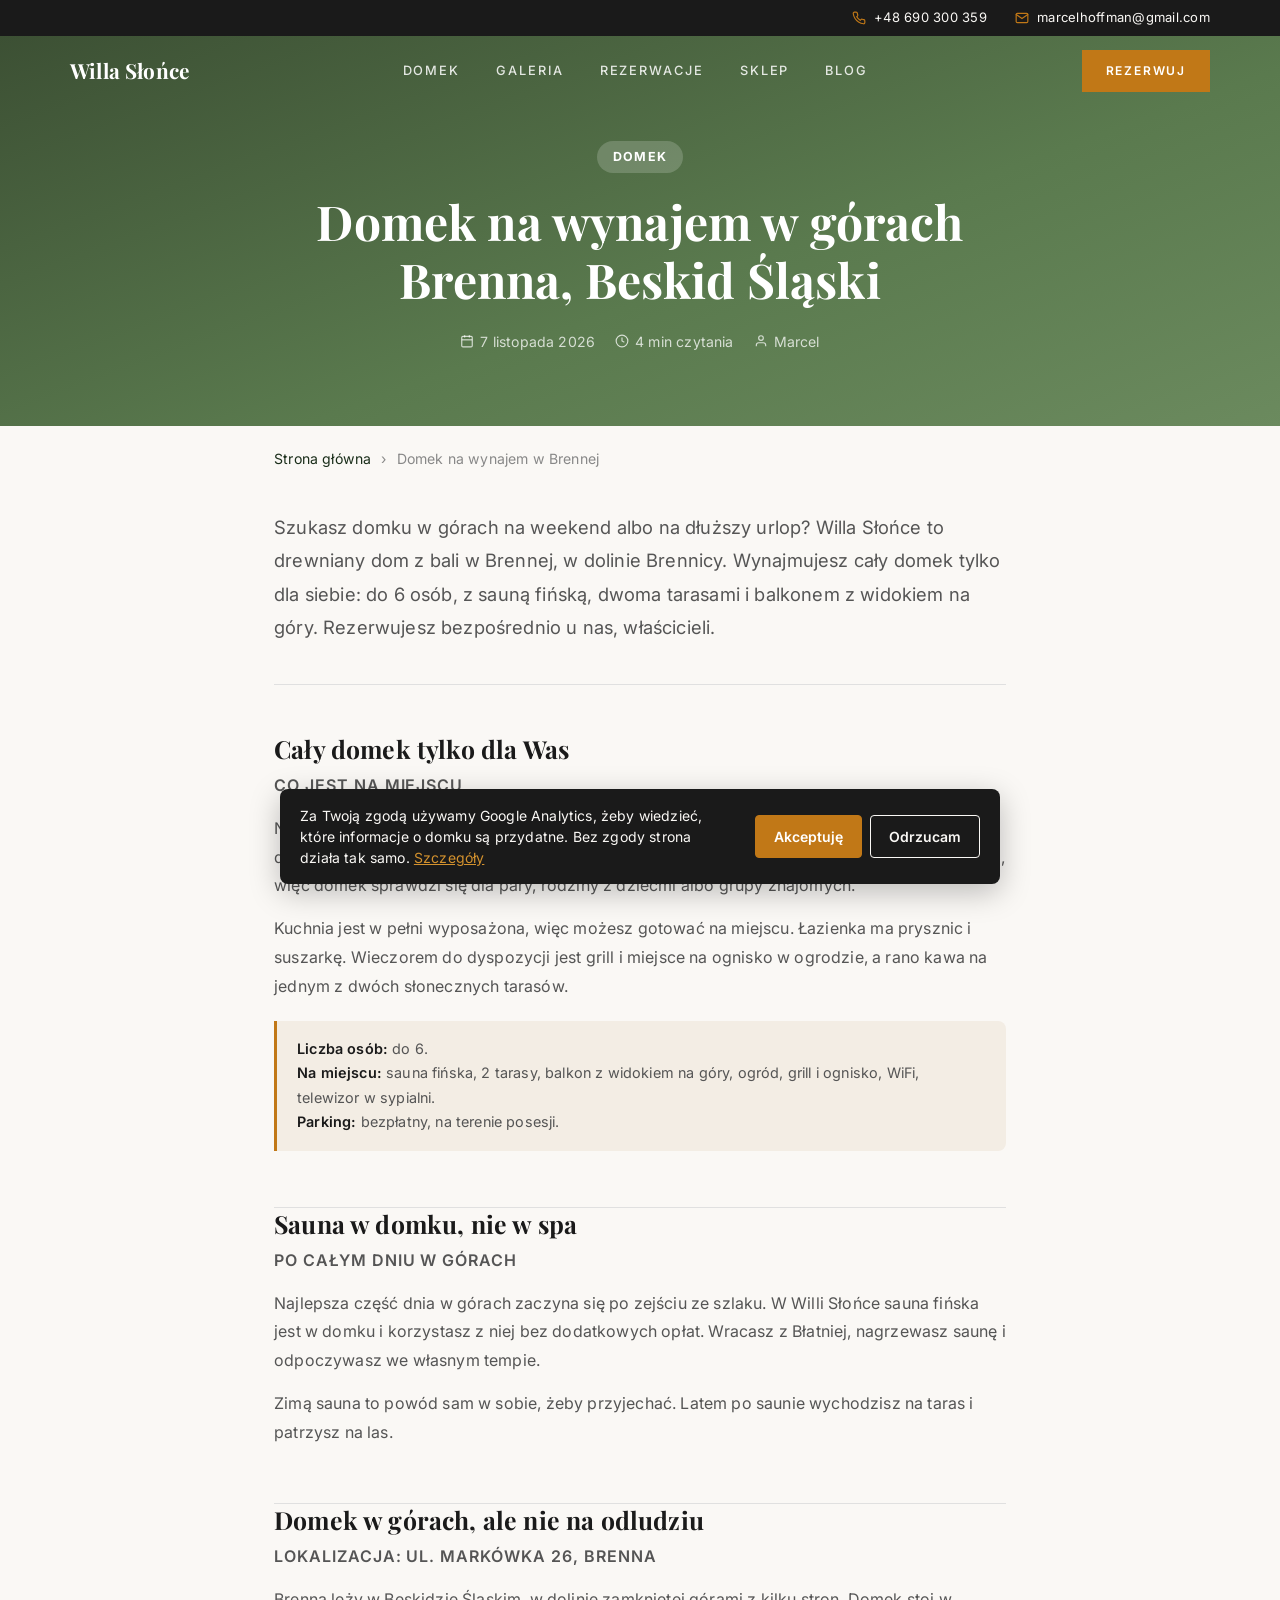
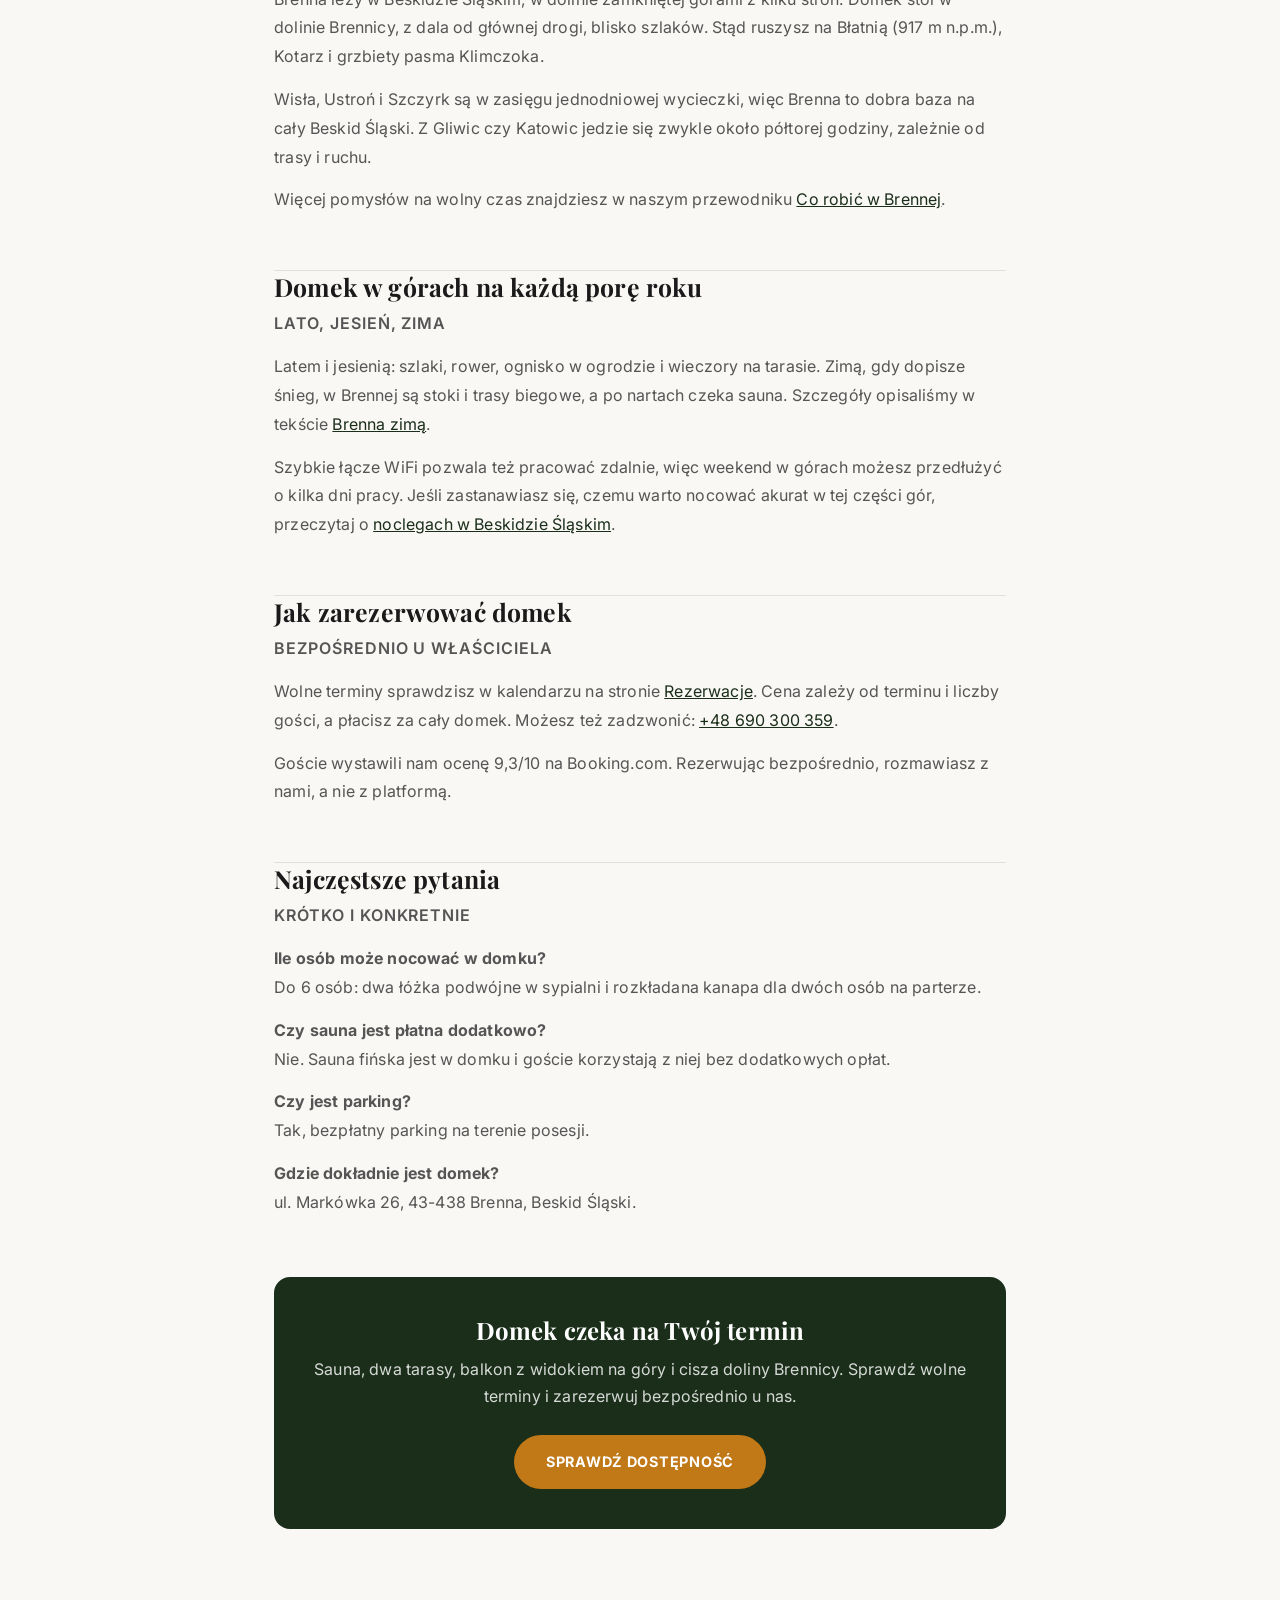
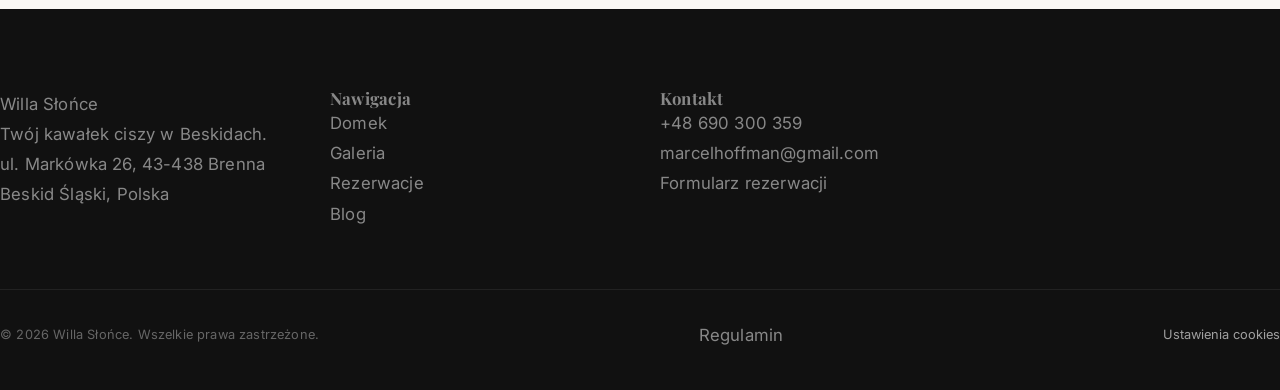
<file: domek-na-wynajem-brenna.html>
<!DOCTYPE html>
<html lang="pl">
<head>
    <meta charset="UTF-8">
    <meta name="viewport" content="width=device-width, initial-scale=1.0">
    <title>Domek na wynajem w górach z sauną, Brenna | Willa Słońce</title>
    <meta name="description" content="Domek na wynajem w Brennej dla 6 osób z sauną fińską, 2 tarasami, ogrodem i widokiem na Beskid Śląski. Cały dom tylko dla Was. Rezerwacja u właściciela.">
    <meta name="robots" content="index, follow">
    <link rel="canonical" href="https://willaslonce.pl/domek-na-wynajem-brenna.html">

    <!-- Open Graph -->
    <meta property="og:title" content="Domek na wynajem w górach - Brenna, Beskid Śląski | Willa Słońce">
    <meta property="og:description" content="Domek na wynajem w Brennej dla 6 osób. Dom z bali w górach z sauną fińską, 2 tarasami i balkonem z widokiem na Beskid Śląski. Rezerwacja bezpośrednio u właściciela.">
    <meta property="og:image" content="https://willaslonce.pl/img/sauna-zewnatrz.jpg">
    <meta property="og:url" content="https://willaslonce.pl/domek-na-wynajem-brenna.html">
    <meta property="og:type" content="website">
    <meta property="og:locale" content="pl_PL">
    <meta property="og:site_name" content="Willa Słońce">

    <script type="application/ld+json">
    {
        "@context": "https://schema.org",
        "@type": "BreadcrumbList",
        "itemListElement": [
            {
                "@type": "ListItem",
                "position": 1,
                "name": "Strona główna",
                "item": "https://willaslonce.pl/"
            },
            {
                "@type": "ListItem",
                "position": 2,
                "name": "Domek na wynajem w Brennej",
                "item": "https://willaslonce.pl/domek-na-wynajem-brenna.html"
            }
        ]
    }
    </script>

    <script type="application/ld+json">
    {
        "@context": "https://schema.org",
        "@type": "FAQPage",
        "mainEntity": [
            {
                "@type": "Question",
                "name": "Ile osób może nocować w domku?",
                "acceptedAnswer": {
                    "@type": "Answer",
                    "text": "Do 6 osób: dwa łóżka podwójne w sypialni i rozkładana kanapa dla dwóch osób na parterze."
                }
            },
            {
                "@type": "Question",
                "name": "Czy sauna jest płatna dodatkowo?",
                "acceptedAnswer": {
                    "@type": "Answer",
                    "text": "Nie. Sauna fińska jest w domku i goście korzystają z niej bez dodatkowych opłat."
                }
            },
            {
                "@type": "Question",
                "name": "Czy jest parking?",
                "acceptedAnswer": {
                    "@type": "Answer",
                    "text": "Tak, bezpłatny parking na terenie posesji."
                }
            },
            {
                "@type": "Question",
                "name": "Gdzie dokładnie jest domek?",
                "acceptedAnswer": {
                    "@type": "Answer",
                    "text": "ul. Markówka 26, 43-438 Brenna, Beskid Śląski."
                }
            }
        ]
    }
    </script>


    <!-- Google Fonts -->
    <link rel="preconnect" href="https://fonts.googleapis.com">
    <link rel="preconnect" href="https://fonts.gstatic.com" crossorigin>
    <link href="https://fonts.googleapis.com/css2?family=Playfair+Display:ital,wght@0,400;0,500;0,600;0,700;1,400&amp;family=Inter:wght@300;400;500;600;700&amp;display=swap" rel="stylesheet">

    <!-- CSS -->
    <link rel="stylesheet" href="css/style.css?v=20261118">

    <style>
        /* Zmienne szablonu artykułu, których brakuje w css/style.css (paleta strony) */
        :root {
            --green-dark: var(--color-bg-forest);
            --copper: var(--color-accent);
            --wood: var(--color-accent-light);
            --beige: #F3EDE4;
            --white: var(--color-white);
            --text-dark: var(--color-text-dark);
            --text-medium: var(--color-text-medium);
            --text-light: var(--color-text-gray);
            --border: var(--color-border);
            --radius: 8px;
            --radius-card: 16px;
            --transition: 0.3s ease;
        }
        .post-hero {
            background: linear-gradient(160deg, #3a4d32 0%, #5a7a4e 60%, #6b8a5e 100%);
            color: #fff;
            padding: 140px 24px 72px;
            text-align: center;
        }

        .post-category {
            display: inline-block;
            background: rgba(255,255,255,0.18);
            color: #fff;
            font-size: 0.78rem;
            font-weight: 700;
            letter-spacing: 0.1em;
            text-transform: uppercase;
            padding: 5px 16px;
            border-radius: 50px;
            margin-bottom: 20px;
        }

        .post-hero h1 {
            color: #fff;
            font-size: clamp(1.9rem, 4vw, 3rem);
            max-width: 720px;
            margin: 0 auto 20px;
            line-height: 1.2;
        }

        .post-meta {
            display: flex;
            align-items: center;
            justify-content: center;
            gap: 20px;
            font-size: 0.88rem;
            color: rgba(255,255,255,0.75);
            flex-wrap: wrap;
        }

        .post-meta span {
            display: flex;
            align-items: center;
            gap: 6px;
        }

        .breadcrumbs {
            padding: 20px 24px 0;
            font-size: 0.88rem;
            color: var(--text-light);
            max-width: 780px;
            margin: 0 auto;
        }

        .breadcrumbs a {
            color: var(--green-dark);
            text-decoration: none;
        }

        .breadcrumbs a:hover { color: var(--copper); }
        .breadcrumbs .sep { margin: 0 6px; color: var(--text-light); }

        .post-body {
            max-width: 780px;
            margin: 40px auto 80px;
            padding: 0 24px;
        }

        .post-intro {
            font-size: 1.15rem;
            line-height: 1.8;
            color: var(--text-medium);
            margin-bottom: 48px;
            padding-bottom: 40px;
            border-bottom: 1px solid var(--border);
        }

        .attraction {
            margin-bottom: 56px;
        }

        .attraction-number {
            display: inline-flex;
            align-items: center;
            justify-content: center;
            width: 40px;
            height: 40px;
            background: var(--green-dark);
            color: var(--white);
            border-radius: 50%;
            font-weight: 700;
            font-size: 1rem;
            font-family: var(--font-sans);
            margin-bottom: 16px;
        }

        .attraction h2 {
            font-size: 1.55rem;
            color: var(--text-dark);
            margin-bottom: 6px;
            line-height: 1.3;
        }

        .attraction-subtitle {
            font-size: 0.88rem;
            color: var(--copper);
            font-weight: 600;
            text-transform: uppercase;
            letter-spacing: 0.06em;
            margin-bottom: 16px;
        }

        .attraction p {
            font-size: 1rem;
            line-height: 1.8;
            color: var(--text-medium);
            margin-bottom: 14px;
        }

        .attraction-info {
            background: var(--beige);
            border-left: 3px solid var(--copper);
            border-radius: 0 var(--radius) var(--radius) 0;
            padding: 16px 20px;
            margin-top: 20px;
            font-size: 0.9rem;
            color: var(--text-medium);
            line-height: 1.7;
        }

        .attraction-info strong {
            color: var(--text-dark);
            font-weight: 600;
        }

        .attraction-divider {
            border: none;
            border-top: 1px solid var(--border);
            margin: 56px 0 0;
        }

        .post-cta {
            background: var(--green-dark);
            border-radius: var(--radius-card);
            padding: 40px;
            text-align: center;
            margin-top: 60px;
            color: var(--white);
        }

        .post-cta h3 {
            color: var(--white);
            font-size: 1.5rem;
            margin-bottom: 12px;
        }

        .post-cta p {
            color: rgba(255,255,255,0.82);
            margin-bottom: 24px;
            font-size: 1rem;
            line-height: 1.7;
        }

        .post-cta .btn {
            background: var(--copper);
            color: var(--white);
            padding: 14px 32px;
            border-radius: 50px;
            text-decoration: none;
            font-weight: 700;
            font-size: 0.9rem;
            letter-spacing: 0.05em;
            text-transform: uppercase;
            display: inline-block;
            transition: background var(--transition);
        }

        .post-cta .btn:hover { background: var(--wood); }

        .post-back {
            text-align: center;
            margin-top: 48px;
        }

        .post-back a {
            color: var(--text-medium);
            text-decoration: none;
            font-size: 0.9rem;
            display: inline-flex;
            align-items: center;
            gap: 6px;
            transition: color var(--transition);
        }

        .post-back a:hover { color: var(--copper); }

        .post-body p a, .attraction-info a { color: var(--green-dark); text-decoration: underline; }
        .post-body p a:hover, .attraction-info a:hover { color: var(--copper); }
        @media (max-width: 767px) {
            .post-hero { padding: 110px 16px 56px; }
            .post-body { padding: 0 16px; margin-top: 32px; }
            .post-cta { padding: 28px 20px; }
            .attraction h2 { font-size: 1.3rem; }
        }
    </style>
</head>
<body>

    <!-- NAWIGACJA -->
    <!-- Pasek kontaktowy -->
    <div class="topbar">
        <div class="topbar-container">
            <a href="tel:+48690300359" class="topbar-link">
                <svg width="14" height="14" viewBox="0 0 24 24" fill="none" stroke="currentColor" stroke-width="2" stroke-linecap="round" stroke-linejoin="round"><path d="M22 16.92v3a2 2 0 0 1-2.18 2 19.79 19.79 0 0 1-8.63-3.07 19.5 19.5 0 0 1-6-6 19.79 19.79 0 0 1-3.07-8.67A2 2 0 0 1 4.11 2h3a2 2 0 0 1 2 1.72c.127.96.361 1.903.7 2.81a2 2 0 0 1-.45 2.11L8.09 9.91a16 16 0 0 0 6 6l1.27-1.27a2 2 0 0 1 2.11-.45c.907.339 1.85.573 2.81.7A2 2 0 0 1 22 16.92z"/></svg>
                +48 690 300 359
            </a>
            <a href="mailto:marcelhoffman@gmail.com" class="topbar-link">
                <svg width="14" height="14" viewBox="0 0 24 24" fill="none" stroke="currentColor" stroke-width="2" stroke-linecap="round" stroke-linejoin="round"><path d="M4 4h16c1.1 0 2 .9 2 2v12c0 1.1-.9 2-2 2H4c-1.1 0-2-.9-2-2V6c0-1.1.9-2 2-2z"/><polyline points="22,6 12,13 2,6"/></svg>
                marcelhoffman@gmail.com
            </a>
        </div>
    </div>

    <nav class="nav" id="nav">
        <div class="nav-container">
            <a href="index.html" class="nav-logo">Willa Słońce</a>
            <div class="nav-links" id="navLinks">
                <a href="index.html#o-domku" class="nav-link">Domek</a>
                <a href="galeria.html" class="nav-link">Galeria</a>
                <a href="rezerwacje.html" class="nav-link">Rezerwacje</a>
                <a href="sklep.html" class="nav-link">Sklep</a>
                <a href="blog.html" class="nav-link">Blog</a>
            </div>
            <a href="rezerwacje.html" class="nav-cta">Rezerwuj</a>
            <button class="hamburger" id="hamburger" aria-label="Otwórz menu">
                <span></span><span></span><span></span>
            </button>
        </div>
    </nav>

    <div class="mobile-menu" id="mobileMenu">
        <div class="mobile-menu-content">
            <a href="index.html#o-domku" class="mobile-menu-link">Domek</a>
            <a href="galeria.html" class="mobile-menu-link">Galeria</a>
            <a href="rezerwacje.html" class="mobile-menu-link">Rezerwacje</a>
            <a href="sklep.html" class="mobile-menu-link">Sklep</a>
            <a href="blog.html" class="mobile-menu-link">Blog</a>
            <a href="rezerwacje.html" class="mobile-menu-cta">Rezerwuj</a>
        </div>
    </div>

    <!-- POST HERO -->
    <section class="post-hero">
        <span class="post-category">Domek</span>
        <h1>Domek na wynajem w górach<br>Brenna, Beskid Śląski</h1>
        <div class="post-meta">
            <span>
                <svg width="14" height="14" viewBox="0 0 24 24" fill="none" stroke="currentColor" stroke-width="2"><rect x="3" y="4" width="18" height="18" rx="2"/><line x1="16" y1="2" x2="16" y2="6"/><line x1="8" y1="2" x2="8" y2="6"/><line x1="3" y1="10" x2="21" y2="10"/></svg>
                7 listopada 2026
            </span>
            <span>
                <svg width="14" height="14" viewBox="0 0 24 24" fill="none" stroke="currentColor" stroke-width="2"><circle cx="12" cy="12" r="10"/><polyline points="12 6 12 12 16 14"/></svg>
                4 min czytania
            </span>
            <span>
                <svg width="14" height="14" viewBox="0 0 24 24" fill="none" stroke="currentColor" stroke-width="2"><path d="M20 21v-2a4 4 0 0 0-4-4H8a4 4 0 0 0-4 4v2"/><circle cx="12" cy="7" r="4"/></svg>
                Marcel
            </span>
        </div>
    </section>

    <!-- BREADCRUMBS -->
    <div class="breadcrumbs">
        <a href="index.html">Strona główna</a>
        <span class="sep">›</span>
        Domek na wynajem w Brennej
    </div>

    <!-- ARTYKUŁ -->
    <article class="post-body">
        <p class="post-intro">
            Szukasz domku w górach na weekend albo na dłuższy urlop? Willa Słońce to drewniany dom z bali w Brennej, w dolinie Brennicy. Wynajmujesz cały domek tylko dla siebie: do 6 osób, z sauną fińską, dwoma tarasami i balkonem z widokiem na góry. Rezerwujesz bezpośrednio u nas, właścicieli.
        </p>

        <div class="attraction">
            <h2>Cały domek tylko dla Was</h2>
            <p class="attraction-subtitle">Co jest na miejscu</p>
            <p>
                Nie dzielisz domu z innymi gośćmi. Na górze jest sypialnia z dużym łóżkiem podwójnym i drugim łóżkiem podwójnym, na parterze rozkładana kanapa dla dwóch osób. Razem do 6 osób, więc domek sprawdzi się dla pary, rodziny z dziećmi albo grupy znajomych.
            </p>
            <p>
                Kuchnia jest w pełni wyposażona, więc możesz gotować na miejscu. Łazienka ma prysznic i suszarkę. Wieczorem do dyspozycji jest grill i miejsce na ognisko w ogrodzie, a rano kawa na jednym z dwóch słonecznych tarasów.
            </p>
            <div class="attraction-info">
                <strong>Liczba osób:</strong> do 6.<br>
                <strong>Na miejscu:</strong> sauna fińska, 2 tarasy, balkon z widokiem na góry, ogród, grill i ognisko, WiFi, telewizor w sypialni.<br>
                <strong>Parking:</strong> bezpłatny, na terenie posesji.
            </div>
        </div>

        <hr class="attraction-divider">

        <div class="attraction">
            <h2>Sauna w domku, nie w spa</h2>
            <p class="attraction-subtitle">Po całym dniu w górach</p>
            <p>
                Najlepsza część dnia w górach zaczyna się po zejściu ze szlaku. W Willi Słońce sauna fińska jest w domku i korzystasz z niej bez dodatkowych opłat. Wracasz z Błatniej, nagrzewasz saunę i odpoczywasz we własnym tempie.
            </p>
            <p>
                Zimą sauna to powód sam w sobie, żeby przyjechać. Latem po saunie wychodzisz na taras i patrzysz na las.
            </p>
        </div>

        <hr class="attraction-divider">

        <div class="attraction">
            <h2>Domek w górach, ale nie na odludziu</h2>
            <p class="attraction-subtitle">Lokalizacja: ul. Markówka 26, Brenna</p>
            <p>
                Brenna leży w Beskidzie Śląskim, w dolinie zamkniętej górami z kilku stron. Domek stoi w dolinie Brennicy, z dala od głównej drogi, blisko szlaków. Stąd ruszysz na Błatnią (917 m n.p.m.), Kotarz i grzbiety pasma Klimczoka.
            </p>
            <p>
                Wisła, Ustroń i Szczyrk są w zasięgu jednodniowej wycieczki, więc Brenna to dobra baza na cały Beskid Śląski. Z Gliwic czy Katowic jedzie się zwykle około półtorej godziny, zależnie od trasy i ruchu.
            </p>
            <p>
                Więcej pomysłów na wolny czas znajdziesz w naszym przewodniku <a href="blog/co-robic-w-brennej.html">Co robić w Brennej</a>.
            </p>
        </div>

        <hr class="attraction-divider">

        <div class="attraction">
            <h2>Domek w górach na każdą porę roku</h2>
            <p class="attraction-subtitle">Lato, jesień, zima</p>
            <p>
                Latem i jesienią: szlaki, rower, ognisko w ogrodzie i wieczory na tarasie. Zimą, gdy dopisze śnieg, w Brennej są stoki i trasy biegowe, a po nartach czeka sauna. Szczegóły opisaliśmy w tekście <a href="blog/brenna-zima.html">Brenna zimą</a>.
            </p>
            <p>
                Szybkie łącze WiFi pozwala też pracować zdalnie, więc weekend w górach możesz przedłużyć o kilka dni pracy. Jeśli zastanawiasz się, czemu warto nocować akurat w tej części gór, przeczytaj o <a href="noclegi-beskidy-brenna.html">noclegach w Beskidzie Śląskim</a>.
            </p>
        </div>

        <hr class="attraction-divider">

        <div class="attraction">
            <h2>Jak zarezerwować domek</h2>
            <p class="attraction-subtitle">Bezpośrednio u właściciela</p>
            <p>
                Wolne terminy sprawdzisz w kalendarzu na stronie <a href="rezerwacje.html">Rezerwacje</a>. Cena zależy od terminu i liczby gości, a płacisz za cały domek. Możesz też zadzwonić: <a href="tel:+48690300359">+48 690 300 359</a>.
            </p>
            <p>
                Goście wystawili nam ocenę 9,3/10 na Booking.com. Rezerwując bezpośrednio, rozmawiasz z nami, a nie z platformą.
            </p>
        </div>

        <hr class="attraction-divider">

        <div class="attraction">
            <h2>Najczęstsze pytania</h2>
            <p class="attraction-subtitle">Krótko i konkretnie</p>
            <p><strong>Ile osób może nocować w domku?</strong><br>
                Do 6 osób: dwa łóżka podwójne w sypialni i rozkładana kanapa dla dwóch osób na parterze.</p>
            <p><strong>Czy sauna jest płatna dodatkowo?</strong><br>
                Nie. Sauna fińska jest w domku i goście korzystają z niej bez dodatkowych opłat.</p>
            <p><strong>Czy jest parking?</strong><br>
                Tak, bezpłatny parking na terenie posesji.</p>
            <p><strong>Gdzie dokładnie jest domek?</strong><br>
                ul. Markówka 26, 43-438 Brenna, Beskid Śląski.</p>
        </div>

        <div class="post-cta">
            <h3>Domek czeka na Twój termin</h3>
            <p>
                Sauna, dwa tarasy, balkon z widokiem na góry i cisza doliny Brennicy. Sprawdź wolne terminy i zarezerwuj bezpośrednio u nas.
            </p>
            <a href="rezerwacje.html" class="btn">Sprawdź dostępność</a>
        </div>

    </article>

    <!-- FOOTER -->
    <footer class="footer">
        <div class="footer-grid">
            <div class="footer-brand">
                <div class="footer-logo">Willa Słońce</div>
                <p class="footer-tagline">Twój kawałek ciszy w Beskidach.</p>
                <p class="footer-address">ul. Markówka 26, 43-438 Brenna<br>Beskid Śląski, Polska</p>
            </div>
            <div class="footer-nav">
                <h4>Nawigacja</h4>
                <ul>
                    <li><a href="index.html#o-domku">Domek</a></li>
                    <li><a href="galeria.html">Galeria</a></li>
                    <li><a href="rezerwacje.html">Rezerwacje</a></li>
                    <li><a href="blog.html">Blog</a></li>
                </ul>
            </div>
            <div class="footer-contact">
                <h4>Kontakt</h4>
                <ul>
                    <li><a href="tel:+48690300359">+48 690 300 359</a></li>
                    <li><a href="mailto:marcelhoffman@gmail.com">marcelhoffman@gmail.com</a></li>
                    <li><a href="rezerwacje.html">Formularz rezerwacji</a></li>
                </ul>
            </div>
        </div>
        <div class="footer-bottom">
            <p>&copy; 2026 Willa Słońce. Wszelkie prawa zastrzeżone.</p>
            <a href="regulamin.html">Regulamin</a>
        </div>
    </footer>

    <script src="js/main.js?v=20261118"></script>
</body>
</html>
</file>
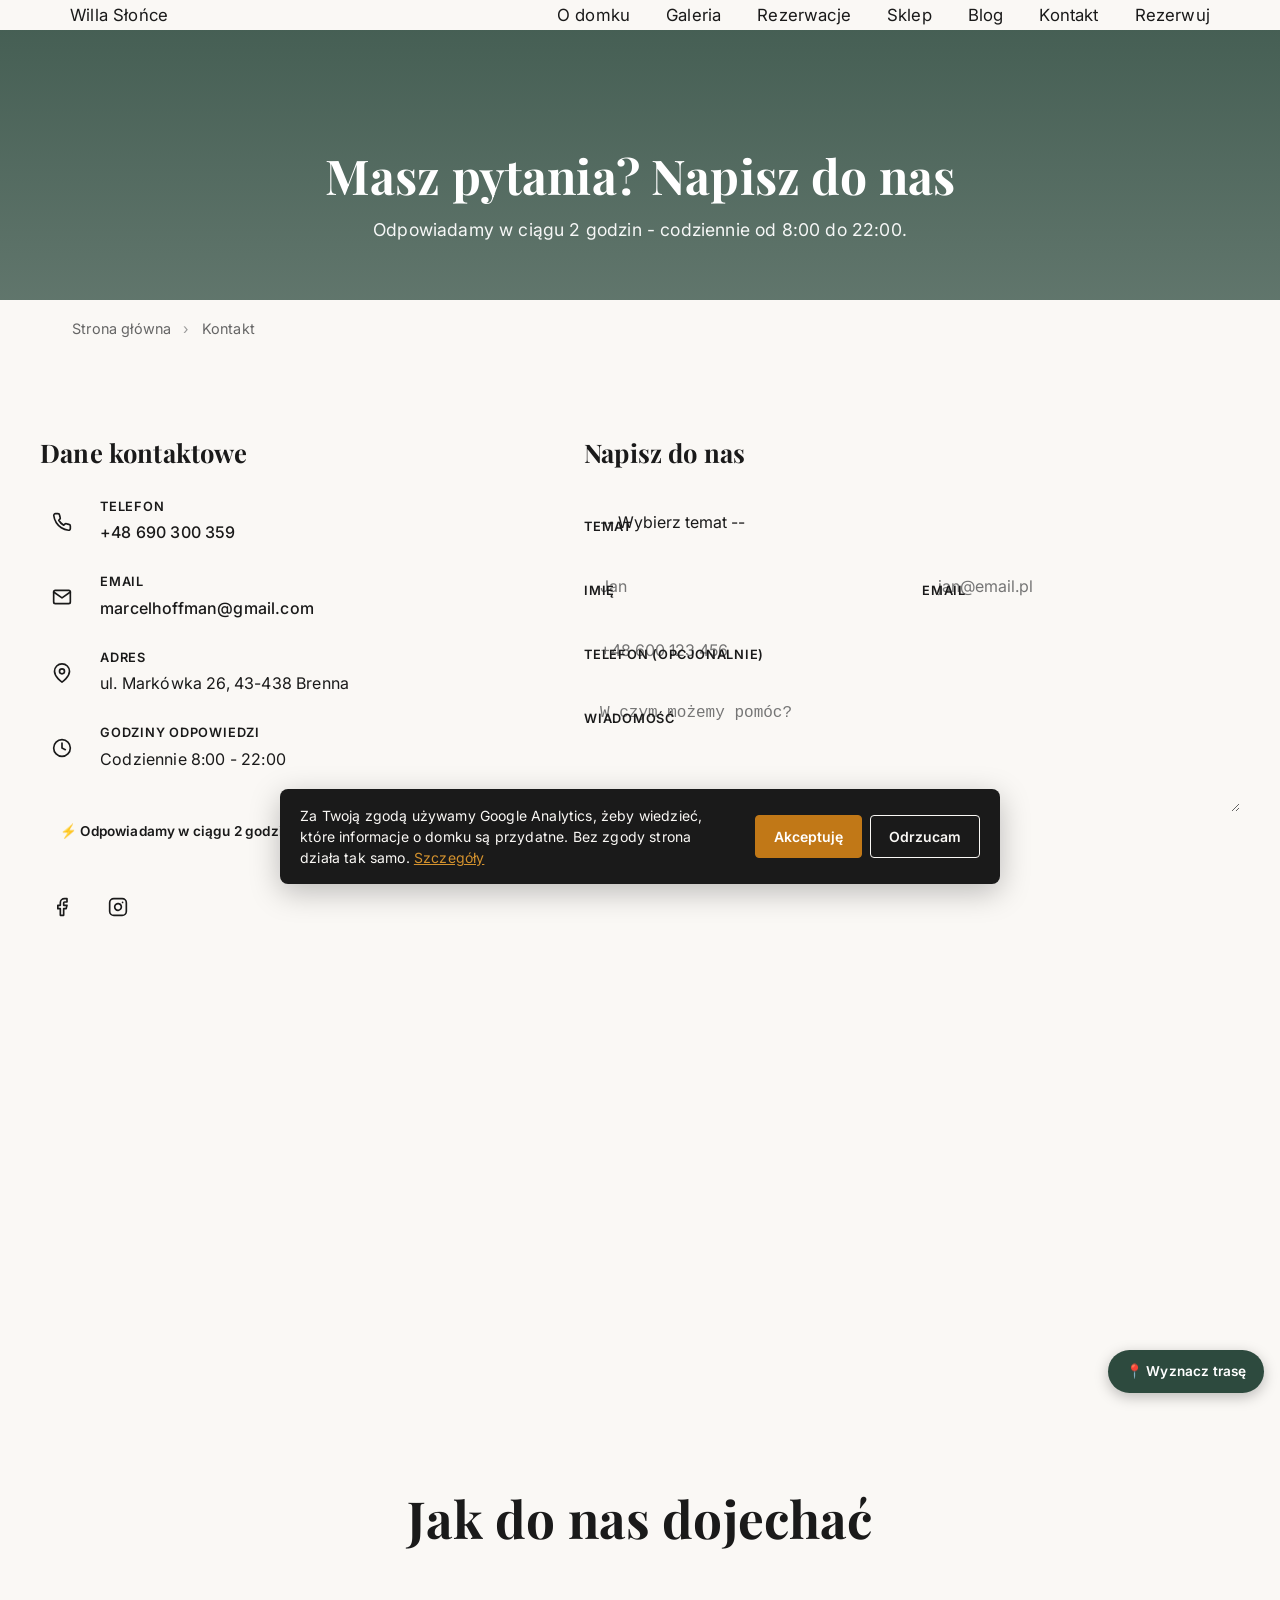
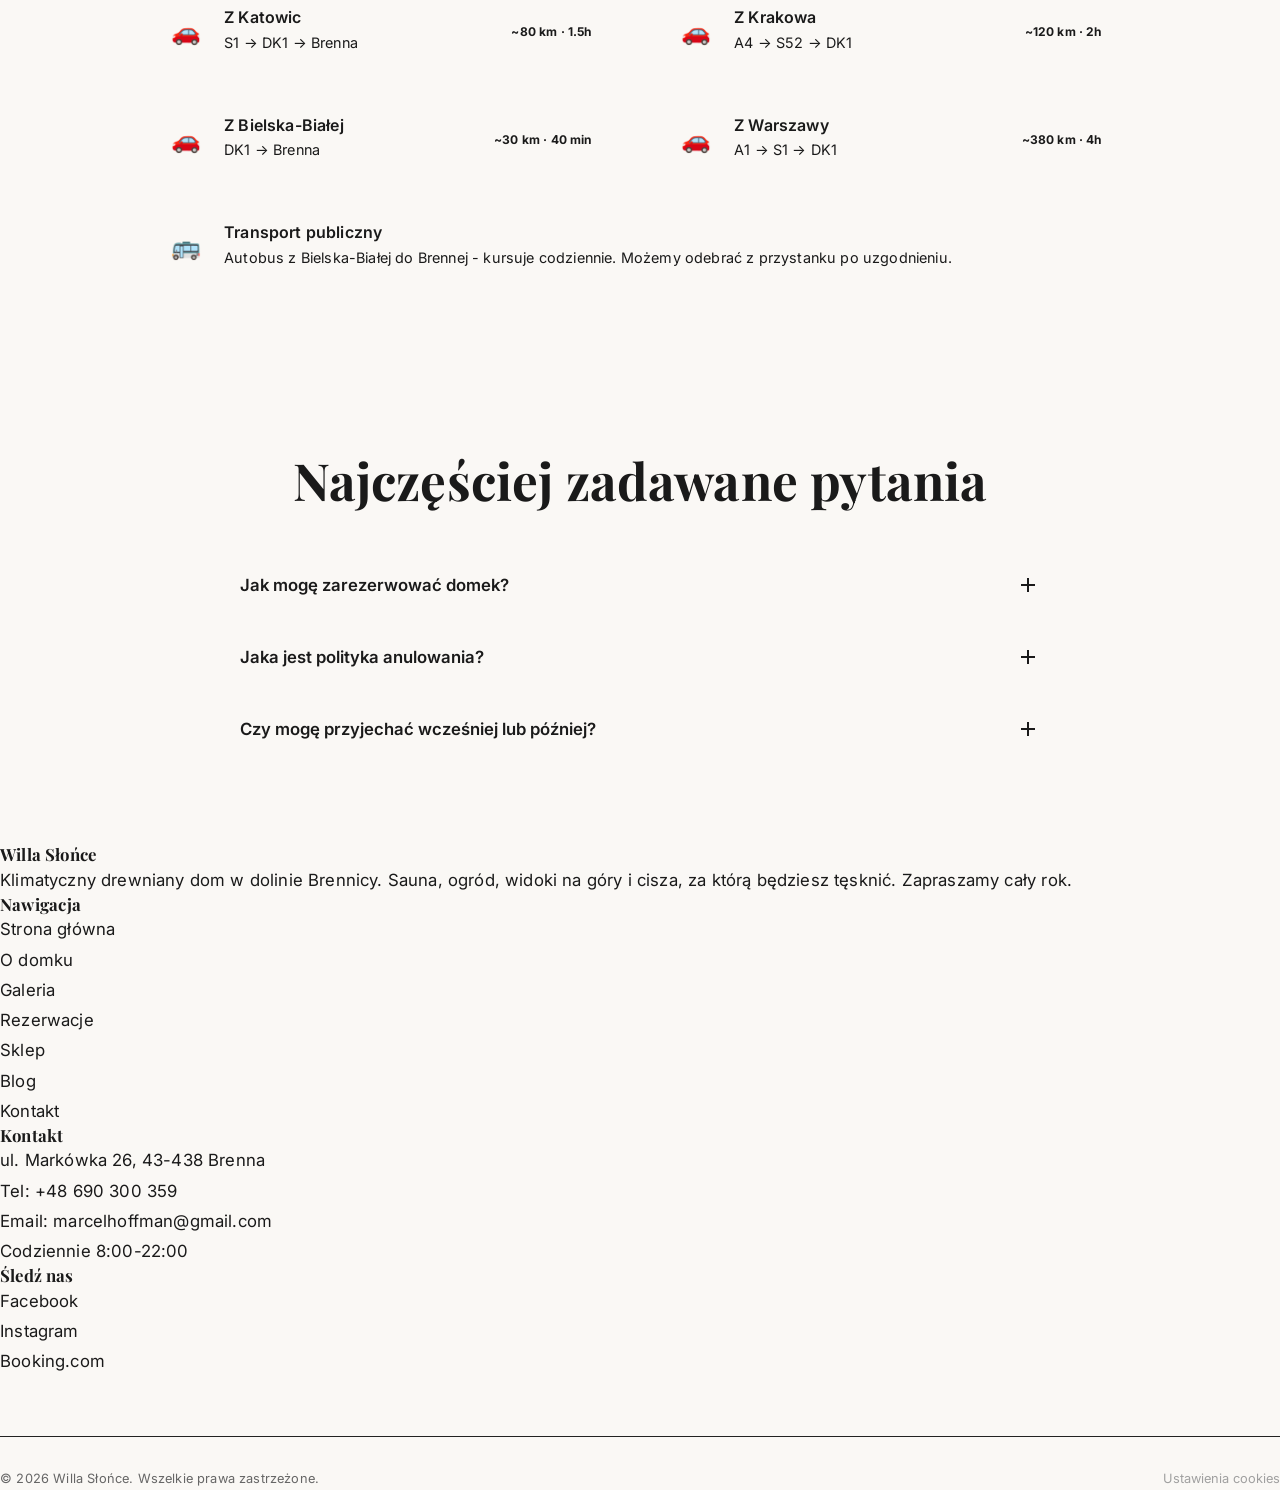
<file: kontakt.html>
<!DOCTYPE html>
<html lang="pl">
<head>
  <meta charset="UTF-8">
  <meta name="viewport" content="width=device-width, initial-scale=1.0">
  <title>Kontakt - Domek Brenna | Willa Słońce</title>
  <meta name="description" content="Kontakt z właścicielem domku Willa Słońce w Brennej: telefon +48 690 300 359, e-mail i formularz. Pytania o nocleg w Beskidach i rezerwacje.">
  <meta name="robots" content="index, follow">
  <link rel="canonical" href="https://willaslonce.pl/kontakt.html">

  <!-- Open Graph -->
  <meta property="og:title" content="Kontakt - Domek Brenna | Willa Słońce">
  <meta property="og:description" content="Skontaktuj się z nami: telefon, email, formularz. Domek w Brennej. Odpowiadamy w ciągu 2 godzin.">
  <meta property="og:type" content="website">
  <meta property="og:locale" content="pl_PL">
  <meta property="og:url" content="https://willaslonce.pl/kontakt">
  <meta property="og:site_name" content="Willa Słońce">

  <!-- Favicon -->
  <link rel="icon" href="favicon.ico" type="image/x-icon">

  <!-- Google Fonts -->
  <link rel="preconnect" href="https://fonts.googleapis.com">
  <link rel="preconnect" href="https://fonts.gstatic.com" crossorigin>
  <link href="https://fonts.googleapis.com/css2?family=Playfair+Display:ital,wght@0,400;0,500;0,600;0,700;1,400;1,500&family=Inter:wght@300;400;500;600;700&display=swap" rel="stylesheet">

  <!-- CSS -->
  <link rel="stylesheet" href="css/style.css?v=20261118">

  <!-- Schema.org Structured Data -->
  <script type="application/ld+json">
  {
    "@context": "https://schema.org",
    "@type": "LodgingBusiness",
    "name": "Willa Słońce",
    "url": "https://willaslonce.pl/kontakt",
    "telephone": "+48 600 123 456",
    "email": "marcelhoffman@gmail.com",
    "address": {
      "@type": "PostalAddress",
      "streetAddress": "ul. Markówka 26",
      "addressLocality": "Brenna",
      "postalCode": "43-438",
      "addressRegion": "śląskie",
      "addressCountry": "PL"
    },
    "geo": {
      "@type": "GeoCoordinates",
      "latitude": 49.7167,
      "longitude": 18.9167
    },
    "openingHoursSpecification": {
      "@type": "OpeningHoursSpecification",
      "dayOfWeek": ["Monday", "Tuesday", "Wednesday", "Thursday", "Friday", "Saturday", "Sunday"],
      "opens": "08:00",
      "closes": "22:00"
    }
  }
  </script>

  <!-- Dodatkowe style specyficzne dla podstrony kontaktu -->
  <style>
    /* ===== BREADCRUMBS ===== */
    .breadcrumbs {
      padding: 1rem 0;
      font-size: 0.9rem;
      color: #666;
      max-width: 1200px;
      margin: 0 auto;
      padding-left: 2rem;
      padding-right: 2rem;
    }

    .breadcrumbs a {
      color: var(--green-dark);
      text-decoration: none;
    }

    .breadcrumbs a:hover {
      text-decoration: underline;
    }

    .breadcrumbs span {
      margin: 0 0.5rem;
      color: #999;
    }

    /* ===== HERO SUBPAGE ===== */
    .page-hero {
      position: relative;
      min-height: 30vh;
      display: flex;
      align-items: center;
      justify-content: center;
      text-align: center;
      padding: 7rem 2rem 3rem;
      background: linear-gradient(180deg, rgba(45, 74, 62, 0.88) 0%, rgba(45, 74, 62, 0.75) 100%),
                  url('https://images.unsplash.com/photo-1486406146926-c627a92ad1ab?w=1920') center/cover no-repeat;
      color: #fff;
    }

    .page-hero h1 {
      font-size: clamp(2rem, 4vw, 3rem);
      color: #fff;
      margin-bottom: 0.75rem;
    }

    .page-hero p {
      font-size: 1.1rem;
      color: var(--beige);
      max-width: 550px;
      margin: 0 auto;
      opacity: 0.95;
    }

    /* ===== CONTACT SECTION ===== */
    .contact-section {
      padding: 5rem 2rem;
      background: var(--white);
    }

    .contact-section .section-inner {
      max-width: 1200px;
      margin: 0 auto;
    }

    .contact-grid {
      display: grid;
      grid-template-columns: 40% 1fr;
      gap: 4rem;
      align-items: flex-start;
    }

    /* LEFT: Contact details */
    .contact-details h2 {
      font-size: 1.6rem;
      margin-bottom: 2rem;
    }

    .contact-item {
      display: flex;
      align-items: flex-start;
      gap: 1rem;
      margin-bottom: 1.75rem;
    }

    .contact-item-icon {
      width: 44px;
      height: 44px;
      background: var(--beige);
      border-radius: 50%;
      display: flex;
      align-items: center;
      justify-content: center;
      font-size: 1.2rem;
      flex-shrink: 0;
    }

    .contact-item-text h4 {
      font-family: var(--font-body);
      font-size: 0.8rem;
      font-weight: 600;
      text-transform: uppercase;
      letter-spacing: 0.06em;
      color: var(--text-light);
      margin-bottom: 0.25rem;
    }

    .contact-item-text p {
      font-size: 1rem;
      color: var(--text-dark);
      margin: 0;
    }

    .contact-item-text a {
      color: var(--copper);
      text-decoration: none;
      font-weight: 500;
    }

    .contact-item-text a:hover {
      text-decoration: underline;
    }

    .response-badge {
      display: inline-flex;
      align-items: center;
      gap: 0.5rem;
      background: var(--green-dark);
      color: var(--white);
      padding: 0.6rem 1.25rem;
      border-radius: 50px;
      font-size: 0.85rem;
      font-weight: 600;
      margin-top: 0.5rem;
      margin-bottom: 2rem;
    }

    .contact-social {
      display: flex;
      gap: 0.75rem;
    }

    .contact-social a {
      width: 44px;
      height: 44px;
      border-radius: 50%;
      background: var(--beige);
      display: flex;
      align-items: center;
      justify-content: center;
      color: var(--green-dark);
      text-decoration: none;
      transition: all var(--transition);
    }

    .contact-social a:hover {
      background: var(--copper);
      color: var(--white);
      text-decoration: none;
    }

    /* RIGHT: Contact form */
    .contact-form-wrapper h2 {
      font-size: 1.6rem;
      margin-bottom: 2rem;
    }

    .contact-form {
      display: grid;
      grid-template-columns: 1fr 1fr;
      gap: 1.25rem;
    }

    .contact-form .form-group {
      margin-bottom: 0;
    }

    .contact-form .form-group.full-width {
      grid-column: 1 / -1;
    }

    .contact-form .form-group label {
      display: block;
      font-size: 0.8rem;
      font-weight: 600;
      color: var(--text-medium);
      text-transform: uppercase;
      letter-spacing: 0.06em;
      margin-bottom: 0.5rem;
    }

    .contact-form .form-group input,
    .contact-form .form-group select,
    .contact-form .form-group textarea {
      width: 100%;
      padding: 0.75rem 1rem;
      border: 1px solid var(--border);
      border-radius: var(--radius-btn);
      font-size: 1rem;
      color: var(--text-dark);
      background: var(--white);
      transition: border-color var(--transition);
      box-sizing: border-box;
    }

    .contact-form .form-group input:focus,
    .contact-form .form-group select:focus,
    .contact-form .form-group textarea:focus {
      border-color: var(--copper);
      outline: none;
    }

    .contact-form .form-group select {
      -webkit-appearance: none;
      -moz-appearance: none;
      appearance: none;
      cursor: pointer;
    }

    .contact-form .form-group textarea {
      resize: vertical;
      min-height: 120px;
    }

    .contact-form .btn-submit {
      grid-column: 1 / -1;
      background: var(--green-dark);
      color: var(--white);
      border: 2px solid var(--green-dark);
      padding: 1rem 2rem;
      font-size: 1rem;
      font-weight: 600;
      border-radius: var(--radius-btn);
      cursor: pointer;
      transition: all var(--transition);
      margin-top: 0.5rem;
    }

    .contact-form .btn-submit:hover {
      background: var(--green-light);
      border-color: var(--green-light);
    }

    .field-error {
      border-color: #cc3333 !important;
    }

    .error-message {
      display: block;
      color: #cc3333;
      font-size: 0.8rem;
      margin-top: 0.3rem;
    }

    .form-success {
      text-align: center;
      padding: 3rem 2rem;
    }

    .form-success .success-icon {
      font-size: 3rem;
      color: var(--green-dark);
      margin-bottom: 1rem;
    }

    .form-success h3 {
      font-size: 1.5rem;
      margin-bottom: 0.5rem;
    }

    .form-success p {
      color: var(--text-medium);
    }

    /* ===== MAPA ===== */
    .map-section {
      padding: 0;
      background: var(--beige);
    }

    .map-container {
      width: 100%;
      height: 400px;
      background: var(--beige-dark);
      display: flex;
      align-items: center;
      justify-content: center;
      position: relative;
    }

    .map-container iframe {
      width: 100%;
      height: 100%;
      border: none;
    }

    .map-placeholder {
      text-align: center;
      color: var(--text-light);
    }

    .map-placeholder .map-pin {
      font-size: 3rem;
      margin-bottom: 1rem;
      display: block;
    }

    .map-placeholder h3 {
      font-size: 1.3rem;
      margin-bottom: 0.5rem;
      color: var(--text-dark);
    }

    .map-placeholder p {
      font-size: 0.9rem;
    }

    .map-cta {
      position: absolute;
      bottom: 1rem;
      right: 1rem;
      z-index: 2;
      display: inline-flex;
      align-items: center;
      gap: 0.4rem;
      padding: 0.6rem 1.1rem;
      background: #2d4a3e;
      color: #fff;
      font-size: 0.85rem;
      font-weight: 600;
      text-decoration: none;
      border-radius: 999px;
      box-shadow: 0 4px 14px rgba(0, 0, 0, 0.25);
      transition: background 0.2s ease;
    }

    .map-cta:hover {
      background: #3d5d50;
    }

    /* ===== DOJAZD ===== */
    .directions-section {
      padding: 5rem 2rem;
      background: var(--beige);
    }

    .directions-section .section-inner {
      max-width: 1000px;
      margin: 0 auto;
    }

    .directions-section h2 {
      text-align: center;
      margin-bottom: 2.5rem;
    }

    .directions-grid {
      display: grid;
      grid-template-columns: repeat(2, 1fr);
      gap: 1.25rem;
    }

    .direction-card {
      display: flex;
      align-items: center;
      gap: 1rem;
      background: var(--white);
      border-radius: var(--radius-card);
      padding: 1.25rem 1.5rem;
      box-shadow: var(--shadow-sm);
      transition: box-shadow var(--transition);
    }

    .direction-card:hover {
      box-shadow: var(--shadow-md);
    }

    .direction-card.full-width {
      grid-column: 1 / -1;
    }

    .direction-icon {
      font-size: 1.5rem;
      flex-shrink: 0;
      width: 44px;
      height: 44px;
      background: var(--beige);
      border-radius: 50%;
      display: flex;
      align-items: center;
      justify-content: center;
    }

    .direction-info h4 {
      font-family: var(--font-body);
      font-size: 1rem;
      font-weight: 600;
      color: var(--text-dark);
      margin-bottom: 0.2rem;
    }

    .direction-info p {
      font-size: 0.9rem;
      color: var(--text-medium);
      margin: 0;
    }

    .direction-badge {
      margin-left: auto;
      background: var(--copper);
      color: var(--white);
      font-size: 0.75rem;
      font-weight: 700;
      padding: 0.3rem 0.9rem;
      border-radius: 50px;
      white-space: nowrap;
      flex-shrink: 0;
    }

    /* ===== FAQ MINI ===== */
    .faq-mini-section {
      padding: 5rem 2rem;
      background: var(--white);
    }

    .faq-mini-section .section-inner {
      max-width: 800px;
      margin: 0 auto;
    }

    .faq-mini-section h2 {
      text-align: center;
      margin-bottom: 2.5rem;
    }

    .faq-list {
      max-width: 800px;
      margin: 0 auto;
    }

    .faq-item {
      border-bottom: 1px solid var(--border);
    }

    .faq-item:first-child {
      border-top: 1px solid var(--border);
    }

    .faq-question {
      width: 100%;
      display: flex;
      align-items: center;
      justify-content: space-between;
      padding: 1.5rem 0;
      font-size: 1.05rem;
      font-weight: 600;
      color: var(--text-dark);
      text-align: left;
      cursor: pointer;
      background: none;
      border: none;
      font-family: var(--font-body);
      transition: color var(--transition);
      gap: 1rem;
    }

    .faq-question:hover {
      color: var(--copper);
    }

    .faq-item.active .faq-question {
      color: var(--copper);
    }

    .faq-toggle {
      width: 24px;
      height: 24px;
      flex-shrink: 0;
      position: relative;
      display: flex;
      align-items: center;
      justify-content: center;
    }

    .faq-toggle::before,
    .faq-toggle::after {
      content: '';
      position: absolute;
      background-color: currentColor;
      transition: transform var(--transition);
    }

    .faq-toggle::before {
      width: 14px;
      height: 2px;
    }

    .faq-toggle::after {
      width: 2px;
      height: 14px;
    }

    .faq-item.active .faq-toggle::after {
      transform: rotate(90deg);
    }

    .faq-answer {
      max-height: 0;
      overflow: hidden;
      transition: max-height 0.4s ease;
    }

    .faq-item.active .faq-answer {
      max-height: 300px;
    }

    .faq-answer-inner {
      padding: 0 0 1.5rem 0;
      color: var(--text-medium);
      font-size: 0.95rem;
      line-height: 1.7;
    }

    /* ===== RESPONSIVE ===== */
    @media (max-width: 768px) {
      .page-hero {
        min-height: 25vh;
        padding: 6rem 1.5rem 2.5rem;
      }

      .contact-grid {
        grid-template-columns: 1fr;
        gap: 3rem;
      }

      .contact-form {
        grid-template-columns: 1fr;
      }

      .map-container {
        height: 300px;
      }

      .directions-grid {
        grid-template-columns: 1fr;
      }

      .breadcrumbs {
        padding-left: 1.5rem;
      }
    }
  </style>
</head>
<body>

  <!-- ===== NAWIGACJA ===== -->
  <nav>
    <div class="nav-container">
      <a href="index.html" class="logo">Willa Słońce</a>

      <button class="hamburger" aria-label="Menu">
        <span></span>
        <span></span>
        <span></span>
      </button>

      <ul class="nav-links">
        <li><a href="index.html#o-domku">O domku</a></li>
        <li><a href="galeria.html">Galeria</a></li>
        <li><a href="rezerwacje.html">Rezerwacje</a></li>
        <li><a href="sklep.html">Sklep</a></li>
        <li><a href="blog.html">Blog</a></li>
        <li><a href="kontakt.html" class="active">Kontakt</a></li>
        <li><a href="rezerwacje.html" class="btn-nav">Rezerwuj</a></li>
      </ul>
    </div>
  </nav>

  <!-- ===== HERO ===== -->
  <section class="page-hero">
    <div>
      <h1>Masz pytania? Napisz do nas</h1>
      <p>Odpowiadamy w ciągu 2 godzin - codziennie od 8:00 do 22:00.</p>
    </div>
  </section>

  <!-- ===== BREADCRUMBS ===== -->
  <div class="breadcrumbs">
    <a href="index.html">Strona główna</a>
    <span>&rsaquo;</span>
    Kontakt
  </div>

  <!-- ===== KONTAKT + FORMULARZ ===== -->
  <section class="contact-section">
    <div class="section-inner">
      <div class="contact-grid">

        <!-- LEWA KOLUMNA: dane kontaktowe -->
        <div class="contact-details">
          <h2>Dane kontaktowe</h2>

          <div class="contact-item">
            <div class="contact-item-icon">
              <svg width="20" height="20" viewBox="0 0 24 24" fill="none" stroke="currentColor" stroke-width="2" stroke-linecap="round" stroke-linejoin="round">
                <path d="M22 16.92v3a2 2 0 0 1-2.18 2 19.79 19.79 0 0 1-8.63-3.07 19.5 19.5 0 0 1-6-6 19.79 19.79 0 0 1-3.07-8.67A2 2 0 0 1 4.11 2h3a2 2 0 0 1 2 1.72c.127.96.361 1.903.7 2.81a2 2 0 0 1-.45 2.11L8.09 9.91a16 16 0 0 0 6 6l1.27-1.27a2 2 0 0 1 2.11-.45c.907.339 1.85.573 2.81.7A2 2 0 0 1 22 16.92z"/>
              </svg>
            </div>
            <div class="contact-item-text">
              <h4>Telefon</h4>
              <p><a href="tel:+48690300359">+48 690 300 359</a></p>
            </div>
          </div>

          <div class="contact-item">
            <div class="contact-item-icon">
              <svg width="20" height="20" viewBox="0 0 24 24" fill="none" stroke="currentColor" stroke-width="2" stroke-linecap="round" stroke-linejoin="round">
                <path d="M4 4h16c1.1 0 2 .9 2 2v12c0 1.1-.9 2-2 2H4c-1.1 0-2-.9-2-2V6c0-1.1.9-2 2-2z"/>
                <polyline points="22,6 12,13 2,6"/>
              </svg>
            </div>
            <div class="contact-item-text">
              <h4>Email</h4>
              <p><a href="mailto:marcelhoffman@gmail.com">marcelhoffman@gmail.com</a></p>
            </div>
          </div>

          <div class="contact-item">
            <div class="contact-item-icon">
              <svg width="20" height="20" viewBox="0 0 24 24" fill="none" stroke="currentColor" stroke-width="2" stroke-linecap="round" stroke-linejoin="round">
                <path d="M21 10c0 7-9 13-9 13s-9-6-9-13a9 9 0 0 1 18 0z"/>
                <circle cx="12" cy="10" r="3"/>
              </svg>
            </div>
            <div class="contact-item-text">
              <h4>Adres</h4>
              <p>ul. Markówka 26, 43-438 Brenna</p>
            </div>
          </div>

          <div class="contact-item">
            <div class="contact-item-icon">
              <svg width="20" height="20" viewBox="0 0 24 24" fill="none" stroke="currentColor" stroke-width="2" stroke-linecap="round" stroke-linejoin="round">
                <circle cx="12" cy="12" r="10"/>
                <polyline points="12 6 12 12 16 14"/>
              </svg>
            </div>
            <div class="contact-item-text">
              <h4>Godziny odpowiedzi</h4>
              <p>Codziennie 8:00 - 22:00</p>
            </div>
          </div>

          <div class="response-badge">&#9889; Odpowiadamy w ciągu 2 godzin</div>

          <div class="contact-social">
            <a href="https://facebook.com/domekbrenna" aria-label="Facebook" target="_blank" rel="noopener">
              <svg width="20" height="20" viewBox="0 0 24 24" fill="none" stroke="currentColor" stroke-width="2" stroke-linecap="round" stroke-linejoin="round">
                <path d="M18 2h-3a5 5 0 0 0-5 5v3H7v4h3v8h4v-8h3l1-4h-4V7a1 1 0 0 1 1-1h3z"/>
              </svg>
            </a>
            <a href="https://instagram.com/domekbrenna" aria-label="Instagram" target="_blank" rel="noopener">
              <svg width="20" height="20" viewBox="0 0 24 24" fill="none" stroke="currentColor" stroke-width="2" stroke-linecap="round" stroke-linejoin="round">
                <rect x="2" y="2" width="20" height="20" rx="5" ry="5"/>
                <path d="M16 11.37A4 4 0 1 1 12.63 8 4 4 0 0 1 16 11.37z"/>
                <line x1="17.5" y1="6.5" x2="17.51" y2="6.5"/>
              </svg>
            </a>
          </div>
        </div>

        <!-- PRAWA KOLUMNA: formularz -->
        <div class="contact-form-wrapper">
          <h2>Napisz do nas</h2>

          <form class="contact-form" id="booking-form">
            <div class="form-group full-width">
              <label for="subject">Temat</label>
              <select id="subject" name="subject" required>
                <option value="">-- Wybierz temat --</option>
                <option value="rezerwacja">Rezerwacja</option>
                <option value="sklep">Sklep</option>
                <option value="pytanie">Pytanie ogólne</option>
                <option value="wspolpraca">Współpraca</option>
                <option value="inne">Inne</option>
              </select>
            </div>
            <div class="form-group">
              <label for="name">Imię</label>
              <input type="text" id="name" name="name" placeholder="Jan" required>
            </div>
            <div class="form-group">
              <label for="email">Email</label>
              <input type="email" id="email" name="email" placeholder="jan@email.pl" required>
            </div>
            <div class="form-group full-width">
              <label for="phone">Telefon (opcjonalnie)</label>
              <input type="tel" id="phone" name="telefon" placeholder="+48 600 123 456">
            </div>
            <div class="form-group full-width">
              <label for="message">Wiadomość</label>
              <textarea id="message" name="message" placeholder="W czym możemy pomóc?" required></textarea>
            </div>
            <button type="submit" class="btn-submit">Wyślij wiadomość</button>
          </form>
        </div>

      </div>
    </div>
  </section>

  <!-- ===== MAPA ===== -->
  <section class="map-section">
    <div class="map-container">
      <!-- Osadzona mapa Google (tryb embed - bez klucza API) -->
      <iframe
        src="https://maps.google.com/maps?q=ul.%20Mark%C3%B3wka%2026%2C%2043-438%20Brenna&z=15&hl=pl&output=embed"
        title="Mapa - ul. Markówka 26, 43-438 Brenna"
        width="100%"
        height="100%"
        loading="lazy"
        allowfullscreen
        referrerpolicy="no-referrer-when-downgrade"></iframe>
      <a class="map-cta"
         href="https://www.google.com/maps/dir/?api=1&destination=ul.%20Mark%C3%B3wka%2026%2C%2043-438%20Brenna"
         target="_blank" rel="noopener">
        &#128205; Wyznacz trasę
      </a>
    </div>
  </section>

  <!-- ===== DOJAZD ===== -->
  <section class="directions-section">
    <div class="section-inner">
      <h2>Jak do nas dojechać</h2>

      <div class="directions-grid">
        <div class="direction-card animate-on-scroll">
          <div class="direction-icon">&#128663;</div>
          <div class="direction-info">
            <h4>Z Katowic</h4>
            <p>S1 &rarr; DK1 &rarr; Brenna</p>
          </div>
          <span class="direction-badge">~80 km &middot; 1.5h</span>
        </div>

        <div class="direction-card animate-on-scroll">
          <div class="direction-icon">&#128663;</div>
          <div class="direction-info">
            <h4>Z Krakowa</h4>
            <p>A4 &rarr; S52 &rarr; DK1</p>
          </div>
          <span class="direction-badge">~120 km &middot; 2h</span>
        </div>

        <div class="direction-card animate-on-scroll">
          <div class="direction-icon">&#128663;</div>
          <div class="direction-info">
            <h4>Z Bielska-Białej</h4>
            <p>DK1 &rarr; Brenna</p>
          </div>
          <span class="direction-badge">~30 km &middot; 40 min</span>
        </div>

        <div class="direction-card animate-on-scroll">
          <div class="direction-icon">&#128663;</div>
          <div class="direction-info">
            <h4>Z Warszawy</h4>
            <p>A1 &rarr; S1 &rarr; DK1</p>
          </div>
          <span class="direction-badge">~380 km &middot; 4h</span>
        </div>

        <div class="direction-card full-width animate-on-scroll">
          <div class="direction-icon">&#128652;</div>
          <div class="direction-info">
            <h4>Transport publiczny</h4>
            <p>Autobus z Bielska-Białej do Brennej - kursuje codziennie. Możemy odebrać z przystanku po uzgodnieniu.</p>
          </div>
        </div>
      </div>
    </div>
  </section>

  <!-- ===== FAQ MINI ===== -->
  <section class="faq-mini-section">
    <div class="section-inner">
      <h2>Najczęściej zadawane pytania</h2>

      <div class="faq-list">
        <div class="faq-item">
          <button class="faq-question">
            <span>Jak mogę zarezerwować domek?</span>
            <span class="faq-toggle"></span>
          </button>
          <div class="faq-answer">
            <div class="faq-answer-inner">
              Przez formularz na naszej <a href="rezerwacje.html">stronie rezerwacji</a>, telefonicznie lub mailowo. Potwierdzamy dostępność i wysyłamy dane do zaliczki (30%). Po zaksięgowaniu zaliczki rezerwacja jest potwierdzona.
            </div>
          </div>
        </div>

        <div class="faq-item">
          <button class="faq-question">
            <span>Jaka jest polityka anulowania?</span>
            <span class="faq-toggle"></span>
          </button>
          <div class="faq-answer">
            <div class="faq-answer-inner">
              Bezpłatne anulowanie do 7 dni przed przyjazdem - zwracamy 100% zaliczki. W przypadku anulowania w terminie krótszym niż 7 dni, zaliczka nie podlega zwrotowi.
            </div>
          </div>
        </div>

        <div class="faq-item">
          <button class="faq-question">
            <span>Czy mogę przyjechać wcześniej lub później?</span>
            <span class="faq-toggle"></span>
          </button>
          <div class="faq-answer">
            <div class="faq-answer-inner">
              Napisz do nas lub zadzwoń - jeśli domek jest wolny, chętnie się dostosujemy. Standardowe godziny to zameldowanie od 15:00 i wymeldowanie do 12:00, ale często możemy je elastycznie zmienić.
            </div>
          </div>
        </div>
      </div>
    </div>
  </section>

  <!-- ===== FOOTER ===== -->
  <footer>
    <div class="footer-container">
      <div class="footer-col">
        <h4>Willa Słońce</h4>
        <p>Klimatyczny drewniany dom w dolinie Brennicy. Sauna, ogród, widoki na góry i cisza, za którą będziesz tęsknić. Zapraszamy cały rok.</p>
      </div>

      <div class="footer-col">
        <h4>Nawigacja</h4>
        <ul>
          <li><a href="index.html">Strona główna</a></li>
          <li><a href="index.html#o-domku">O domku</a></li>
          <li><a href="galeria.html">Galeria</a></li>
          <li><a href="rezerwacje.html">Rezerwacje</a></li>
          <li><a href="sklep.html">Sklep</a></li>
          <li><a href="blog.html">Blog</a></li>
          <li><a href="kontakt.html">Kontakt</a></li>
        </ul>
      </div>

      <div class="footer-col">
        <h4>Kontakt</h4>
        <ul>
          <li>ul. Markówka 26, 43-438 Brenna</li>
          <li>Tel: <a href="tel:+48690300359">+48 690 300 359</a></li>
          <li>Email: <a href="mailto:marcelhoffman@gmail.com">marcelhoffman@gmail.com</a></li>
          <li>Codziennie 8:00-22:00</li>
        </ul>
      </div>

      <div class="footer-col">
        <h4>Śledź nas</h4>
        <ul>
          <li><a href="https://facebook.com/domekbrenna" target="_blank" rel="noopener">Facebook</a></li>
          <li><a href="https://instagram.com/domekbrenna" target="_blank" rel="noopener">Instagram</a></li>
          <li><a href="#" target="_blank" rel="noopener">Booking.com</a></li>
        </ul>
      </div>
    </div>

    <div class="footer-bottom">
      <p>&copy; 2026 Willa Słońce. Wszelkie prawa zastrzeżone.</p>
    </div>
  </footer>

  <!-- JS -->
  <script src="js/main.js?v=20261118"></script>
</body>
</html>
</file>
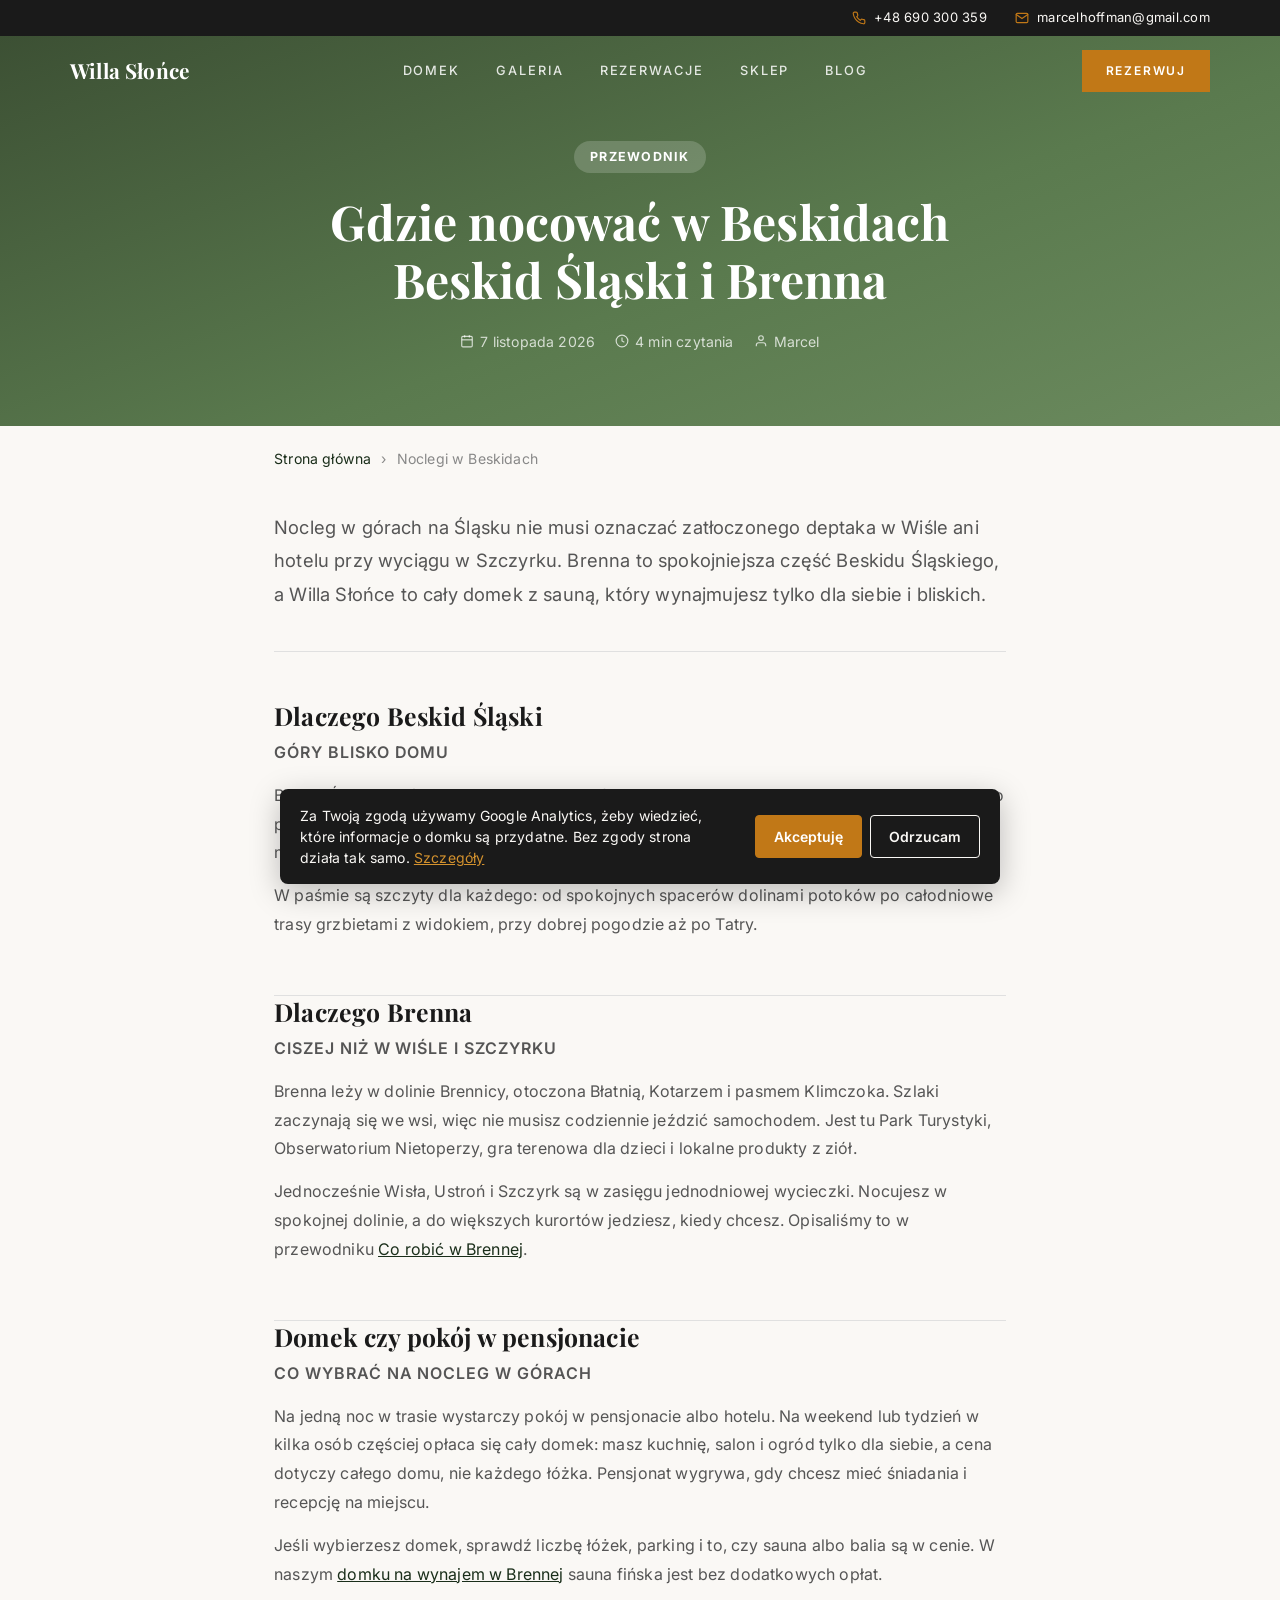
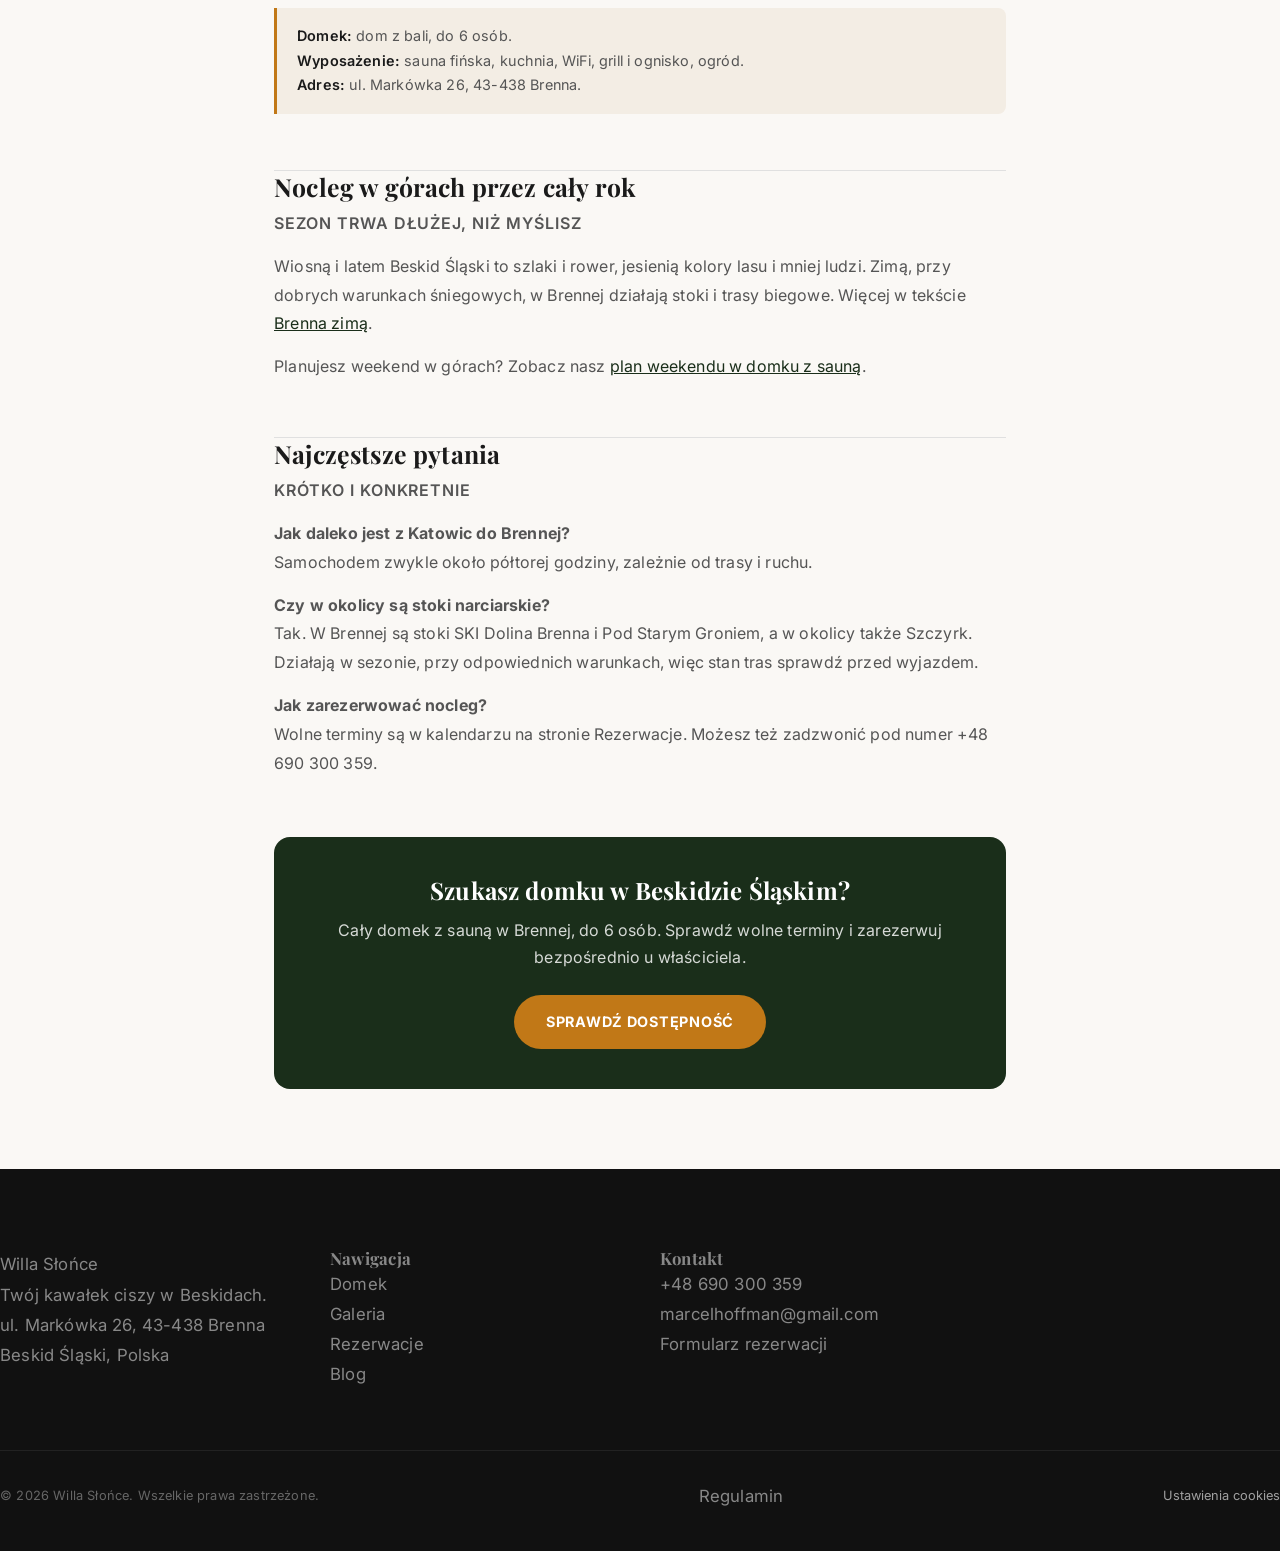
<file: noclegi-beskidy-brenna.html>
<!DOCTYPE html>
<html lang="pl">
<head>
    <meta charset="UTF-8">
    <meta name="viewport" content="width=device-width, initial-scale=1.0">
    <title>Gdzie nocować w Beskidach? Beskid Śląski i Brenna | Willa Słońce</title>
    <meta name="description" content="Gdzie szukać noclegu w Beskidach? Porównanie Beskidu Śląskiego, Wisły, Szczyrku i spokojniejszej Brennej oraz wskazówki, kiedy wybrać domek, a kiedy pokój.">
    <meta name="robots" content="index, follow">
    <link rel="canonical" href="https://willaslonce.pl/noclegi-beskidy-brenna.html">

    <!-- Open Graph -->
    <meta property="og:title" content="Gdzie nocować w Beskidach? Beskid Śląski i Brenna | Willa Słońce">
    <meta property="og:description" content="Gdzie szukać noclegu w Beskidach? Porównanie Beskidu Śląskiego, Wisły, Szczyrku i spokojniejszej Brennej oraz wskazówki, kiedy wybrać domek, a kiedy pokój.">
    <meta property="og:image" content="https://willaslonce.pl/img/sauna-zewnatrz.jpg">
    <meta property="og:url" content="https://willaslonce.pl/noclegi-beskidy-brenna.html">
    <meta property="og:type" content="website">
    <meta property="og:locale" content="pl_PL">
    <meta property="og:site_name" content="Willa Słońce">

    <script type="application/ld+json">
    {
        "@context": "https://schema.org",
        "@type": "BreadcrumbList",
        "itemListElement": [
            {
                "@type": "ListItem",
                "position": 1,
                "name": "Strona główna",
                "item": "https://willaslonce.pl/"
            },
            {
                "@type": "ListItem",
                "position": 2,
                "name": "Noclegi w Beskidach",
                "item": "https://willaslonce.pl/noclegi-beskidy-brenna.html"
            }
        ]
    }
    </script>

    <script type="application/ld+json">
    {
        "@context": "https://schema.org",
        "@type": "FAQPage",
        "mainEntity": [
            {
                "@type": "Question",
                "name": "Jak daleko jest z Katowic do Brennej?",
                "acceptedAnswer": {
                    "@type": "Answer",
                    "text": "Samochodem zwykle około półtorej godziny, zależnie od trasy i ruchu."
                }
            },
            {
                "@type": "Question",
                "name": "Czy w okolicy są stoki narciarskie?",
                "acceptedAnswer": {
                    "@type": "Answer",
                    "text": "Tak. W Brennej są stoki SKI Dolina Brenna i Pod Starym Groniem, a w okolicy także Szczyrk. Działają w sezonie, przy odpowiednich warunkach, więc stan tras sprawdź przed wyjazdem."
                }
            },
            {
                "@type": "Question",
                "name": "Jak zarezerwować nocleg?",
                "acceptedAnswer": {
                    "@type": "Answer",
                    "text": "Wolne terminy są w kalendarzu na stronie Rezerwacje. Możesz też zadzwonić pod numer +48 690 300 359."
                }
            }
        ]
    }
    </script>


    <!-- Google Fonts -->
    <link rel="preconnect" href="https://fonts.googleapis.com">
    <link rel="preconnect" href="https://fonts.gstatic.com" crossorigin>
    <link href="https://fonts.googleapis.com/css2?family=Playfair+Display:ital,wght@0,400;0,500;0,600;0,700;1,400&amp;family=Inter:wght@300;400;500;600;700&amp;display=swap" rel="stylesheet">

    <!-- CSS -->
    <link rel="stylesheet" href="css/style.css?v=20261118">

    <style>
        /* Zmienne szablonu artykułu, których brakuje w css/style.css (paleta strony) */
        :root {
            --green-dark: var(--color-bg-forest);
            --copper: var(--color-accent);
            --wood: var(--color-accent-light);
            --beige: #F3EDE4;
            --white: var(--color-white);
            --text-dark: var(--color-text-dark);
            --text-medium: var(--color-text-medium);
            --text-light: var(--color-text-gray);
            --border: var(--color-border);
            --radius: 8px;
            --radius-card: 16px;
            --transition: 0.3s ease;
        }
        .post-hero {
            background: linear-gradient(160deg, #3a4d32 0%, #5a7a4e 60%, #6b8a5e 100%);
            color: #fff;
            padding: 140px 24px 72px;
            text-align: center;
        }

        .post-category {
            display: inline-block;
            background: rgba(255,255,255,0.18);
            color: #fff;
            font-size: 0.78rem;
            font-weight: 700;
            letter-spacing: 0.1em;
            text-transform: uppercase;
            padding: 5px 16px;
            border-radius: 50px;
            margin-bottom: 20px;
        }

        .post-hero h1 {
            color: #fff;
            font-size: clamp(1.9rem, 4vw, 3rem);
            max-width: 720px;
            margin: 0 auto 20px;
            line-height: 1.2;
        }

        .post-meta {
            display: flex;
            align-items: center;
            justify-content: center;
            gap: 20px;
            font-size: 0.88rem;
            color: rgba(255,255,255,0.75);
            flex-wrap: wrap;
        }

        .post-meta span {
            display: flex;
            align-items: center;
            gap: 6px;
        }

        .breadcrumbs {
            padding: 20px 24px 0;
            font-size: 0.88rem;
            color: var(--text-light);
            max-width: 780px;
            margin: 0 auto;
        }

        .breadcrumbs a {
            color: var(--green-dark);
            text-decoration: none;
        }

        .breadcrumbs a:hover { color: var(--copper); }
        .breadcrumbs .sep { margin: 0 6px; color: var(--text-light); }

        .post-body {
            max-width: 780px;
            margin: 40px auto 80px;
            padding: 0 24px;
        }

        .post-intro {
            font-size: 1.15rem;
            line-height: 1.8;
            color: var(--text-medium);
            margin-bottom: 48px;
            padding-bottom: 40px;
            border-bottom: 1px solid var(--border);
        }

        .attraction {
            margin-bottom: 56px;
        }

        .attraction-number {
            display: inline-flex;
            align-items: center;
            justify-content: center;
            width: 40px;
            height: 40px;
            background: var(--green-dark);
            color: var(--white);
            border-radius: 50%;
            font-weight: 700;
            font-size: 1rem;
            font-family: var(--font-sans);
            margin-bottom: 16px;
        }

        .attraction h2 {
            font-size: 1.55rem;
            color: var(--text-dark);
            margin-bottom: 6px;
            line-height: 1.3;
        }

        .attraction-subtitle {
            font-size: 0.88rem;
            color: var(--copper);
            font-weight: 600;
            text-transform: uppercase;
            letter-spacing: 0.06em;
            margin-bottom: 16px;
        }

        .attraction p {
            font-size: 1rem;
            line-height: 1.8;
            color: var(--text-medium);
            margin-bottom: 14px;
        }

        .attraction-info {
            background: var(--beige);
            border-left: 3px solid var(--copper);
            border-radius: 0 var(--radius) var(--radius) 0;
            padding: 16px 20px;
            margin-top: 20px;
            font-size: 0.9rem;
            color: var(--text-medium);
            line-height: 1.7;
        }

        .attraction-info strong {
            color: var(--text-dark);
            font-weight: 600;
        }

        .attraction-divider {
            border: none;
            border-top: 1px solid var(--border);
            margin: 56px 0 0;
        }

        .post-cta {
            background: var(--green-dark);
            border-radius: var(--radius-card);
            padding: 40px;
            text-align: center;
            margin-top: 60px;
            color: var(--white);
        }

        .post-cta h3 {
            color: var(--white);
            font-size: 1.5rem;
            margin-bottom: 12px;
        }

        .post-cta p {
            color: rgba(255,255,255,0.82);
            margin-bottom: 24px;
            font-size: 1rem;
            line-height: 1.7;
        }

        .post-cta .btn {
            background: var(--copper);
            color: var(--white);
            padding: 14px 32px;
            border-radius: 50px;
            text-decoration: none;
            font-weight: 700;
            font-size: 0.9rem;
            letter-spacing: 0.05em;
            text-transform: uppercase;
            display: inline-block;
            transition: background var(--transition);
        }

        .post-cta .btn:hover { background: var(--wood); }

        .post-back {
            text-align: center;
            margin-top: 48px;
        }

        .post-back a {
            color: var(--text-medium);
            text-decoration: none;
            font-size: 0.9rem;
            display: inline-flex;
            align-items: center;
            gap: 6px;
            transition: color var(--transition);
        }

        .post-back a:hover { color: var(--copper); }

        .post-body p a, .attraction-info a { color: var(--green-dark); text-decoration: underline; }
        .post-body p a:hover, .attraction-info a:hover { color: var(--copper); }
        @media (max-width: 767px) {
            .post-hero { padding: 110px 16px 56px; }
            .post-body { padding: 0 16px; margin-top: 32px; }
            .post-cta { padding: 28px 20px; }
            .attraction h2 { font-size: 1.3rem; }
        }
    </style>
</head>
<body>

    <!-- NAWIGACJA -->
    <!-- Pasek kontaktowy -->
    <div class="topbar">
        <div class="topbar-container">
            <a href="tel:+48690300359" class="topbar-link">
                <svg width="14" height="14" viewBox="0 0 24 24" fill="none" stroke="currentColor" stroke-width="2" stroke-linecap="round" stroke-linejoin="round"><path d="M22 16.92v3a2 2 0 0 1-2.18 2 19.79 19.79 0 0 1-8.63-3.07 19.5 19.5 0 0 1-6-6 19.79 19.79 0 0 1-3.07-8.67A2 2 0 0 1 4.11 2h3a2 2 0 0 1 2 1.72c.127.96.361 1.903.7 2.81a2 2 0 0 1-.45 2.11L8.09 9.91a16 16 0 0 0 6 6l1.27-1.27a2 2 0 0 1 2.11-.45c.907.339 1.85.573 2.81.7A2 2 0 0 1 22 16.92z"/></svg>
                +48 690 300 359
            </a>
            <a href="mailto:marcelhoffman@gmail.com" class="topbar-link">
                <svg width="14" height="14" viewBox="0 0 24 24" fill="none" stroke="currentColor" stroke-width="2" stroke-linecap="round" stroke-linejoin="round"><path d="M4 4h16c1.1 0 2 .9 2 2v12c0 1.1-.9 2-2 2H4c-1.1 0-2-.9-2-2V6c0-1.1.9-2 2-2z"/><polyline points="22,6 12,13 2,6"/></svg>
                marcelhoffman@gmail.com
            </a>
        </div>
    </div>

    <nav class="nav" id="nav">
        <div class="nav-container">
            <a href="index.html" class="nav-logo">Willa Słońce</a>
            <div class="nav-links" id="navLinks">
                <a href="index.html#o-domku" class="nav-link">Domek</a>
                <a href="galeria.html" class="nav-link">Galeria</a>
                <a href="rezerwacje.html" class="nav-link">Rezerwacje</a>
                <a href="sklep.html" class="nav-link">Sklep</a>
                <a href="blog.html" class="nav-link">Blog</a>
            </div>
            <a href="rezerwacje.html" class="nav-cta">Rezerwuj</a>
            <button class="hamburger" id="hamburger" aria-label="Otwórz menu">
                <span></span><span></span><span></span>
            </button>
        </div>
    </nav>

    <div class="mobile-menu" id="mobileMenu">
        <div class="mobile-menu-content">
            <a href="index.html#o-domku" class="mobile-menu-link">Domek</a>
            <a href="galeria.html" class="mobile-menu-link">Galeria</a>
            <a href="rezerwacje.html" class="mobile-menu-link">Rezerwacje</a>
            <a href="sklep.html" class="mobile-menu-link">Sklep</a>
            <a href="blog.html" class="mobile-menu-link">Blog</a>
            <a href="rezerwacje.html" class="mobile-menu-cta">Rezerwuj</a>
        </div>
    </div>

    <!-- POST HERO -->
    <section class="post-hero">
        <span class="post-category">Przewodnik</span>
        <h1>Gdzie nocować w Beskidach<br>Beskid Śląski i Brenna</h1>
        <div class="post-meta">
            <span>
                <svg width="14" height="14" viewBox="0 0 24 24" fill="none" stroke="currentColor" stroke-width="2"><rect x="3" y="4" width="18" height="18" rx="2"/><line x1="16" y1="2" x2="16" y2="6"/><line x1="8" y1="2" x2="8" y2="6"/><line x1="3" y1="10" x2="21" y2="10"/></svg>
                7 listopada 2026
            </span>
            <span>
                <svg width="14" height="14" viewBox="0 0 24 24" fill="none" stroke="currentColor" stroke-width="2"><circle cx="12" cy="12" r="10"/><polyline points="12 6 12 12 16 14"/></svg>
                4 min czytania
            </span>
            <span>
                <svg width="14" height="14" viewBox="0 0 24 24" fill="none" stroke="currentColor" stroke-width="2"><path d="M20 21v-2a4 4 0 0 0-4-4H8a4 4 0 0 0-4 4v2"/><circle cx="12" cy="7" r="4"/></svg>
                Marcel
            </span>
        </div>
    </section>

    <!-- BREADCRUMBS -->
    <div class="breadcrumbs">
        <a href="index.html">Strona główna</a>
        <span class="sep">›</span>
        Noclegi w Beskidach
    </div>

    <!-- ARTYKUŁ -->
    <article class="post-body">
        <p class="post-intro">
            Nocleg w górach na Śląsku nie musi oznaczać zatłoczonego deptaka w Wiśle ani hotelu przy wyciągu w Szczyrku. Brenna to spokojniejsza część Beskidu Śląskiego, a Willa Słońce to cały domek z sauną, który wynajmujesz tylko dla siebie i bliskich.
        </p>

        <div class="attraction">
            <h2>Dlaczego Beskid Śląski</h2>
            <p class="attraction-subtitle">Góry blisko domu</p>
            <p>
                Beskid Śląski to góry najbliżej aglomeracji śląskiej: z Gliwic czy Katowic jedzie się zwykle około półtorej godziny, zależnie od trasy i ruchu. Weekend w górach nie wymaga więc wolnego dnia na dojazd. Wyjeżdżasz w piątek po pracy, a w sobotę rano jesteś już na szlaku.
            </p>
            <p>
                W paśmie są szczyty dla każdego: od spokojnych spacerów dolinami potoków po całodniowe trasy grzbietami z widokiem, przy dobrej pogodzie aż po Tatry.
            </p>
        </div>

        <hr class="attraction-divider">

        <div class="attraction">
            <h2>Dlaczego Brenna</h2>
            <p class="attraction-subtitle">Ciszej niż w Wiśle i Szczyrku</p>
            <p>
                Brenna leży w dolinie Brennicy, otoczona Błatnią, Kotarzem i pasmem Klimczoka. Szlaki zaczynają się we wsi, więc nie musisz codziennie jeździć samochodem. Jest tu Park Turystyki, Obserwatorium Nietoperzy, gra terenowa dla dzieci i lokalne produkty z ziół.
            </p>
            <p>
                Jednocześnie Wisła, Ustroń i Szczyrk są w zasięgu jednodniowej wycieczki. Nocujesz w spokojnej dolinie, a do większych kurortów jedziesz, kiedy chcesz. Opisaliśmy to w przewodniku <a href="blog/co-robic-w-brennej.html">Co robić w Brennej</a>.
            </p>
        </div>

        <hr class="attraction-divider">

        <div class="attraction">
            <h2>Domek czy pokój w pensjonacie</h2>
            <p class="attraction-subtitle">Co wybrać na nocleg w górach</p>
            <p>
                Na jedną noc w trasie wystarczy pokój w pensjonacie albo hotelu. Na weekend lub tydzień w kilka osób częściej opłaca się cały domek: masz kuchnię, salon i ogród tylko dla siebie, a cena dotyczy całego domu, nie każdego łóżka. Pensjonat wygrywa, gdy chcesz mieć śniadania i recepcję na miejscu.
            </p>
            <p>
                Jeśli wybierzesz domek, sprawdź liczbę łóżek, parking i to, czy sauna albo balia są w cenie. W naszym <a href="domek-na-wynajem-brenna.html">domku na wynajem w Brennej</a> sauna fińska jest bez dodatkowych opłat.
            </p>
            <div class="attraction-info">
                <strong>Domek:</strong> dom z bali, do 6 osób.<br>
                <strong>Wyposażenie:</strong> sauna fińska, kuchnia, WiFi, grill i ognisko, ogród.<br>
                <strong>Adres:</strong> ul. Markówka 26, 43-438 Brenna.
            </div>
        </div>

        <hr class="attraction-divider">

        <div class="attraction">
            <h2>Nocleg w górach przez cały rok</h2>
            <p class="attraction-subtitle">Sezon trwa dłużej, niż myślisz</p>
            <p>
                Wiosną i latem Beskid Śląski to szlaki i rower, jesienią kolory lasu i mniej ludzi. Zimą, przy dobrych warunkach śniegowych, w Brennej działają stoki i trasy biegowe. Więcej w tekście <a href="blog/brenna-zima.html">Brenna zimą</a>.
            </p>
            <p>
                Planujesz weekend w górach? Zobacz nasz <a href="blog/domek-w-gorach-z-sauna.html">plan weekendu w domku z sauną</a>.
            </p>
        </div>

        <hr class="attraction-divider">

        <div class="attraction">
            <h2>Najczęstsze pytania</h2>
            <p class="attraction-subtitle">Krótko i konkretnie</p>
            <p><strong>Jak daleko jest z Katowic do Brennej?</strong><br>
                Samochodem zwykle około półtorej godziny, zależnie od trasy i ruchu.</p>
            <p><strong>Czy w okolicy są stoki narciarskie?</strong><br>
                Tak. W Brennej są stoki SKI Dolina Brenna i Pod Starym Groniem, a w okolicy także Szczyrk. Działają w sezonie, przy odpowiednich warunkach, więc stan tras sprawdź przed wyjazdem.</p>
            <p><strong>Jak zarezerwować nocleg?</strong><br>
                Wolne terminy są w kalendarzu na stronie Rezerwacje. Możesz też zadzwonić pod numer +48 690 300 359.</p>
        </div>

        <div class="post-cta">
            <h3>Szukasz domku w Beskidzie Śląskim?</h3>
            <p>
                Cały domek z sauną w Brennej, do 6 osób. Sprawdź wolne terminy i zarezerwuj bezpośrednio u właściciela.
            </p>
            <a href="rezerwacje.html" class="btn">Sprawdź dostępność</a>
        </div>

    </article>

    <!-- FOOTER -->
    <footer class="footer">
        <div class="footer-grid">
            <div class="footer-brand">
                <div class="footer-logo">Willa Słońce</div>
                <p class="footer-tagline">Twój kawałek ciszy w Beskidach.</p>
                <p class="footer-address">ul. Markówka 26, 43-438 Brenna<br>Beskid Śląski, Polska</p>
            </div>
            <div class="footer-nav">
                <h4>Nawigacja</h4>
                <ul>
                    <li><a href="index.html#o-domku">Domek</a></li>
                    <li><a href="galeria.html">Galeria</a></li>
                    <li><a href="rezerwacje.html">Rezerwacje</a></li>
                    <li><a href="blog.html">Blog</a></li>
                </ul>
            </div>
            <div class="footer-contact">
                <h4>Kontakt</h4>
                <ul>
                    <li><a href="tel:+48690300359">+48 690 300 359</a></li>
                    <li><a href="mailto:marcelhoffman@gmail.com">marcelhoffman@gmail.com</a></li>
                    <li><a href="rezerwacje.html">Formularz rezerwacji</a></li>
                </ul>
            </div>
        </div>
        <div class="footer-bottom">
            <p>&copy; 2026 Willa Słońce. Wszelkie prawa zastrzeżone.</p>
            <a href="regulamin.html">Regulamin</a>
        </div>
    </footer>

    <script src="js/main.js?v=20261118"></script>
</body>
</html>
</file>
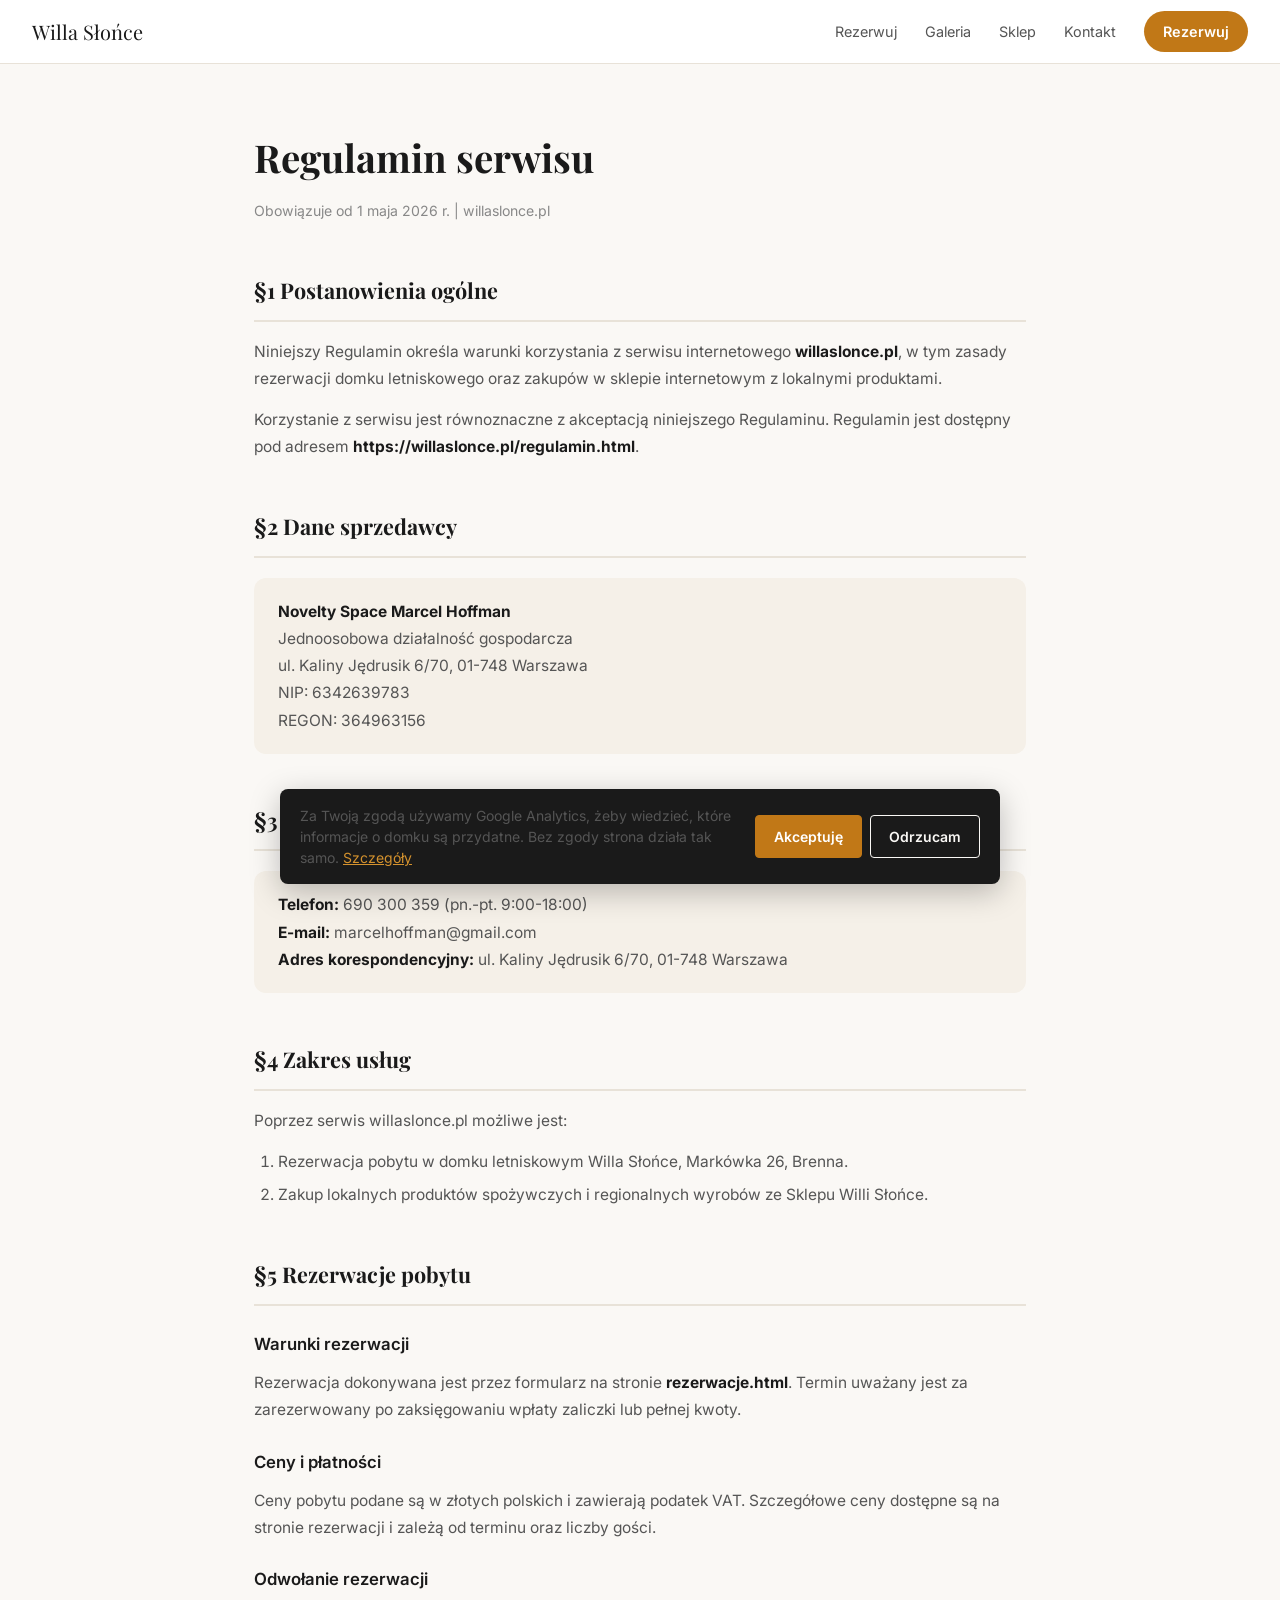
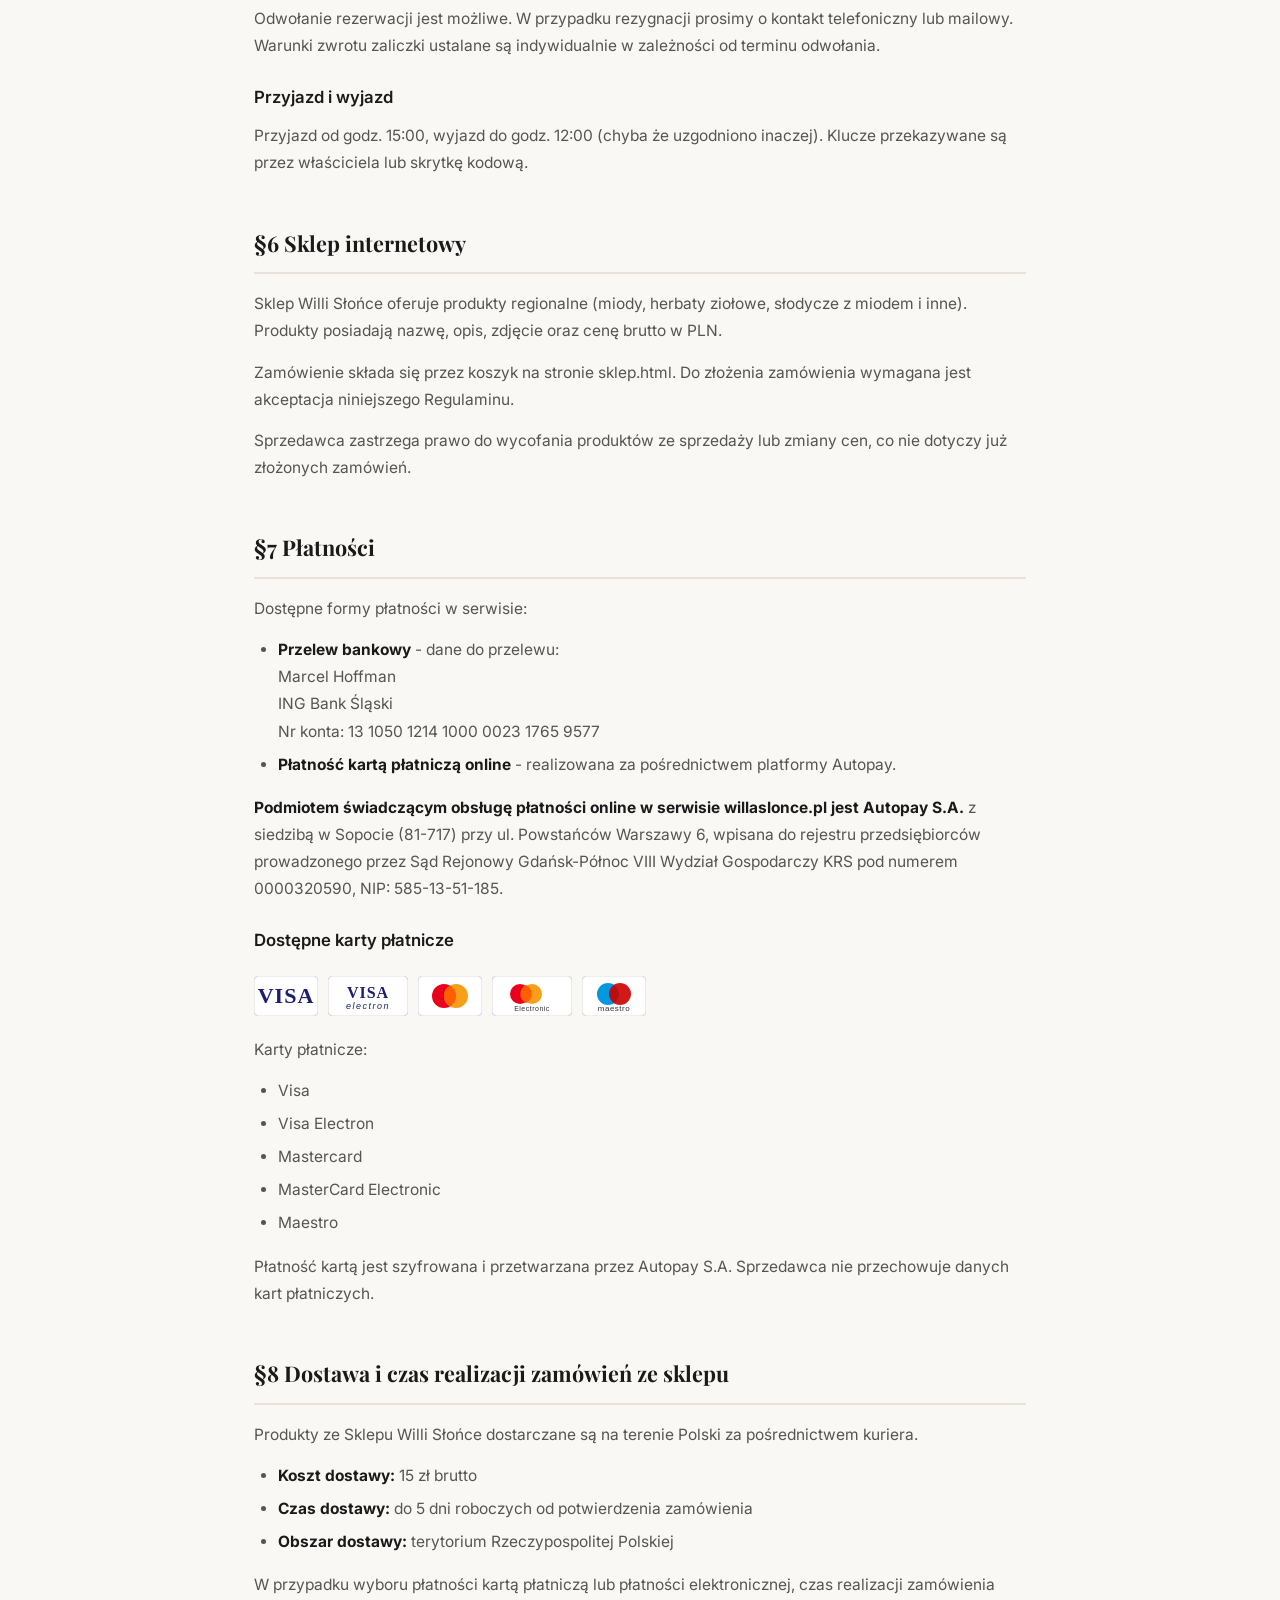
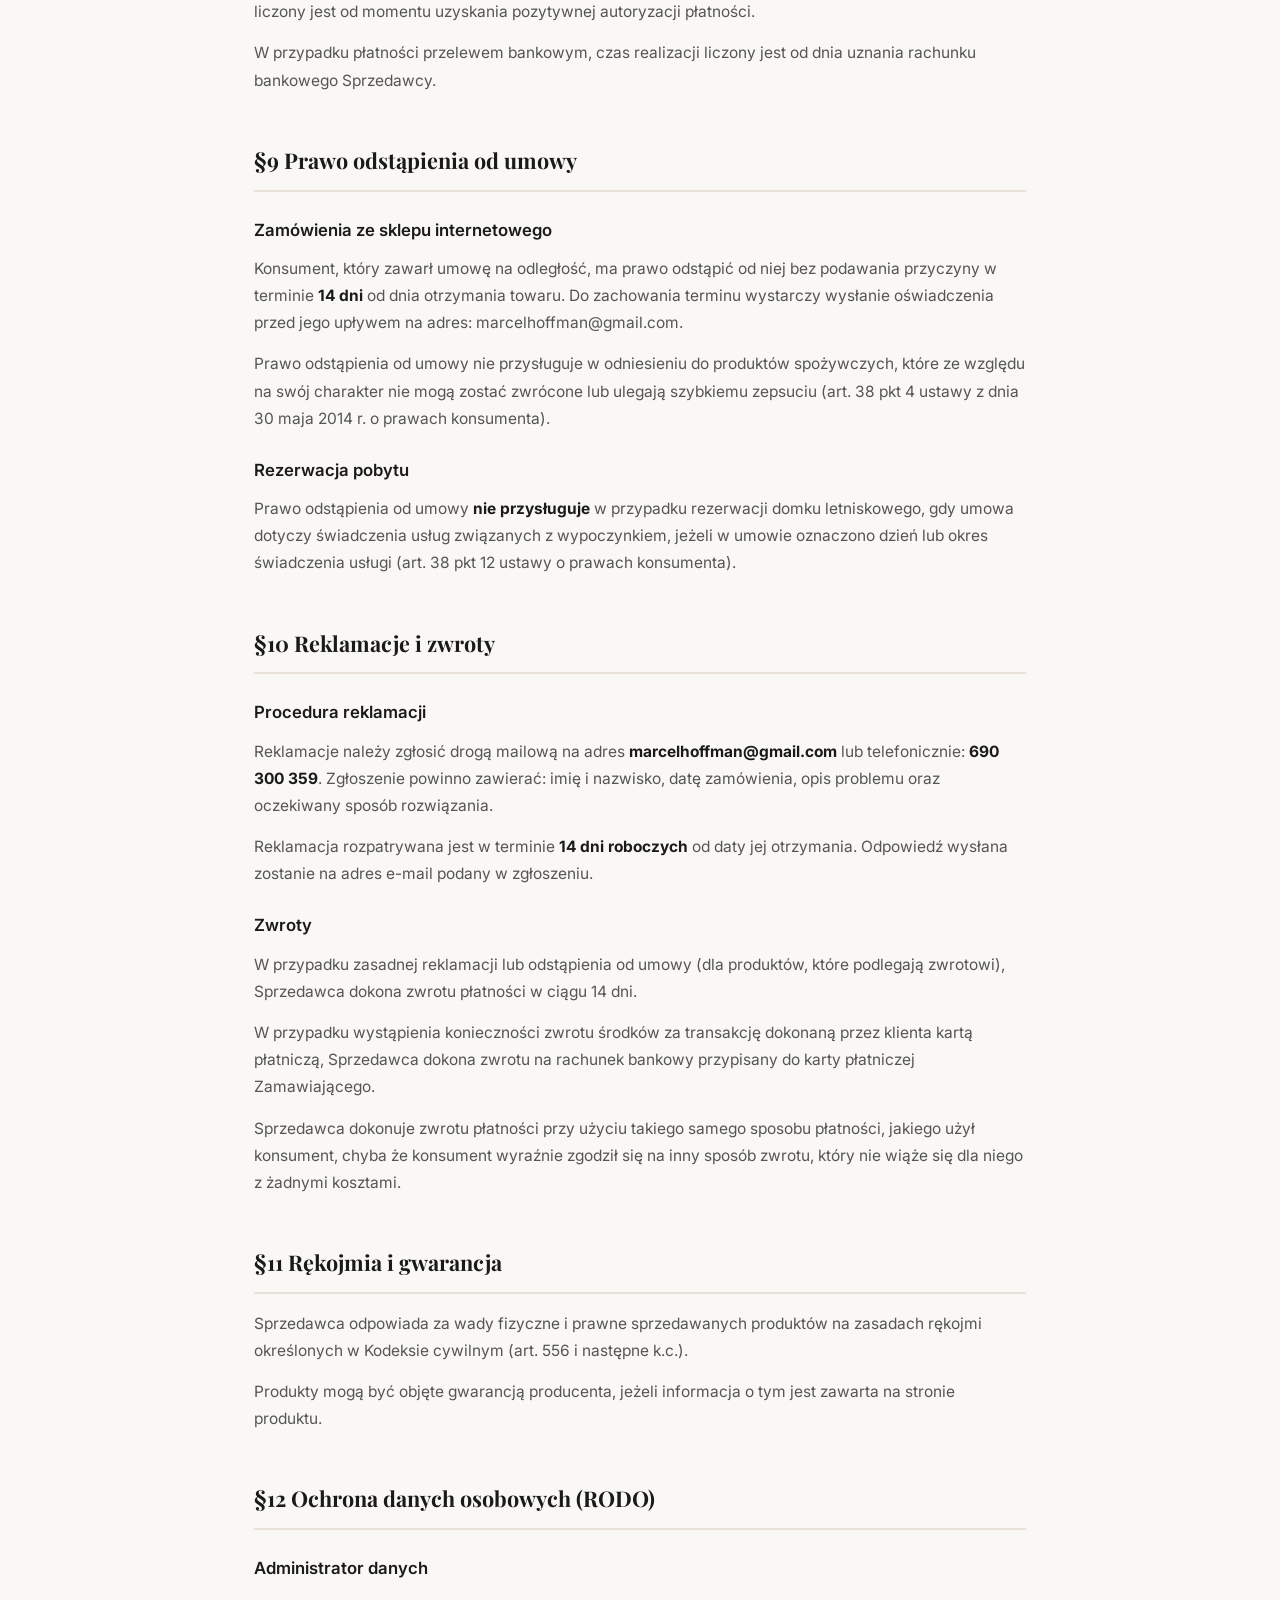
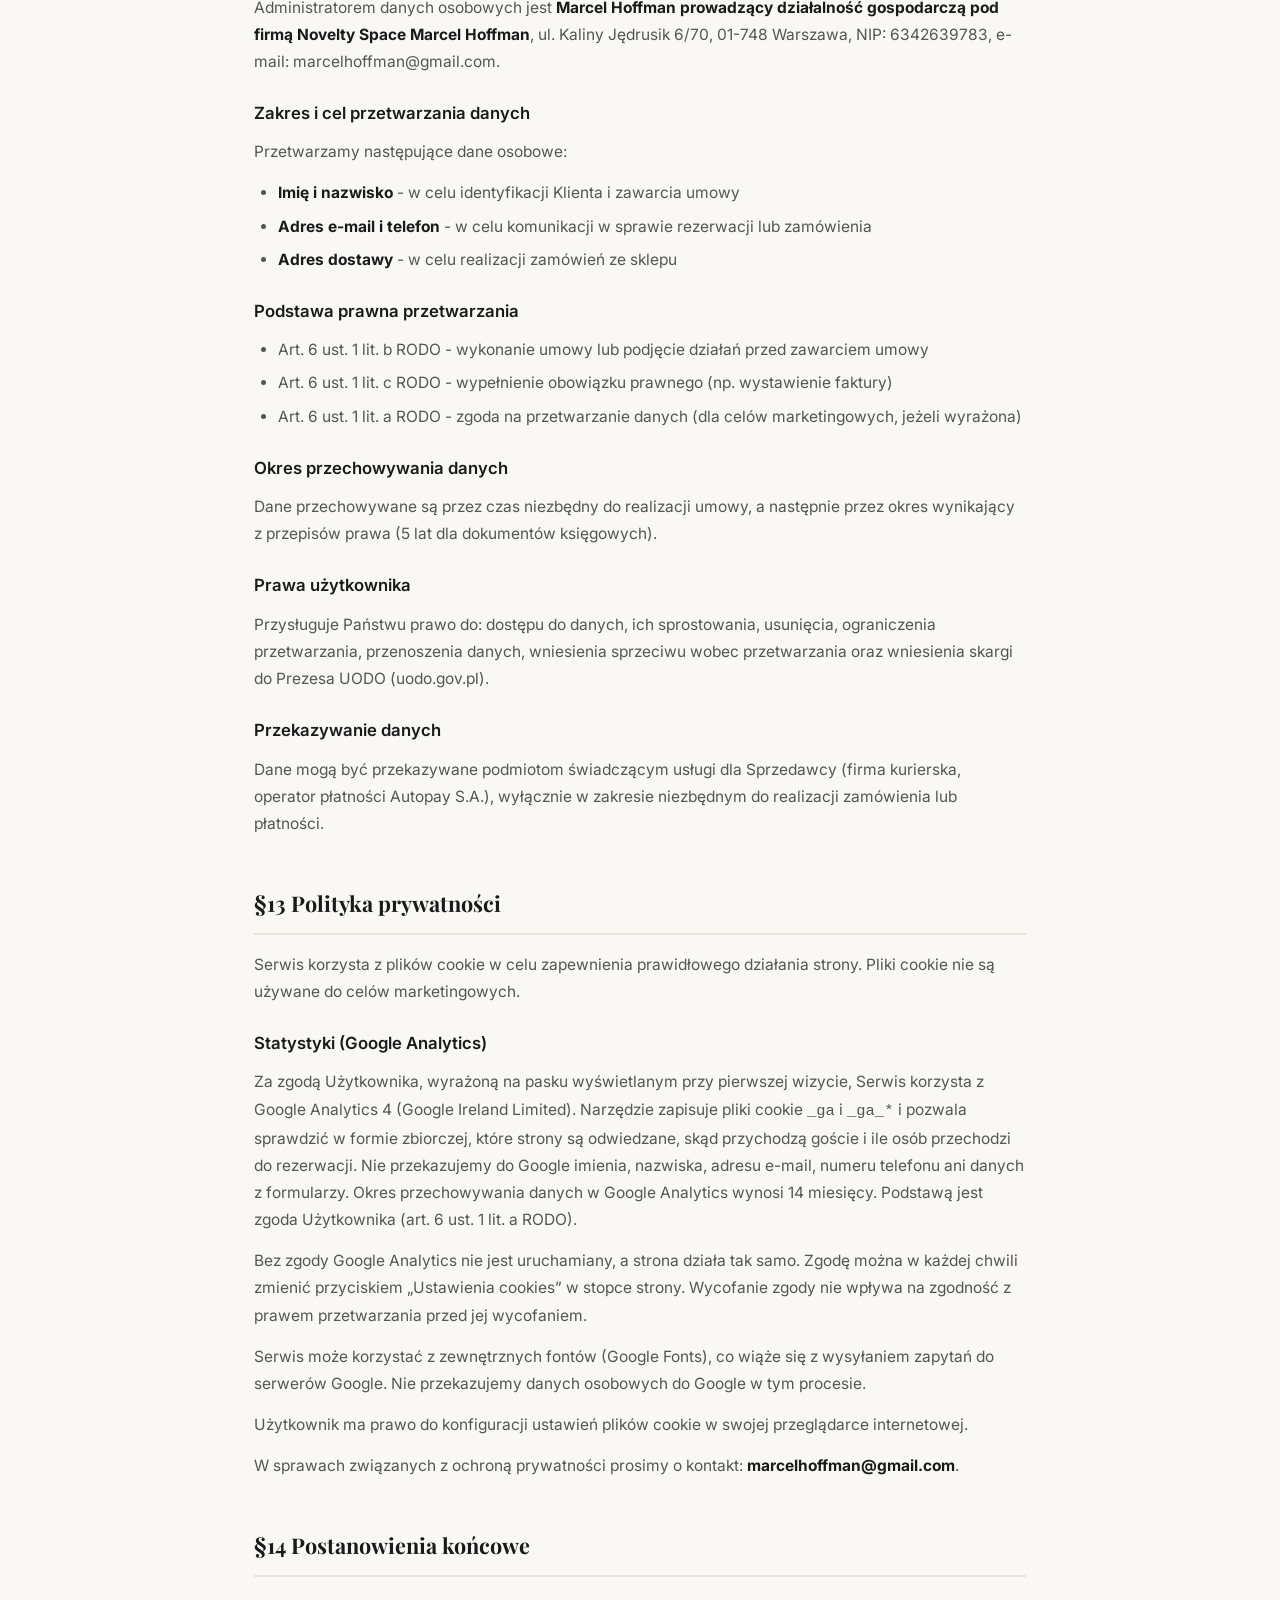
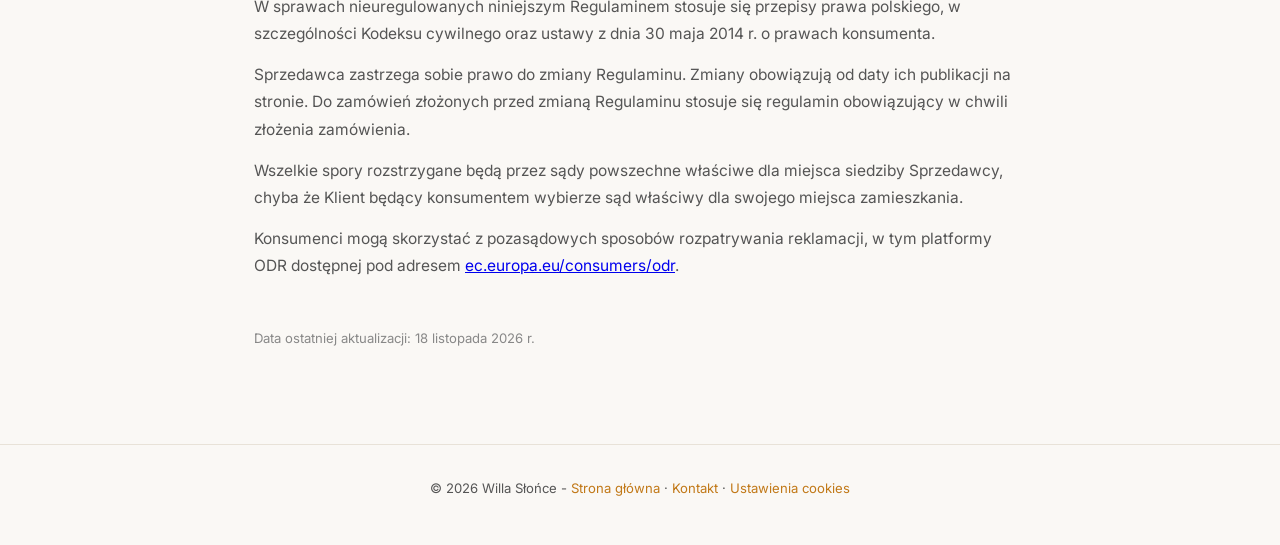
<file: regulamin.html>
<!DOCTYPE html>
<html lang="pl">
<head>
  <meta charset="UTF-8">
  <meta name="viewport" content="width=device-width, initial-scale=1.0">
  <title>Regulamin - Willa Słońce</title>
  <meta name="description" content="Regulamin serwisu i rezerwacji domku Willa Słońce w Brennej.">
  <link rel="canonical" href="https://willaslonce.pl/regulamin.html">
  <link href="https://fonts.googleapis.com/css2?family=Playfair+Display:wght@700&family=Inter:wght@400;500;600&display=swap" rel="stylesheet">
  <style>
    :root {
      --beige: #FAF8F5;
      --beige2: #F5F0E8;
      --copper: #C17817;
      --dark: #1a1a1a;
      --medium: #555;
      --light: #888;
      --border: #E8E2D8;
    }
    *, *::before, *::after { box-sizing: border-box; margin: 0; padding: 0; }
    body { font-family: 'Inter', sans-serif; background: var(--beige); color: var(--dark); line-height: 1.75; font-size: .97rem; }

    /* NAV */
    nav { background: #fff; border-bottom: 1px solid var(--border); padding: 0 32px; display: flex; align-items: center; justify-content: space-between; height: 64px; position: sticky; top: 0; z-index: 100; }
    .nav-brand { font-family: 'Playfair Display', serif; font-size: 1.25rem; color: var(--dark); text-decoration: none; }
    .nav-links { display: flex; gap: 28px; align-items: center; }
    .nav-links a { text-decoration: none; color: var(--medium); font-size: .9rem; transition: color .2s; }
    .nav-links a:hover { color: var(--copper); }
    .nav-cta { background: var(--copper); color: #fff !important; padding: .5rem 1.2rem; border-radius: 50px; font-weight: 600; }

    /* LAYOUT */
    .container { max-width: 820px; margin: 0 auto; padding: 60px 24px 80px; }
    h1 { font-family: 'Playfair Display', serif; font-size: 2.4rem; margin-bottom: 8px; }
    .subtitle { color: var(--light); font-size: .88rem; margin-bottom: 48px; }

    h2 { font-family: 'Playfair Display', serif; font-size: 1.35rem; margin: 48px 0 16px; color: var(--dark); border-bottom: 2px solid var(--border); padding-bottom: 10px; }
    h3 { font-size: 1.05rem; font-weight: 600; margin: 24px 0 10px; }
    p { margin-bottom: 14px; color: var(--medium); }
    ul, ol { margin: 0 0 16px 24px; color: var(--medium); }
    li { margin-bottom: 6px; }
    strong { color: var(--dark); }

    .info-box { background: var(--beige2); border-radius: 12px; padding: 20px 24px; margin: 20px 0; }
    .info-box p { margin: 0; }

    /* Logotypy kart */
    .card-logos { display: flex; flex-wrap: wrap; gap: 10px; margin: 20px 0; align-items: center; }
    .card-logos svg { display: block; }

    footer { text-align: center; padding: 32px; color: var(--light); font-size: .82rem; border-top: 1px solid var(--border); }
    footer a { color: var(--copper); text-decoration: none; }
    /* zgoda na cookies (pasek tworzy js/main.js) */
    .cookie-bar { position: fixed; left: 16px; right: 16px; bottom: 16px; z-index: 2000; max-width: 720px; margin: 0 auto; padding: 16px 20px; background: #1a1a1a; color: #FAF8F5; border-radius: 8px; box-shadow: 0 8px 30px rgba(0,0,0,.25); display: flex; flex-wrap: wrap; align-items: center; gap: 12px 20px; font-size: .875rem; line-height: 1.5; }
    .cookie-bar[hidden] { display: none; }
    .cookie-bar p { flex: 1 1 320px; margin: 0; }
    .cookie-bar a { color: #D4922E; text-decoration: underline; }
    .cookie-btns { display: flex; gap: 8px; }
    .cookie-btn { padding: 10px 18px; border: 1px solid #FAF8F5; border-radius: 4px; background: transparent; color: #FAF8F5; font: inherit; font-weight: 600; cursor: pointer; }
    .cookie-btn-tak { background: #C17817; border-color: #C17817; color: #fff; }
    .cookie-btn:focus-visible, .cookie-ustawienia:focus-visible { outline: 2px solid #D4922E; outline-offset: 2px; }
    .cookie-ustawienia { background: none; border: 0; padding: 0; font: inherit; color: var(--copper); cursor: pointer; }
  </style>
</head>
<body>

<nav>
  <a href="index.html" class="nav-brand">Willa Słońce</a>
  <div class="nav-links">
    <a href="rezerwacje.html">Rezerwuj</a>
    <a href="galeria.html">Galeria</a>
    <a href="sklep.html">Sklep</a>
    <a href="kontakt.html">Kontakt</a>
    <a href="rezerwacje.html" class="nav-cta">Rezerwuj</a>
  </div>
</nav>

<div class="container">
  <h1>Regulamin serwisu</h1>
  <p class="subtitle">Obowiązuje od 1 maja 2026 r. | willaslonce.pl</p>

  <!-- §1 -->
  <h2>§1 Postanowienia ogólne</h2>
  <p>Niniejszy Regulamin określa warunki korzystania z serwisu internetowego <strong>willaslonce.pl</strong>, w tym zasady rezerwacji domku letniskowego oraz zakupów w sklepie internetowym z lokalnymi produktami.</p>
  <p>Korzystanie z serwisu jest równoznaczne z akceptacją niniejszego Regulaminu. Regulamin jest dostępny pod adresem <strong>https://willaslonce.pl/regulamin.html</strong>.</p>

  <!-- §2 -->
  <h2>§2 Dane sprzedawcy</h2>
  <div class="info-box">
    <p><strong>Novelty Space Marcel Hoffman</strong><br>
    Jednoosobowa działalność gospodarcza<br>
    ul. Kaliny Jędrusik 6/70, 01-748 Warszawa<br>
    NIP: 6342639783<br>
    REGON: 364963156</p>
  </div>

  <!-- §3 -->
  <h2>§3 Kontakt</h2>
  <div class="info-box">
    <p>
      <strong>Telefon:</strong> 690 300 359 (pn.-pt. 9:00-18:00)<br>
      <strong>E-mail:</strong> marcelhoffman@gmail.com<br>
      <strong>Adres korespondencyjny:</strong> ul. Kaliny Jędrusik 6/70, 01-748 Warszawa
    </p>
  </div>

  <!-- §4 -->
  <h2>§4 Zakres usług</h2>
  <p>Poprzez serwis willaslonce.pl możliwe jest:</p>
  <ol>
    <li>Rezerwacja pobytu w domku letniskowym Willa Słońce, Markówka 26, Brenna.</li>
    <li>Zakup lokalnych produktów spożywczych i regionalnych wyrobów ze Sklepu Willi Słońce.</li>
  </ol>

  <!-- §5 -->
  <h2>§5 Rezerwacje pobytu</h2>
  <h3>Warunki rezerwacji</h3>
  <p>Rezerwacja dokonywana jest przez formularz na stronie <strong>rezerwacje.html</strong>. Termin uważany jest za zarezerwowany po zaksięgowaniu wpłaty zaliczki lub pełnej kwoty.</p>
  <h3>Ceny i płatności</h3>
  <p>Ceny pobytu podane są w złotych polskich i zawierają podatek VAT. Szczegółowe ceny dostępne są na stronie rezerwacji i zależą od terminu oraz liczby gości.</p>
  <h3>Odwołanie rezerwacji</h3>
  <p>Odwołanie rezerwacji jest możliwe. W przypadku rezygnacji prosimy o kontakt telefoniczny lub mailowy. Warunki zwrotu zaliczki ustalane są indywidualnie w zależności od terminu odwołania.</p>
  <h3>Przyjazd i wyjazd</h3>
  <p>Przyjazd od godz. 15:00, wyjazd do godz. 12:00 (chyba że uzgodniono inaczej). Klucze przekazywane są przez właściciela lub skrytkę kodową.</p>

  <!-- §6 -->
  <h2>§6 Sklep internetowy</h2>
  <p>Sklep Willi Słońce oferuje produkty regionalne (miody, herbaty ziołowe, słodycze z miodem i inne). Produkty posiadają nazwę, opis, zdjęcie oraz cenę brutto w PLN.</p>
  <p>Zamówienie składa się przez koszyk na stronie sklep.html. Do złożenia zamówienia wymagana jest akceptacja niniejszego Regulaminu.</p>
  <p>Sprzedawca zastrzega prawo do wycofania produktów ze sprzedaży lub zmiany cen, co nie dotyczy już złożonych zamówień.</p>

  <!-- §7 -->
  <h2>§7 Płatności</h2>
  <p>Dostępne formy płatności w serwisie:</p>
  <ul>
    <li><strong>Przelew bankowy</strong> - dane do przelewu:<br>
      Marcel Hoffman<br>
      ING Bank Śląski<br>
      Nr konta: 13 1050 1214 1000 0023 1765 9577
    </li>
    <li><strong>Płatność kartą płatniczą online</strong> - realizowana za pośrednictwem platformy Autopay.</li>
  </ul>

  <p><strong>Podmiotem świadczącym obsługę płatności online w serwisie willaslonce.pl jest Autopay S.A.</strong> z siedzibą w Sopocie (81-717) przy ul. Powstańców Warszawy 6, wpisana do rejestru przedsiębiorców prowadzonego przez Sąd Rejonowy Gdańsk-Północ VIII Wydział Gospodarczy KRS pod numerem 0000320590, NIP: 585-13-51-185.</p>

  <h3>Dostępne karty płatnicze</h3>
  <div class="card-logos">
    <!-- Visa -->
    <svg width="64" height="40" viewBox="0 0 64 40" xmlns="http://www.w3.org/2000/svg">
      <rect width="64" height="40" rx="5" fill="#fff" stroke="#ddd" stroke-width="1.2"/>
      <text x="32" y="27" text-anchor="middle" font-family="'Times New Roman',Georgia,serif" font-weight="900" font-size="22" fill="#1A1F71" letter-spacing="1">VISA</text>
    </svg>
    <!-- Visa Electron -->
    <svg width="80" height="40" viewBox="0 0 80 40" xmlns="http://www.w3.org/2000/svg">
      <rect width="80" height="40" rx="5" fill="#fff" stroke="#ddd" stroke-width="1.2"/>
      <text x="40" y="22" text-anchor="middle" font-family="'Times New Roman',Georgia,serif" font-weight="900" font-size="16" fill="#1A1F71" letter-spacing="1">VISA</text>
      <text x="40" y="33" text-anchor="middle" font-family="Arial,sans-serif" font-size="9" fill="#1A1F71" font-style="italic" letter-spacing="1.5">electron</text>
    </svg>
    <!-- Mastercard -->
    <svg width="64" height="40" viewBox="0 0 64 40" xmlns="http://www.w3.org/2000/svg">
      <rect width="64" height="40" rx="5" fill="#fff" stroke="#ddd" stroke-width="1.2"/>
      <circle cx="26" cy="20" r="12" fill="#EB001B"/>
      <circle cx="38" cy="20" r="12" fill="#F79E1B"/>
      <path d="M32 9.6a12 12 0 0 1 0 20.8 12 12 0 0 1 0-20.8z" fill="#FF5F00"/>
    </svg>
    <!-- Mastercard Electronic -->
    <svg width="80" height="40" viewBox="0 0 80 40" xmlns="http://www.w3.org/2000/svg">
      <rect width="80" height="40" rx="5" fill="#fff" stroke="#ddd" stroke-width="1.2"/>
      <circle cx="28" cy="18" r="10" fill="#EB001B"/>
      <circle cx="40" cy="18" r="10" fill="#F79E1B"/>
      <path d="M34 9a10 10 0 0 1 0 18 10 10 0 0 1 0-18z" fill="#FF5F00"/>
      <text x="40" y="35" text-anchor="middle" font-family="Arial,sans-serif" font-size="7" fill="#333" letter-spacing="0.5">Electronic</text>
    </svg>
    <!-- Maestro -->
    <svg width="64" height="40" viewBox="0 0 64 40" xmlns="http://www.w3.org/2000/svg">
      <rect width="64" height="40" rx="5" fill="#fff" stroke="#ddd" stroke-width="1.2"/>
      <circle cx="26" cy="18" r="11" fill="#0099DF"/>
      <circle cx="38" cy="18" r="11" fill="#CC0000" opacity="0.9"/>
      <text x="32" y="35" text-anchor="middle" font-family="Arial,sans-serif" font-size="8" fill="#333" letter-spacing="0.5">maestro</text>
    </svg>
  </div>

  <p>Karty płatnicze:</p>
  <ul>
    <li>Visa</li>
    <li>Visa Electron</li>
    <li>Mastercard</li>
    <li>MasterCard Electronic</li>
    <li>Maestro</li>
  </ul>

  <p>Płatność kartą jest szyfrowana i przetwarzana przez Autopay S.A. Sprzedawca nie przechowuje danych kart płatniczych.</p>

  <!-- §8 -->
  <h2>§8 Dostawa i czas realizacji zamówień ze sklepu</h2>
  <p>Produkty ze Sklepu Willi Słońce dostarczane są na terenie Polski za pośrednictwem kuriera.</p>
  <ul>
    <li><strong>Koszt dostawy:</strong> 15 zł brutto</li>
    <li><strong>Czas dostawy:</strong> do 5 dni roboczych od potwierdzenia zamówienia</li>
    <li><strong>Obszar dostawy:</strong> terytorium Rzeczypospolitej Polskiej</li>
  </ul>
  <p>W przypadku wyboru płatności kartą płatniczą lub płatności elektronicznej, czas realizacji zamówienia liczony jest od momentu uzyskania pozytywnej autoryzacji płatności.</p>
  <p>W przypadku płatności przelewem bankowym, czas realizacji liczony jest od dnia uznania rachunku bankowego Sprzedawcy.</p>

  <!-- §9 -->
  <h2>§9 Prawo odstąpienia od umowy</h2>
  <h3>Zamówienia ze sklepu internetowego</h3>
  <p>Konsument, który zawarł umowę na odległość, ma prawo odstąpić od niej bez podawania przyczyny w terminie <strong>14 dni</strong> od dnia otrzymania towaru. Do zachowania terminu wystarczy wysłanie oświadczenia przed jego upływem na adres: marcelhoffman@gmail.com.</p>
  <p>Prawo odstąpienia od umowy nie przysługuje w odniesieniu do produktów spożywczych, które ze względu na swój charakter nie mogą zostać zwrócone lub ulegają szybkiemu zepsuciu (art. 38 pkt 4 ustawy z dnia 30 maja 2014 r. o prawach konsumenta).</p>

  <h3>Rezerwacja pobytu</h3>
  <p>Prawo odstąpienia od umowy <strong>nie przysługuje</strong> w przypadku rezerwacji domku letniskowego, gdy umowa dotyczy świadczenia usług związanych z wypoczynkiem, jeżeli w umowie oznaczono dzień lub okres świadczenia usługi (art. 38 pkt 12 ustawy o prawach konsumenta).</p>

  <!-- §10 -->
  <h2>§10 Reklamacje i zwroty</h2>
  <h3>Procedura reklamacji</h3>
  <p>Reklamacje należy zgłosić drogą mailową na adres <strong>marcelhoffman@gmail.com</strong> lub telefonicznie: <strong>690 300 359</strong>. Zgłoszenie powinno zawierać: imię i nazwisko, datę zamówienia, opis problemu oraz oczekiwany sposób rozwiązania.</p>
  <p>Reklamacja rozpatrywana jest w terminie <strong>14 dni roboczych</strong> od daty jej otrzymania. Odpowiedź wysłana zostanie na adres e-mail podany w zgłoszeniu.</p>

  <h3>Zwroty</h3>
  <p>W przypadku zasadnej reklamacji lub odstąpienia od umowy (dla produktów, które podlegają zwrotowi), Sprzedawca dokona zwrotu płatności w ciągu 14 dni.</p>
  <p>W przypadku wystąpienia konieczności zwrotu środków za transakcję dokonaną przez klienta kartą płatniczą, Sprzedawca dokona zwrotu na rachunek bankowy przypisany do karty płatniczej Zamawiającego.</p>
  <p>Sprzedawca dokonuje zwrotu płatności przy użyciu takiego samego sposobu płatności, jakiego użył konsument, chyba że konsument wyraźnie zgodził się na inny sposób zwrotu, który nie wiąże się dla niego z żadnymi kosztami.</p>

  <!-- §11 -->
  <h2>§11 Rękojmia i gwarancja</h2>
  <p>Sprzedawca odpowiada za wady fizyczne i prawne sprzedawanych produktów na zasadach rękojmi określonych w Kodeksie cywilnym (art. 556 i następne k.c.).</p>
  <p>Produkty mogą być objęte gwarancją producenta, jeżeli informacja o tym jest zawarta na stronie produktu.</p>

  <!-- §12 -->
  <h2>§12 Ochrona danych osobowych (RODO)</h2>
  <h3>Administrator danych</h3>
  <p>Administratorem danych osobowych jest <strong>Marcel Hoffman prowadzący działalność gospodarczą pod firmą Novelty Space Marcel Hoffman</strong>, ul. Kaliny Jędrusik 6/70, 01-748 Warszawa, NIP: 6342639783, e-mail: marcelhoffman@gmail.com.</p>

  <h3>Zakres i cel przetwarzania danych</h3>
  <p>Przetwarzamy następujące dane osobowe:</p>
  <ul>
    <li><strong>Imię i nazwisko</strong> - w celu identyfikacji Klienta i zawarcia umowy</li>
    <li><strong>Adres e-mail i telefon</strong> - w celu komunikacji w sprawie rezerwacji lub zamówienia</li>
    <li><strong>Adres dostawy</strong> - w celu realizacji zamówień ze sklepu</li>
  </ul>

  <h3>Podstawa prawna przetwarzania</h3>
  <ul>
    <li>Art. 6 ust. 1 lit. b RODO - wykonanie umowy lub podjęcie działań przed zawarciem umowy</li>
    <li>Art. 6 ust. 1 lit. c RODO - wypełnienie obowiązku prawnego (np. wystawienie faktury)</li>
    <li>Art. 6 ust. 1 lit. a RODO - zgoda na przetwarzanie danych (dla celów marketingowych, jeżeli wyrażona)</li>
  </ul>

  <h3>Okres przechowywania danych</h3>
  <p>Dane przechowywane są przez czas niezbędny do realizacji umowy, a następnie przez okres wynikający z przepisów prawa (5 lat dla dokumentów księgowych).</p>

  <h3>Prawa użytkownika</h3>
  <p>Przysługuje Państwu prawo do: dostępu do danych, ich sprostowania, usunięcia, ograniczenia przetwarzania, przenoszenia danych, wniesienia sprzeciwu wobec przetwarzania oraz wniesienia skargi do Prezesa UODO (uodo.gov.pl).</p>

  <h3>Przekazywanie danych</h3>
  <p>Dane mogą być przekazywane podmiotom świadczącym usługi dla Sprzedawcy (firma kurierska, operator płatności Autopay S.A.), wyłącznie w zakresie niezbędnym do realizacji zamówienia lub płatności.</p>

  <!-- §13 -->
  <h2 id="polityka">§13 Polityka prywatności</h2>
  <p>Serwis korzysta z plików cookie w celu zapewnienia prawidłowego działania strony. Pliki cookie nie są używane do celów marketingowych.</p>
  <h3 id="cookies">Statystyki (Google Analytics)</h3>
  <p>Za zgodą Użytkownika, wyrażoną na pasku wyświetlanym przy pierwszej wizycie, Serwis korzysta z Google Analytics 4 (Google Ireland Limited). Narzędzie zapisuje pliki cookie <code>_ga</code> i <code>_ga_*</code> i pozwala sprawdzić w formie zbiorczej, które strony są odwiedzane, skąd przychodzą goście i ile osób przechodzi do rezerwacji. Nie przekazujemy do Google imienia, nazwiska, adresu e-mail, numeru telefonu ani danych z formularzy. Okres przechowywania danych w Google Analytics wynosi 14 miesięcy. Podstawą jest zgoda Użytkownika (art. 6 ust. 1 lit. a RODO).</p>
  <p>Bez zgody Google Analytics nie jest uruchamiany, a strona działa tak samo. Zgodę można w każdej chwili zmienić przyciskiem „Ustawienia cookies” w stopce strony. Wycofanie zgody nie wpływa na zgodność z prawem przetwarzania przed jej wycofaniem.</p>
  <p>Serwis może korzystać z zewnętrznych fontów (Google Fonts), co wiąże się z wysyłaniem zapytań do serwerów Google. Nie przekazujemy danych osobowych do Google w tym procesie.</p>
  <p>Użytkownik ma prawo do konfiguracji ustawień plików cookie w swojej przeglądarce internetowej.</p>
  <p>W sprawach związanych z ochroną prywatności prosimy o kontakt: <strong>marcelhoffman@gmail.com</strong>.</p>

  <!-- §14 -->
  <h2>§14 Postanowienia końcowe</h2>
  <p>W sprawach nieuregulowanych niniejszym Regulaminem stosuje się przepisy prawa polskiego, w szczególności Kodeksu cywilnego oraz ustawy z dnia 30 maja 2014 r. o prawach konsumenta.</p>
  <p>Sprzedawca zastrzega sobie prawo do zmiany Regulaminu. Zmiany obowiązują od daty ich publikacji na stronie. Do zamówień złożonych przed zmianą Regulaminu stosuje się regulamin obowiązujący w chwili złożenia zamówienia.</p>
  <p>Wszelkie spory rozstrzygane będą przez sądy powszechne właściwe dla miejsca siedziby Sprzedawcy, chyba że Klient będący konsumentem wybierze sąd właściwy dla swojego miejsca zamieszkania.</p>
  <p>Konsumenci mogą skorzystać z pozasądowych sposobów rozpatrywania reklamacji, w tym platformy ODR dostępnej pod adresem <a href="https://ec.europa.eu/consumers/odr" target="_blank" rel="noopener">ec.europa.eu/consumers/odr</a>.</p>

  <p style="margin-top:48px;font-size:.82rem;color:var(--light);">Data ostatniej aktualizacji: 18 listopada 2026 r.</p>
</div>

<footer>
  <p>&copy; 2026 Willa Słońce - <a href="index.html">Strona główna</a> &middot; <a href="kontakt.html">Kontakt</a><span class="footer-bottom-links"> &middot; </span></p>
</footer>

<script src="js/main.js?v=20261118"></script>
</body>
</html>
</file>
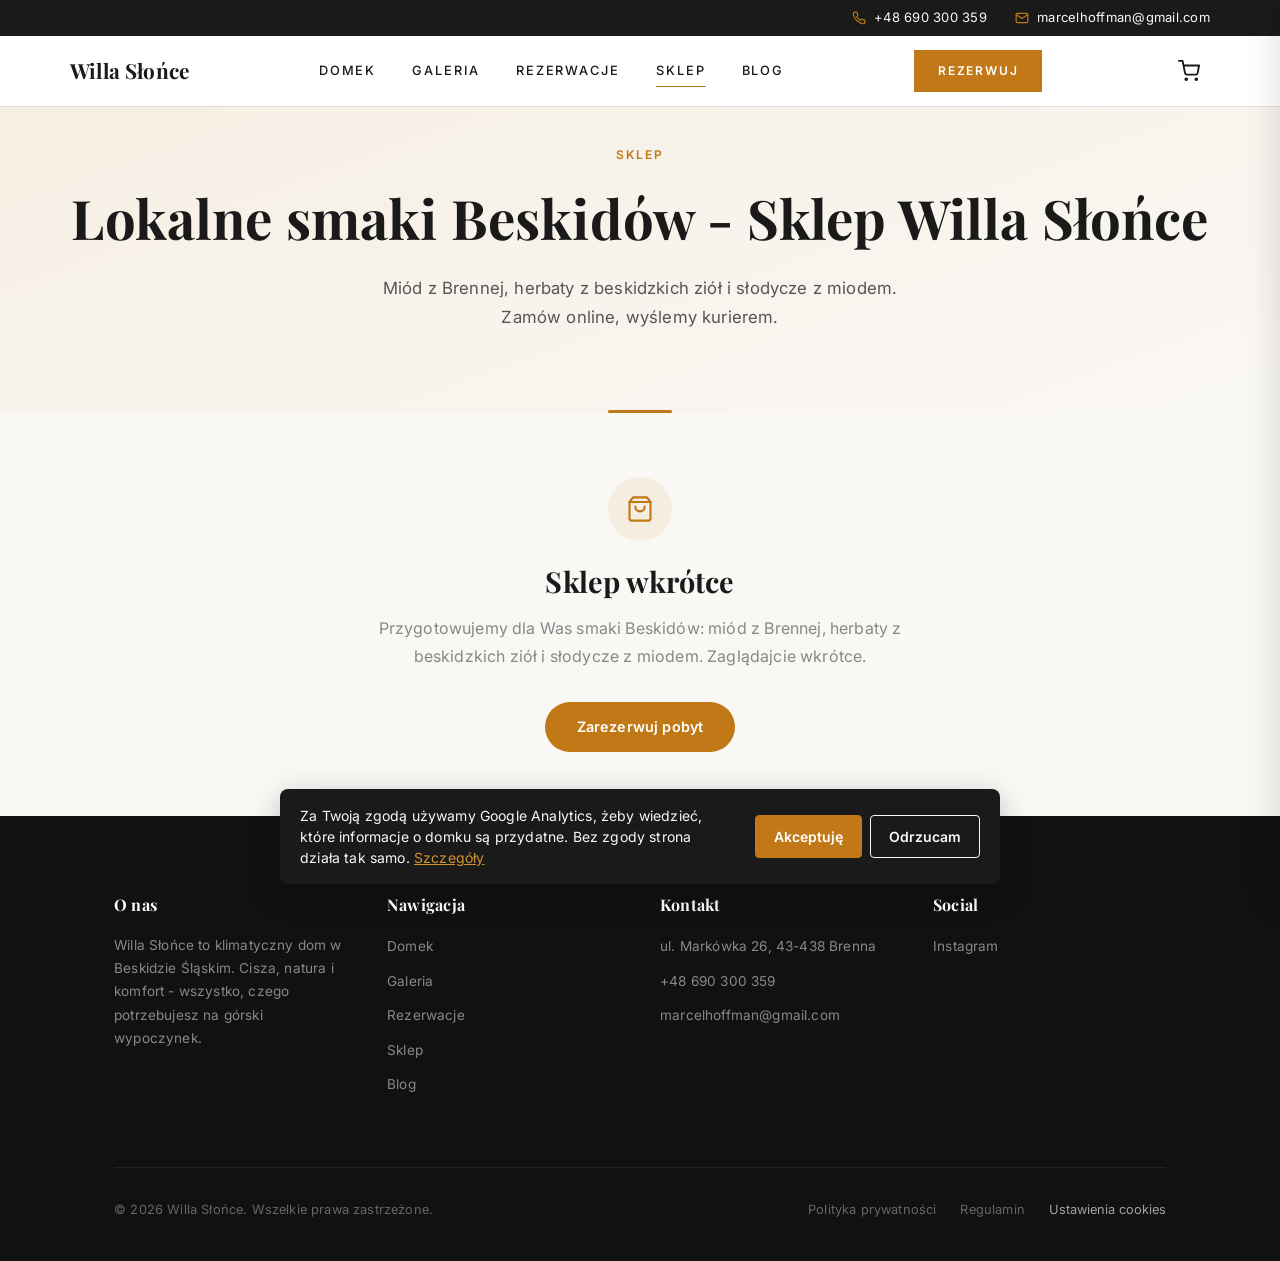
<file: sklep.html>
<!DOCTYPE html>
<html lang="pl">
<head>
  <meta charset="UTF-8">
  <meta name="viewport" content="width=device-width, initial-scale=1.0">
  <title>Sklep - Lokalne Produkty z Beskidów | Willa Słońce Brenna</title>
  <meta name="description" content="Miód z Brennej, herbaty z beskidzkich ziół i słodycze z miodem. Sklep Willi Słońce z wysyłką na terenie Polski.">
  <meta name="keywords" content="miód z Brennej, miód beskidzki, herbaty ziołowe Beskidy, zioła Brenna, produkty lokalne Brenna">
  <meta name="robots" content="index, follow">
  <link rel="canonical" href="https://willaslonce.pl/sklep.html">
  <meta property="og:title" content="Sklep - Lokalne Produkty z Beskidów | Willa Słońce Brenna">
  <meta property="og:description" content="Miód z Brennej, herbaty z beskidzkich ziół i słodycze z miodem. Sklep Willi Słońce z wysyłką na terenie Polski.">
  <meta property="og:image" content="https://willaslonce.pl/img/sauna-zewnatrz.jpg">
  <meta property="og:url" content="https://willaslonce.pl/sklep.html">
  <meta property="og:type" content="website">
  <meta property="og:locale" content="pl_PL">
  <meta property="og:site_name" content="Willa Słońce">
  <link rel="icon" href="favicon.ico" type="image/x-icon">
  <link rel="stylesheet" href="css/style.css?v=20261118">
  <link href="https://fonts.googleapis.com/css2?family=Playfair+Display:ital,wght@0,400;0,600;0,700;1,400&family=Inter:wght@300;400;500;600&display=swap" rel="stylesheet">
  <style>
    /* ===== ZMIENNE ===== */
    :root {
      --bg: #FAF8F5;
      --accent: #C17817;
      --accent-light: #D4922E;
      --text-dark: #1a1a1a;
      --text-mid: #555;
      --text-light: #888;
      --card-bg: #ffffff;
      --section-bg: #f5f0e8;
      --border: #e8e2d8;
    }

    *, *::before, *::after { box-sizing: border-box; }

    body {
      background: var(--bg);
      color: var(--text-dark);
      font-family: 'Inter', sans-serif;
      margin: 0;
    }

    /* ===== HERO ===== */
    .shop-hero {
      background: linear-gradient(160deg, #f5ede0 0%, var(--bg) 100%);
      padding: 9rem 2rem 5rem;
      text-align: center;
      position: relative;
      overflow: hidden;
    }

    .shop-hero::after {
      content: '';
      position: absolute;
      bottom: 0;
      left: 50%;
      transform: translateX(-50%);
      width: 64px;
      height: 3px;
      background: var(--accent);
      border-radius: 2px;
    }

    .shop-hero .section-label {
      font-size: 0.75rem;
      letter-spacing: 0.18em;
      text-transform: uppercase;
      color: var(--accent);
      font-weight: 600;
      margin-bottom: 1.2rem;
    }

    .shop-hero h1 {
      font-family: 'Playfair Display', serif;
      font-size: clamp(2.2rem, 5vw, 3.4rem);
      font-weight: 700;
      color: var(--text-dark);
      margin: 0 0 1.5rem;
      line-height: 1.2;
    }

    .shop-hero p {
      font-size: 1.05rem;
      color: var(--text-mid);
      max-width: 560px;
      margin: 0 auto;
      line-height: 1.75;
    }

    /* ===== SEKCJA PRODUKTÓW ===== */
    .products-section {
      max-width: 1200px;
      margin: 0 auto;
      padding: 4.5rem 2rem;
    }

    .section-header {
      text-align: center;
      margin-bottom: 3rem;
    }

    .section-header .section-label {
      font-size: 0.75rem;
      letter-spacing: 0.18em;
      text-transform: uppercase;
      color: var(--accent);
      font-weight: 600;
      display: block;
      margin-bottom: 0.75rem;
    }

    .section-header h2 {
      font-family: 'Playfair Display', serif;
      font-size: clamp(1.8rem, 4vw, 2.5rem);
      font-weight: 700;
      color: var(--text-dark);
      margin: 0 0 0.75rem;
    }

    .section-header p {
      color: var(--text-light);
      font-size: 1rem;
      line-height: 1.6;
    }

    .products-grid {
      display: grid;
      grid-template-columns: repeat(auto-fill, minmax(320px, 1fr));
      gap: 2rem;
    }

    /* ===== KARTA PRODUKTU ===== */
    .product-card {
      background: var(--card-bg);
      border-radius: 16px;
      overflow: hidden;
      box-shadow: 0 2px 16px rgba(0,0,0,0.06);
      transition: transform 0.3s ease, box-shadow 0.3s ease;
      display: flex;
      flex-direction: column;
    }

    .product-card:hover {
      transform: translateY(-5px);
      box-shadow: 0 12px 40px rgba(0,0,0,0.10);
    }

    .product-card.unavailable {
      opacity: 0.55;
      pointer-events: none;
    }

    .product-img-wrap {
      position: relative;
      height: 220px;
      background: #f0ebe3;
      overflow: hidden;
    }

    .product-img-wrap img {
      width: 100%;
      height: 100%;
      object-fit: cover;
      transition: transform 0.4s ease;
    }

    .product-card:hover .product-img-wrap img {
      transform: scale(1.04);
    }

    .product-unavailable-badge {
      position: absolute;
      top: 12px;
      right: 12px;
      background: rgba(0,0,0,0.55);
      color: #fff;
      font-size: 0.75rem;
      padding: 4px 10px;
      border-radius: 20px;
      font-weight: 600;
      letter-spacing: 0.05em;
    }

    .product-info {
      padding: 1.5rem;
      display: flex;
      flex-direction: column;
      flex: 1;
    }

    .product-name {
      font-family: 'Playfair Display', serif;
      font-size: 1.15rem;
      font-weight: 700;
      color: var(--text-dark);
      margin: 0 0 0.35rem;
      line-height: 1.35;
    }

    .product-origin {
      font-size: 0.8rem;
      color: var(--text-light);
      margin-bottom: 0.85rem;
      letter-spacing: 0.01em;
    }

    .product-description {
      font-size: 0.9rem;
      color: var(--text-mid);
      font-style: italic;
      line-height: 1.6;
      flex: 1;
      margin-bottom: 1.25rem;
    }

    .product-footer {
      display: flex;
      align-items: center;
      justify-content: space-between;
      gap: 1rem;
      margin-top: auto;
    }

    .product-price {
      font-family: 'Playfair Display', serif;
      font-size: 1.5rem;
      font-weight: 700;
      color: var(--accent);
    }

    .btn-order {
      background: var(--accent);
      color: #fff;
      border: none;
      padding: 0.6rem 1.4rem;
      border-radius: 50px;
      font-size: 0.88rem;
      font-weight: 600;
      cursor: pointer;
      transition: background 0.2s ease, transform 0.15s ease;
      text-decoration: none;
      display: inline-block;
    }

    .btn-order:hover {
      background: var(--accent-light);
      transform: scale(1.03);
    }

    /* Placeholder gdy brak obrazka */
    .product-img-placeholder {
      width: 100%;
      height: 100%;
      background: linear-gradient(135deg, #f0ebe3 0%, #e8e0d4 100%);
      display: flex;
      align-items: center;
      justify-content: center;
    }

    .product-img-placeholder svg {
      width: 56px;
      height: 56px;
      opacity: 0.25;
    }

    /* Loading skeleton */
    .skeleton-card {
      background: var(--card-bg);
      border-radius: 16px;
      overflow: hidden;
      box-shadow: 0 2px 16px rgba(0,0,0,0.06);
    }

    .skeleton-img {
      height: 220px;
      background: linear-gradient(90deg, #f0ebe3 25%, #e8dfd5 50%, #f0ebe3 75%);
      background-size: 200% 100%;
      animation: shimmer 1.5s infinite;
    }

    .skeleton-body {
      padding: 1.5rem;
    }

    .skeleton-line {
      height: 14px;
      border-radius: 7px;
      background: linear-gradient(90deg, #f0ebe3 25%, #e8dfd5 50%, #f0ebe3 75%);
      background-size: 200% 100%;
      animation: shimmer 1.5s infinite;
      margin-bottom: 10px;
    }

    .skeleton-line.wide { width: 75%; }
    .skeleton-line.medium { width: 50%; }
    .skeleton-line.short { width: 35%; }

    @keyframes shimmer {
      0% { background-position: 200% 0; }
      100% { background-position: -200% 0; }
    }

    /* ===== JAK TO DZIAŁA ===== */
    .how-it-works {
      background: var(--section-bg);
      padding: 4rem 2rem;
    }

    .how-it-works-inner {
      max-width: 1100px;
      margin: 0 auto;
    }

    .how-grid {
      display: grid;
      grid-template-columns: repeat(auto-fit, minmax(250px, 1fr));
      gap: 2rem;
      margin-top: 2.5rem;
    }

    .how-item {
      display: flex;
      gap: 1rem;
      align-items: flex-start;
    }

    .how-icon {
      width: 44px;
      height: 44px;
      background: var(--accent);
      border-radius: 50%;
      flex-shrink: 0;
      display: flex;
      align-items: center;
      justify-content: center;
      color: #fff;
    }

    .how-icon svg {
      width: 20px;
      height: 20px;
      stroke: currentColor;
      fill: none;
      stroke-width: 2;
      stroke-linecap: round;
      stroke-linejoin: round;
    }

    .how-text h4 {
      font-family: 'Playfair Display', serif;
      font-size: 1rem;
      font-weight: 600;
      color: var(--text-dark);
      margin: 0 0 0.35rem;
    }

    .how-text p {
      font-size: 0.88rem;
      color: var(--text-mid);
      line-height: 1.55;
      margin: 0;
    }

    /* ===== KOSZE POWITALNE ===== */
    .baskets-section {
      max-width: 1200px;
      margin: 0 auto;
      padding: 4.5rem 2rem;
    }

    .baskets-grid {
      display: grid;
      grid-template-columns: repeat(auto-fit, minmax(300px, 1fr));
      gap: 2rem;
      margin-top: 3rem;
    }

    .basket-card {
      background: var(--card-bg);
      border-radius: 16px;
      padding: 2rem;
      box-shadow: 0 2px 16px rgba(0,0,0,0.06);
      position: relative;
      transition: transform 0.3s ease, box-shadow 0.3s ease;
      display: flex;
      flex-direction: column;
      border: 1.5px solid transparent;
    }

    .basket-card:hover {
      transform: translateY(-4px);
      box-shadow: 0 12px 40px rgba(0,0,0,0.10);
    }

    .basket-card.featured {
      border-color: var(--accent);
    }

    .basket-badge {
      position: absolute;
      top: -14px;
      right: 24px;
      background: var(--accent);
      color: #fff;
      padding: 0.3rem 1rem;
      border-radius: 20px;
      font-size: 0.75rem;
      font-weight: 700;
      letter-spacing: 0.04em;
      text-transform: uppercase;
    }

    .basket-name {
      font-family: 'Playfair Display', serif;
      font-size: 1.3rem;
      font-weight: 700;
      color: var(--text-dark);
      margin-bottom: 0.25rem;
    }

    .basket-subtitle {
      font-size: 0.9rem;
      color: var(--text-light);
      font-style: italic;
      margin-bottom: 1rem;
    }

    .basket-price {
      font-family: 'Playfair Display', serif;
      font-size: 2rem;
      font-weight: 700;
      color: var(--accent);
      margin-bottom: 1.5rem;
    }

    .basket-items {
      list-style: none;
      padding: 0;
      margin: 0 0 1.75rem;
      flex: 1;
    }

    .basket-items li {
      padding: 0.4rem 0 0.4rem 1.5rem;
      position: relative;
      font-size: 0.9rem;
      color: var(--text-mid);
      line-height: 1.4;
      border-bottom: 1px solid #f3ede4;
    }

    .basket-items li:last-child {
      border-bottom: none;
    }

    .basket-items li::before {
      content: '';
      position: absolute;
      left: 0;
      top: 50%;
      transform: translateY(-50%);
      width: 7px;
      height: 7px;
      background: var(--accent);
      border-radius: 50%;
    }

    .btn-basket {
      display: block;
      width: 100%;
      background: var(--accent);
      color: #fff;
      border: none;
      padding: 0.9rem;
      border-radius: 50px;
      font-size: 0.95rem;
      font-weight: 600;
      cursor: pointer;
      transition: background 0.2s ease, transform 0.15s ease;
      text-align: center;
      margin-top: auto;
      text-decoration: none;
    }

    .btn-basket:hover {
      background: var(--accent-light);
      transform: translateY(-1px);
    }

    /* ===== KOSZYK - PRZYCISK W NAV ===== */
    .cart-nav-btn {
      position: relative;
      background: none;
      border: none;
      cursor: pointer;
      padding: 6px;
      color: var(--text-dark);
      display: flex;
      align-items: center;
      gap: 6px;
      font-size: 0.88rem;
      font-weight: 600;
      font-family: inherit;
      transition: color 0.2s;
      margin-right: 4px;
    }
    .cart-nav-btn:hover { color: var(--accent); }
    .cart-badge {
      background: var(--accent);
      color: #fff;
      border-radius: 50%;
      width: 20px;
      height: 20px;
      font-size: 0.7rem;
      font-weight: 700;
      display: flex;
      align-items: center;
      justify-content: center;
      line-height: 1;
      transition: transform 0.2s;
    }
    .cart-badge.bump { transform: scale(1.35); }
    .cart-badge.hidden { display: none; }

    /* ===== KOSZYK - OVERLAY + DRAWER ===== */
    .cart-overlay {
      display: none;
      position: fixed;
      inset: 0;
      background: rgba(0,0,0,0.45);
      z-index: 1100;
    }
    .cart-overlay.active { display: block; }

    .cart-drawer {
      position: fixed;
      top: 0;
      right: 0;
      bottom: 0;
      width: 420px;
      max-width: 96vw;
      background: #fff;
      z-index: 1200;
      display: flex;
      flex-direction: column;
      box-shadow: -4px 0 32px rgba(0,0,0,0.12);
      transform: translateX(100%);
      transition: transform 0.32s cubic-bezier(.4,0,.2,1);
    }
    .cart-drawer.open { transform: translateX(0); }

    .cart-drawer-header {
      display: flex;
      align-items: center;
      justify-content: space-between;
      padding: 1.25rem 1.5rem;
      border-bottom: 1.5px solid var(--border);
    }
    .cart-drawer-header h3 {
      font-family: 'Playfair Display', serif;
      font-size: 1.2rem;
      font-weight: 700;
      margin: 0;
      display: flex;
      align-items: center;
      gap: 8px;
    }
    .cart-close-btn {
      background: none;
      border: none;
      cursor: pointer;
      width: 32px;
      height: 32px;
      display: flex;
      align-items: center;
      justify-content: center;
      border-radius: 50%;
      transition: background 0.2s;
      color: var(--text-mid);
    }
    .cart-close-btn:hover { background: #f5f0e8; color: var(--text-dark); }

    .cart-items-list {
      flex: 1;
      overflow-y: auto;
      padding: 0;
    }
    .cart-item {
      display: grid;
      grid-template-columns: 52px 1fr auto;
      gap: 12px;
      align-items: center;
      padding: 1rem 1.5rem;
      border-bottom: 1px solid #f3ede4;
    }
    .cart-item-img {
      width: 52px;
      height: 52px;
      border-radius: 8px;
      background: #f0ebe3;
      overflow: hidden;
      flex-shrink: 0;
    }
    .cart-item-img img { width:100%; height:100%; object-fit:cover; }
    .cart-item-img-placeholder {
      width:100%; height:100%;
      display:flex; align-items:center; justify-content:center;
    }
    .cart-item-img-placeholder svg { opacity:.25; }
    .cart-item-name {
      font-size: 0.88rem;
      font-weight: 600;
      color: var(--text-dark);
      margin-bottom: 4px;
      line-height: 1.3;
    }
    .cart-item-price {
      font-size: 0.82rem;
      color: var(--text-mid);
    }
    .cart-item-controls {
      display: flex;
      flex-direction: column;
      align-items: flex-end;
      gap: 6px;
    }
    .cart-item-total {
      font-size: 0.9rem;
      font-weight: 700;
      color: var(--accent);
    }
    .cart-qty-row {
      display: flex;
      align-items: center;
      gap: 8px;
    }
    .cart-qty-btn {
      background: var(--section-bg);
      border: none;
      cursor: pointer;
      width: 26px;
      height: 26px;
      border-radius: 50%;
      font-size: 1rem;
      font-weight: 700;
      color: var(--text-dark);
      display: flex;
      align-items: center;
      justify-content: center;
      transition: background 0.15s;
      line-height: 1;
    }
    .cart-qty-btn:hover { background: #e8dfd5; }
    .cart-qty-val {
      font-size: 0.9rem;
      font-weight: 600;
      min-width: 16px;
      text-align: center;
    }
    .cart-remove-btn {
      background: none;
      border: none;
      cursor: pointer;
      color: #ccc;
      font-size: 0.75rem;
      padding: 0;
      transition: color 0.15s;
    }
    .cart-remove-btn:hover { color: #e53935; }

    .cart-empty {
      flex: 1;
      display: flex;
      flex-direction: column;
      align-items: center;
      justify-content: center;
      padding: 3rem 1.5rem;
      text-align: center;
      color: var(--text-light);
    }
    .cart-empty svg { opacity: 0.25; margin-bottom: 1rem; }
    .cart-empty p { font-size: 0.9rem; }

    .cart-drawer-footer {
      border-top: 1.5px solid var(--border);
      padding: 1.25rem 1.5rem;
    }
    .cart-subtotal-row {
      display: flex;
      justify-content: space-between;
      font-size: 0.88rem;
      color: var(--text-mid);
      margin-bottom: 6px;
    }
    .cart-total-row {
      display: flex;
      justify-content: space-between;
      align-items: center;
      margin-bottom: 1rem;
    }
    .cart-total-label {
      font-family: 'Playfair Display', serif;
      font-size: 1rem;
      font-weight: 700;
      color: var(--text-dark);
    }
    .cart-total-amount {
      font-family: 'Playfair Display', serif;
      font-size: 1.4rem;
      font-weight: 700;
      color: var(--accent);
    }
    .btn-to-checkout {
      display: block;
      width: 100%;
      background: var(--accent);
      color: #fff;
      border: none;
      padding: 0.9rem;
      border-radius: 50px;
      font-size: 0.95rem;
      font-weight: 600;
      cursor: pointer;
      transition: background 0.2s;
      font-family: inherit;
    }
    .btn-to-checkout:hover { background: var(--accent-light); }

    /* ===== CHECKOUT MODAL ===== */
    .checkout-modal-wrap {
      display: none;
      position: fixed;
      inset: 0;
      background: rgba(0,0,0,0.6);
      z-index: 1300;
      align-items: center;
      justify-content: center;
      padding: 16px;
    }
    .checkout-modal-wrap.active { display: flex; }

    .checkout-modal {
      background: #fff;
      border-radius: 20px;
      width: 100%;
      max-width: 560px;
      max-height: 92vh;
      overflow-y: auto;
      padding: 2rem 2.5rem;
      position: relative;
    }
    .checkout-modal-close {
      position: absolute;
      top: 1rem;
      right: 1.25rem;
      background: none;
      border: none;
      cursor: pointer;
      width: 32px;
      height: 32px;
      border-radius: 50%;
      display: flex;
      align-items: center;
      justify-content: center;
      transition: background 0.2s;
      color: var(--text-mid);
    }
    .checkout-modal-close:hover { background: #f5f0e8; }
    .checkout-modal h3 {
      font-family: 'Playfair Display', serif;
      font-size: 1.4rem;
      font-weight: 700;
      margin-bottom: 1.5rem;
    }
    .checkout-order-summary {
      background: var(--section-bg);
      border-radius: 10px;
      padding: 1rem 1.25rem;
      margin-bottom: 1.5rem;
      font-size: 0.88rem;
    }
    .checkout-order-summary .co-title {
      font-weight: 600;
      color: var(--text-dark);
      margin-bottom: 8px;
      font-size: 0.82rem;
      text-transform: uppercase;
      letter-spacing: 0.04em;
    }
    .co-item-row {
      display: flex;
      justify-content: space-between;
      padding: 4px 0;
      color: var(--text-mid);
      border-bottom: 1px solid #eae4d8;
    }
    .co-item-row:last-child { border-bottom: none; }
    .co-total-row {
      display: flex;
      justify-content: space-between;
      font-weight: 700;
      color: var(--text-dark);
      padding-top: 8px;
      margin-top: 4px;
      border-top: 1.5px solid #d8d0c4;
    }

    /* Payment method cards */
    .payment-method-grid {
      display: grid;
      grid-template-columns: 1fr 1fr;
      gap: 12px;
      margin-bottom: 1.5rem;
    }
    .payment-method-card {
      border: 2px solid var(--border);
      border-radius: 12px;
      padding: 1rem;
      cursor: pointer;
      transition: border-color 0.2s, background 0.15s;
      text-align: center;
    }
    .payment-method-card:hover { border-color: var(--accent); }
    .payment-method-card.selected {
      border-color: var(--accent);
      background: #fdf6ec;
    }
    .payment-method-card input[type="radio"] { display: none; }
    .payment-method-card .pm-icon { margin-bottom: 6px; }
    .payment-method-card .pm-icon svg { color: var(--accent); }
    .payment-method-card .pm-label {
      font-size: 0.82rem;
      font-weight: 700;
      color: var(--text-dark);
      display: block;
    }
    .payment-method-card .pm-sub {
      font-size: 0.72rem;
      color: var(--text-light);
      display: block;
      margin-top: 2px;
    }

    /* Checkout form fields */
    .co-form-row { display: grid; grid-template-columns: 1fr 1fr; gap: 12px; }
    .co-form-group { margin-bottom: 1rem; }
    .co-form-group label {
      display: block;
      font-size: 0.78rem;
      font-weight: 700;
      text-transform: uppercase;
      letter-spacing: 0.04em;
      color: #444;
      margin-bottom: 5px;
    }
    .co-form-group input,
    .co-form-group select {
      width: 100%;
      padding: 0.75rem 0.9rem;
      border: 1.5px solid var(--border);
      border-radius: 8px;
      font-size: 0.92rem;
      font-family: inherit;
      color: var(--text-dark);
      background: #fff;
      box-sizing: border-box;
      transition: border-color 0.2s;
    }
    .co-form-group input:focus,
    .co-form-group select:focus { outline: none; border-color: var(--accent); }

    /* Checkout state - bank transfer success */
    .checkout-bank-info {
      display: none;
      background: #fdf6ec;
      border-left: 4px solid var(--accent);
      border-radius: 10px;
      padding: 1.25rem 1.5rem;
      margin-bottom: 1rem;
    }
    .checkout-bank-info.active { display: block; }
    .checkout-bank-info h4 {
      font-family: 'Playfair Display', serif;
      font-size: 0.95rem;
      font-weight: 700;
      margin-bottom: 10px;
    }
    .cbi-row {
      display: flex;
      gap: 8px;
      font-size: 0.88rem;
      padding: 3px 0;
    }
    .cbi-label { color: var(--text-light); min-width: 110px; }
    .cbi-val { font-weight: 600; word-break: break-word; }

    .checkout-success-box {
      display: none;
      text-align: center;
      padding: 1.5rem 0;
    }
    .checkout-success-box.active { display: block; }
    .checkout-success-box .cs-icon {
      width: 56px; height: 56px;
      background: #e8f5e9;
      border-radius: 50%;
      display: flex; align-items: center; justify-content: center;
      margin: 0 auto 1rem;
    }
    .checkout-success-box h3 { font-family: 'Playfair Display', serif; font-size: 1.3rem; margin-bottom: 8px; }
    .checkout-success-box p { color: var(--text-mid); font-size: 0.9rem; line-height: 1.6; }

    /* btn submit w checkoucie */
    .btn-checkout-submit {
      width: 100%;
      background: var(--accent);
      color: #fff;
      border: none;
      padding: 0.95rem;
      border-radius: 50px;
      font-size: 0.97rem;
      font-weight: 600;
      cursor: pointer;
      font-family: inherit;
      transition: background 0.2s;
      margin-top: 0.5rem;
    }
    .btn-checkout-submit:hover { background: var(--accent-light); }
    .btn-checkout-submit:disabled { opacity: 0.6; cursor: not-allowed; }

    /* ===== RESPONSIVE ===== */
    @media (max-width: 768px) {
      .shop-hero { padding: 7rem 1.5rem 4rem; }
      .products-grid { grid-template-columns: 1fr; }
      .baskets-grid { grid-template-columns: 1fr; }
      .checkout-modal { padding: 1.5rem; }
      .co-form-row { grid-template-columns: 1fr; }
      .payment-method-grid { grid-template-columns: 1fr; }
    }
  </style>
</head>
<body>

  <!-- NAWIGACJA -->
    <!-- Pasek kontaktowy -->
    <div class="topbar">
        <div class="topbar-container">
            <a href="tel:+48690300359" class="topbar-link">
                <svg width="14" height="14" viewBox="0 0 24 24" fill="none" stroke="currentColor" stroke-width="2" stroke-linecap="round" stroke-linejoin="round"><path d="M22 16.92v3a2 2 0 0 1-2.18 2 19.79 19.79 0 0 1-8.63-3.07 19.5 19.5 0 0 1-6-6 19.79 19.79 0 0 1-3.07-8.67A2 2 0 0 1 4.11 2h3a2 2 0 0 1 2 1.72c.127.96.361 1.903.7 2.81a2 2 0 0 1-.45 2.11L8.09 9.91a16 16 0 0 0 6 6l1.27-1.27a2 2 0 0 1 2.11-.45c.907.339 1.85.573 2.81.7A2 2 0 0 1 22 16.92z"/></svg>
                +48 690 300 359
            </a>
            <a href="mailto:marcelhoffman@gmail.com" class="topbar-link">
                <svg width="14" height="14" viewBox="0 0 24 24" fill="none" stroke="currentColor" stroke-width="2" stroke-linecap="round" stroke-linejoin="round"><path d="M4 4h16c1.1 0 2 .9 2 2v12c0 1.1-.9 2-2 2H4c-1.1 0-2-.9-2-2V6c0-1.1.9-2 2-2z"/><polyline points="22,6 12,13 2,6"/></svg>
                marcelhoffman@gmail.com
            </a>
        </div>
    </div>

  <nav class="nav nav-solid" id="nav">
    <div class="nav-container">
      <a href="index.html" class="nav-logo">Willa Słońce</a>
      <div class="nav-links" id="navLinks">
        <a href="index.html#o-domku" class="nav-link">Domek</a>
        <a href="galeria.html" class="nav-link">Galeria</a>
        <a href="rezerwacje.html" class="nav-link">Rezerwacje</a>
        <a href="sklep.html" class="nav-link active">Sklep</a>
        <a href="blog.html" class="nav-link">Blog</a>
      </div>
      <a href="rezerwacje.html" class="nav-cta">Rezerwuj</a>
      <button class="cart-nav-btn" id="cartNavBtn" aria-label="Koszyk">
        <svg width="22" height="22" viewBox="0 0 24 24" fill="none" stroke="currentColor" stroke-width="2" stroke-linecap="round" stroke-linejoin="round">
          <circle cx="9" cy="21" r="1"/><circle cx="20" cy="21" r="1"/>
          <path d="M1 1h4l2.68 13.39a2 2 0 0 0 2 1.61h9.72a2 2 0 0 0 2-1.61L23 6H6"/>
        </svg>
        <span class="cart-badge hidden" id="cartBadge">0</span>
      </button>
      <button class="hamburger" id="hamburger" aria-label="Otwórz menu">
        <span></span>
        <span></span>
        <span></span>
      </button>
    </div>
  </nav>

  <div class="mobile-menu" id="mobileMenu">
    <div class="mobile-menu-content">
      <a href="index.html#o-domku" class="mobile-menu-link">Domek</a>
      <a href="galeria.html" class="mobile-menu-link">Galeria</a>
      <a href="rezerwacje.html" class="mobile-menu-link">Rezerwacje</a>
      <a href="sklep.html" class="mobile-menu-link">Sklep</a>
      <a href="blog.html" class="mobile-menu-link">Blog</a>
      <a href="rezerwacje.html" class="mobile-menu-cta">Rezerwuj</a>
    </div>
  </div>

  <!-- ===== HERO ===== -->
  <section class="shop-hero">
    <div class="section-label">Sklep</div>
    <h1>Lokalne smaki Beskidów - Sklep Willa Słońce</h1>
    <p>Miód z Brennej, herbaty z beskidzkich ziół i słodycze z miodem. Zamów online, wyślemy kurierem.</p>
  </section>

  <!-- ===== WKRÓTCE ===== -->
  <div style="max-width:640px;margin:0 auto;padding:4rem 2rem;text-align:center;">
    <div style="width:64px;height:64px;background:#f5ede0;border-radius:50%;display:flex;align-items:center;justify-content:center;margin:0 auto 1.5rem;">
      <svg width="28" height="28" viewBox="0 0 24 24" fill="none" stroke="#C17817" stroke-width="1.8" stroke-linecap="round" stroke-linejoin="round">
        <path d="M6 2L3 6v14a2 2 0 0 0 2 2h14a2 2 0 0 0 2-2V6l-3-4z"/><line x1="3" y1="6" x2="21" y2="6"/>
        <path d="M16 10a4 4 0 0 1-8 0"/>
      </svg>
    </div>
    <h2 style="font-family:'Playfair Display',serif;font-size:1.8rem;font-weight:700;color:#1a1a1a;margin:0 0 1rem;">Sklep wkrótce</h2>
    <p style="color:#888;font-size:1rem;line-height:1.75;margin:0 0 2rem;">Przygotowujemy dla Was smaki Beskidów: miód z Brennej, herbaty z beskidzkich ziół i słodycze z miodem. Zaglądajcie wkrótce.</p>
    <a href="index.html#rezerwacje" style="display:inline-block;background:#C17817;color:#fff;padding:0.75rem 2rem;border-radius:50px;font-size:0.9rem;font-weight:600;text-decoration:none;">Zarezerwuj pobyt</a>
  </div>

  <!-- ===== PRODUKTY (ukryte - wkrótce) ===== -->
  <section class="products-section" id="produkty" style="display:none;">
    <div class="section-header">
      <span class="section-label">Nasze produkty</span>
      <h2>Prosto od lokalnych producentów</h2>
      <p>Starannie wybrane od rzemieślników i rolników z Brennej i okolic.</p>
    </div>

    <div class="products-grid" id="productsGrid">
      <!-- Skeleton loading -->
      <div class="skeleton-card">
        <div class="skeleton-img"></div>
        <div class="skeleton-body">
          <div class="skeleton-line wide"></div>
          <div class="skeleton-line medium"></div>
          <div class="skeleton-line" style="width:90%;margin-top:16px;"></div>
          <div class="skeleton-line" style="width:70%;"></div>
          <div class="skeleton-line short" style="margin-top:16px;height:18px;"></div>
        </div>
      </div>
      <div class="skeleton-card">
        <div class="skeleton-img"></div>
        <div class="skeleton-body">
          <div class="skeleton-line wide"></div>
          <div class="skeleton-line medium"></div>
          <div class="skeleton-line" style="width:90%;margin-top:16px;"></div>
          <div class="skeleton-line" style="width:70%;"></div>
          <div class="skeleton-line short" style="margin-top:16px;height:18px;"></div>
        </div>
      </div>
      <div class="skeleton-card">
        <div class="skeleton-img"></div>
        <div class="skeleton-body">
          <div class="skeleton-line wide"></div>
          <div class="skeleton-line medium"></div>
          <div class="skeleton-line" style="width:90%;margin-top:16px;"></div>
          <div class="skeleton-line" style="width:70%;"></div>
          <div class="skeleton-line short" style="margin-top:16px;height:18px;"></div>
        </div>
      </div>
    </div>
  </section>

  <!-- ===== JAK TO DZIAŁA (ukryte - wkrótce) ===== -->
  <div class="how-it-works" style="display:none;">
    <div class="how-it-works-inner">
      <div class="section-header">
        <span class="section-label">Dostawa i odbiór</span>
        <h2>Jak to działa?</h2>
      </div>
      <div class="how-grid">
        <div class="how-item">
          <div class="how-icon">
            <svg viewBox="0 0 24 24"><rect x="1" y="3" width="15" height="13"/><polygon points="16 8 20 8 23 11 23 16 16 16 16 8"/><circle cx="5.5" cy="18.5" r="2.5"/><circle cx="18.5" cy="18.5" r="2.5"/></svg>
          </div>
          <div class="how-text">
            <h4>Wysyłka kurierem</h4>
            <p>Wysyłamy w ciągu 2-3 dni roboczych. Koszt: 15 zł (gratis od 150 zł).</p>
          </div>
        </div>
        <div class="how-item">
          <div class="how-icon">
            <svg viewBox="0 0 24 24"><path d="M3 9l9-7 9 7v11a2 2 0 0 1-2 2H5a2 2 0 0 1-2-2z"/><polyline points="9 22 9 12 15 12 15 22"/></svg>
          </div>
          <div class="how-text">
            <h4>Odbiór w domku</h4>
            <p>Zamów przed przyjazdem - produkty czekają na Twój przyjazd. Bezpłatnie.</p>
          </div>
        </div>
        <div class="how-item">
          <div class="how-icon">
            <svg viewBox="0 0 24 24"><polyline points="20 12 20 22 4 22 4 12"/><rect x="2" y="7" width="20" height="5"/><line x1="12" y1="22" x2="12" y2="7"/><path d="M12 7H7.5a2.5 2.5 0 0 1 0-5C11 2 12 7 12 7z"/><path d="M12 7h4.5a2.5 2.5 0 0 0 0-5C13 2 12 7 12 7z"/></svg>
          </div>
          <div class="how-text">
            <h4>Kosz powitalny</h4>
            <p>Zamów kosz z wyprzedzeniem - przygotujemy go na Twój przyjazd do domku.</p>
          </div>
        </div>
      </div>
    </div>
  </div>

  <!-- ===== KOSZE POWITALNE (ukryte - wkrótce) ===== -->
  <section class="baskets-section" id="kosze-powitalne" style="display:none;">
    <div class="section-header">
      <span class="section-label">Kosz powitalny</span>
      <h2>Wybierz swój wariant</h2>
      <p>Czeka na Was w domku od pierwszej chwili. Smaki Beskidów na dobry początek.</p>
    </div>

    <div class="baskets-grid">
      <div class="basket-card">
        <div class="basket-name">Kosz Mały</div>
        <div class="basket-subtitle">„Na dobry początek"</div>
        <div class="basket-price">89 zł</div>
        <ul class="basket-items">
          <li>Miód beskidzki (125 ml)</li>
          <li>Herbata ziołowa „Beskidzka Łąka" (50 g)</li>
          <li>Ciastka owsiane z lokalnej piekarni</li>
          <li>Kartka powitalna z ulubionymi miejscami</li>
        </ul>
        <button class="btn-basket" onclick="addBasketToCart('kosz-maly','Kosz Mały - Na dobry początek',89)">Do koszyka - 89 zł</button>
      </div>

      <div class="basket-card featured">
        <div class="basket-badge">Najpopularniejszy</div>
        <div class="basket-name">Kosz Średni</div>
        <div class="basket-subtitle">„Smaki Doliny"</div>
        <div class="basket-price">129 zł</div>
        <ul class="basket-items">
          <li>Miód beskidzki (125 ml)</li>
          <li>Herbata ziołowa „Beskidzka Łąka" (50 g)</li>
          <li>Ciastka owsiane z lokalnej piekarni</li>
          <li>Ser owczy z bacówki (150 g)</li>
          <li>Świeca sojowa „Beskidzki Las"</li>
          <li>Kartka powitalna</li>
        </ul>
        <button class="btn-basket" onclick="addBasketToCart('kosz-sredni','Kosz Średni - Smaki Doliny',129)">Do koszyka - 129 zł</button>
      </div>

      <div class="basket-card">
        <div class="basket-name">Kosz Duży</div>
        <div class="basket-subtitle">„Pełnia Beskidów"</div>
        <div class="basket-price">179 zł</div>
        <ul class="basket-items">
          <li>Miód beskidzki (250 ml)</li>
          <li>Herbata ziołowa „Beskidzka Łąka" (100 g)</li>
          <li>Ciastka owsiane z lokalnej piekarni</li>
          <li>Ser owczy z bacówki (300 g)</li>
          <li>Świeca sojowa „Beskidzki Las"</li>
          <li>Kosz wiklinowy na pamiątkę</li>
          <li>Ręcznie pisana kartka z podziękowaniem</li>
        </ul>
        <button class="btn-basket" onclick="addBasketToCart('kosz-duzy','Kosz Duży - Pełnia Beskidów',179)">Do koszyka - 179 zł</button>
      </div>
    </div>
  </section>

  <!-- ===== KOSZYK - OVERLAY ===== -->
  <div class="cart-overlay" id="cartOverlay"></div>

  <!-- ===== KOSZYK - DRAWER ===== -->
  <div class="cart-drawer" id="cartDrawer" role="dialog" aria-label="Koszyk">
    <div class="cart-drawer-header">
      <h3>
        <svg width="20" height="20" viewBox="0 0 24 24" fill="none" stroke="currentColor" stroke-width="2" stroke-linecap="round" stroke-linejoin="round">
          <circle cx="9" cy="21" r="1"/><circle cx="20" cy="21" r="1"/>
          <path d="M1 1h4l2.68 13.39a2 2 0 0 0 2 1.61h9.72a2 2 0 0 0 2-1.61L23 6H6"/>
        </svg>
        Koszyk
      </h3>
      <button class="cart-close-btn" id="cartCloseBtn" aria-label="Zamknij koszyk">
        <svg width="18" height="18" viewBox="0 0 24 24" fill="none" stroke="currentColor" stroke-width="2.5">
          <line x1="18" y1="6" x2="6" y2="18"/><line x1="6" y1="6" x2="18" y2="18"/>
        </svg>
      </button>
    </div>

    <div class="cart-items-list" id="cartItemsList">
      <!-- wypełniane przez JS -->
    </div>

    <div class="cart-drawer-footer" id="cartFooter" style="display:none;">
      <div class="cart-subtotal-row">
        <span>Produkty</span>
        <span id="cartSubtotalVal">0 zł</span>
      </div>
      <div class="cart-subtotal-row" id="cartShippingRow" style="display:none;">
        <span>Wysyłka</span>
        <span id="cartShippingVal">15 zł</span>
      </div>
      <div class="cart-total-row">
        <span class="cart-total-label">Razem</span>
        <span class="cart-total-amount" id="cartTotalVal">0 zł</span>
      </div>
      <button class="btn-to-checkout" id="btnToCheckout">
        Przejdź do kasy →
      </button>
    </div>
  </div>

  <!-- ===== CHECKOUT MODAL ===== -->
  <div class="checkout-modal-wrap" id="checkoutModalWrap" role="dialog" aria-label="Kasa">
    <div class="checkout-modal" id="checkoutModal">
      <button class="checkout-modal-close" id="checkoutModalClose" aria-label="Zamknij">
        <svg width="18" height="18" viewBox="0 0 24 24" fill="none" stroke="currentColor" stroke-width="2.5">
          <line x1="18" y1="6" x2="6" y2="18"/><line x1="6" y1="6" x2="18" y2="18"/>
        </svg>
      </button>

      <!-- Formularz zamówienia -->
      <div id="checkoutFormWrap">
        <h3>Finalizacja zamówienia</h3>

        <!-- Podsumowanie koszyka -->
        <div class="checkout-order-summary" id="checkoutSummary"></div>

        <form id="checkoutForm" novalidate>

          <div class="co-form-row">
            <div class="co-form-group">
              <label for="co-name">Imię i nazwisko *</label>
              <input type="text" id="co-name" name="name" required placeholder="Jan Kowalski">
            </div>
            <div class="co-form-group">
              <label for="co-email">Email *</label>
              <input type="email" id="co-email" name="email" required placeholder="jan@example.com">
            </div>
          </div>

          <div class="co-form-row">
            <div class="co-form-group">
              <label for="co-phone">Telefon</label>
              <input type="tel" id="co-phone" name="phone" placeholder="600 123 456">
            </div>
            <div class="co-form-group">
              <label for="co-delivery">Dostawa *</label>
              <select id="co-delivery" name="delivery" required>
                <option value="domek">Odbiór w domku (0 zł)</option>
                <option value="kurier">Kurier (15 zł / gratis od 150 zł)</option>
              </select>
            </div>
          </div>

          <div class="co-form-group" id="coAddressGroup" style="display:none;">
            <label for="co-address">Adres dostawy *</label>
            <input type="text" id="co-address" name="address" placeholder="ul. Przykładowa 1, 00-001 Warszawa">
          </div>

          <!-- Metoda płatności -->
          <div style="margin-bottom:1rem;">
            <div style="font-size:.78rem;font-weight:700;text-transform:uppercase;letter-spacing:.04em;color:#444;margin-bottom:10px;">Metoda płatności</div>
            <div class="payment-method-grid">
              <label class="payment-method-card selected" id="pmBankCard">
                <input type="radio" name="payment" value="bank" checked>
                <div class="pm-icon">
                  <svg width="28" height="28" viewBox="0 0 24 24" fill="none" stroke="currentColor" stroke-width="1.8">
                    <rect x="1" y="4" width="22" height="16" rx="2"/>
                    <line x1="1" y1="10" x2="23" y2="10"/>
                  </svg>
                </div>
                <span class="pm-label">Przelew bankowy</span>
                <span class="pm-sub">Dane do przelewu po złożeniu</span>
              </label>
              <label class="payment-method-card" id="pmP24Card">
                <input type="radio" name="payment" value="p24">
                <div class="pm-icon">
                  <svg width="28" height="28" viewBox="0 0 24 24" fill="none" stroke="currentColor" stroke-width="1.8">
                    <path d="M12 22C6.477 22 2 17.523 2 12S6.477 2 12 2s10 4.477 10 10-4.477 10-10 10z"/>
                    <path d="M8 12h8M12 8l4 4-4 4"/>
                  </svg>
                </div>
                <span class="pm-label">Autopay</span>
                <span class="pm-sub">Karta / szybki przelew</span>
              </label>
            </div>
          </div>

          <div style="margin-bottom:16px;">
            <label style="display:flex;align-items:flex-start;gap:10px;cursor:pointer;font-size:.88rem;color:#555;line-height:1.5;">
              <input type="checkbox" id="coRegulamin" name="regulamin" required style="margin-top:3px;flex-shrink:0;width:16px;height:16px;accent-color:#C17817;">
              <span>Akceptuję <a href="regulamin.html" target="_blank" style="color:#C17817;">Regulamin serwisu</a> i potwierdzam zapoznanie się z jego treścią. *</span>
            </label>
          </div>
          <button type="submit" class="btn-checkout-submit" id="coSubmitBtn">Złóż zamówienie →</button>
          <div id="coError" style="display:none;color:#e53935;font-size:.85rem;margin-top:8px;text-align:center;"></div>
        </form>
      </div>

      <!-- Sukces - przelew bankowy -->
      <div class="checkout-success-box" id="checkoutSuccessBox">
        <div class="cs-icon">
          <svg width="28" height="28" viewBox="0 0 24 24" fill="none" stroke="#2e7d32" stroke-width="2.5" stroke-linecap="round"><polyline points="20 6 9 17 4 12"/></svg>
        </div>
        <h3>Zamówienie przyjęte!</h3>
        <p>Skontaktujemy się w ciągu 24 godzin. Opłać zamówienie przelewem:</p>
        <div class="checkout-bank-info active" style="margin-top:1rem;">
          <h4>Dane do przelewu</h4>
          <div class="cbi-row"><span class="cbi-label">Odbiorca</span><span class="cbi-val">Willa Słońce</span></div>
          <div class="cbi-row"><span class="cbi-label">Nr konta</span><span class="cbi-val">13 1050 1214 1000 0023 1765 9577</span></div>
          <div class="cbi-row"><span class="cbi-label">Kwota</span><span class="cbi-val" id="bankAmount">-</span></div>
          <div class="cbi-row"><span class="cbi-label">Tytuł</span><span class="cbi-val" id="bankTitle">Zamówienie sklep - [imię nazwisko]</span></div>
        </div>
        <p style="margin-top:12px;font-size:.8rem;color:#aaa;">Pytania: <a href="mailto:marcelhoffman@gmail.com" style="color:var(--accent);">marcelhoffman@gmail.com</a></p>
      </div>

    </div>
  </div>

  <!-- STOPKA -->
  <footer class="footer" id="footer">
    <div class="container">
      <div class="footer-grid">
        <div class="footer-col">
          <h4 class="footer-heading">O nas</h4>
          <p class="footer-text">Willa Słońce to klimatyczny dom w Beskidzie Śląskim. Cisza, natura i komfort - wszystko, czego potrzebujesz na górski wypoczynek.</p>
        </div>
        <div class="footer-col">
          <h4 class="footer-heading">Nawigacja</h4>
          <ul class="footer-links">
            <li><a href="index.html#o-domku">Domek</a></li>
            <li><a href="galeria.html">Galeria</a></li>
            <li><a href="rezerwacje.html">Rezerwacje</a></li>
            <li><a href="sklep.html">Sklep</a></li>
            <li><a href="blog.html">Blog</a></li>
          </ul>
        </div>
        <div class="footer-col">
          <h4 class="footer-heading">Kontakt</h4>
          <ul class="footer-links">
            <li>ul. Markówka 26, 43-438 Brenna</li>
            <li><a href="tel:+48690300359">+48 690 300 359</a></li>
            <li><a href="mailto:marcelhoffman@gmail.com">marcelhoffman@gmail.com</a></li>
          </ul>
        </div>
        <div class="footer-col">
          <h4 class="footer-heading">Social</h4>
          <ul class="footer-links">
            <li><a href="https://instagram.com/willa_slonce" target="_blank" rel="noopener">Instagram</a></li>
          </ul>
        </div>
      </div>
      <div class="footer-bottom">
        <p>&copy; 2026 Willa Słońce. Wszelkie prawa zastrzeżone.</p>
        <div class="footer-bottom-links">
          <a href="regulamin.html#polityka">Polityka prywatności</a>
          <a href="regulamin.html">Regulamin</a>
        </div>
      </div>
    </div>
  </footer>

  <!-- JS -->
  <script src="js/main.js?v=20261118"></script>
  <script>
  /* ===================================================
     WILLA SŁOŃCE - SKLEP / KOSZYK
     =================================================== */

  var SHOP_BANK_URL = 'payment/shop-bank.php';
  var SHOP_INIT_URL = 'payment/shop-init.php';
  var CART_KEY = 'brennaCart';

  function submitGatewayForm(gatewayUrl, fields) {
    var f = document.createElement('form');
    f.method = 'POST';
    f.action = gatewayUrl;
    Object.keys(fields).forEach(function (k) {
      var input = document.createElement('input');
      input.type = 'hidden';
      input.name = k;
      input.value = fields[k];
      f.appendChild(input);
    });
    document.body.appendChild(f);
    f.submit();
  }

  /* ---------- KOSZYK (localStorage) ---------- */
  var cart = { items: [] };

  function loadCart() {
    try {
      var stored = localStorage.getItem(CART_KEY);
      if (stored) cart = JSON.parse(stored);
      if (!Array.isArray(cart.items)) cart.items = [];
    } catch(e) { cart = { items: [] }; }
  }

  function saveCart() {
    localStorage.setItem(CART_KEY, JSON.stringify(cart));
  }

  function cartSubtotal() {
    return cart.items.reduce(function(sum, i) { return sum + i.price * i.qty; }, 0);
  }

  function cartShipping() {
    var del = (document.getElementById('co-delivery') || {}).value || 'domek';
    return (del === 'kurier' && cartSubtotal() < 150) ? 15 : 0;
  }

  function cartTotal() {
    return cartSubtotal() + cartShipping();
  }

  function cartItemCount() {
    return cart.items.reduce(function(sum, i) { return sum + i.qty; }, 0);
  }

  function findItem(id) {
    return cart.items.find(function(i) { return i.id === id; });
  }

  function addToCart(id, name, price, image) {
    loadCart();
    var existing = findItem(id);
    if (existing) {
      existing.qty = Math.min(existing.qty + 1, 99);
    } else {
      cart.items.push({ id: id, name: name, price: price, image: image || '', qty: 1 });
    }
    saveCart();
    renderCartDrawer();
    updateCartBadge();
    openCart();
  }

  function removeFromCart(id) {
    cart.items = cart.items.filter(function(i) { return i.id !== id; });
    saveCart();
    renderCartDrawer();
    updateCartBadge();
    if (cart.items.length === 0) closeCart();
  }

  function changeQty(id, delta) {
    var item = findItem(id);
    if (!item) return;
    item.qty = Math.max(1, Math.min(99, item.qty + delta));
    saveCart();
    renderCartDrawer();
    updateCartBadge();
  }

  /* ---------- BADGE ---------- */
  function updateCartBadge() {
    var badge = document.getElementById('cartBadge');
    if (!badge) return;
    var count = cartItemCount();
    badge.textContent = count;
    if (count > 0) {
      badge.classList.remove('hidden');
      badge.classList.add('bump');
      setTimeout(function() { badge.classList.remove('bump'); }, 300);
    } else {
      badge.classList.add('hidden');
    }
  }

  /* ---------- DRAWER ---------- */
  function openCart() {
    document.getElementById('cartDrawer').classList.add('open');
    document.getElementById('cartOverlay').classList.add('active');
    document.body.style.overflow = 'hidden';
  }

  function closeCart() {
    document.getElementById('cartDrawer').classList.remove('open');
    document.getElementById('cartOverlay').classList.remove('active');
    document.body.style.overflow = '';
  }

  function escH(s) {
    return String(s||'').replace(/&/g,'&amp;').replace(/</g,'&lt;').replace(/>/g,'&gt;').replace(/"/g,'&quot;');
  }

  function renderCartDrawer() {
    var list   = document.getElementById('cartItemsList');
    var footer = document.getElementById('cartFooter');
    if (!list) return;

    if (cart.items.length === 0) {
      list.innerHTML = '<div class="cart-empty">'
        + '<svg width="56" height="56" viewBox="0 0 24 24" fill="none" stroke="currentColor" stroke-width="1.5"><circle cx="9" cy="21" r="1"/><circle cx="20" cy="21" r="1"/><path d="M1 1h4l2.68 13.39a2 2 0 0 0 2 1.61h9.72a2 2 0 0 0 2-1.61L23 6H6"/></svg>'
        + '<p>Twój koszyk jest pusty.<br>Dodaj produkty, aby kontynuować.</p>'
        + '</div>';
      footer.style.display = 'none';
      return;
    }

    var html = '';
    cart.items.forEach(function(item) {
      var imgHtml = item.image
        ? '<img src="' + escH(item.image) + '" alt="' + escH(item.name) + '" loading="lazy" onerror="this.style.display=\'none\'">'
        : '<div class="cart-item-img-placeholder"><svg width="24" height="24" viewBox="0 0 24 24" fill="none" stroke="currentColor" stroke-width="1.5"><rect x="3" y="3" width="18" height="18" rx="3"/><path d="M3 9h18"/></svg></div>';

      html += '<div class="cart-item">'
        + '<div class="cart-item-img">' + imgHtml + '</div>'
        + '<div>'
          + '<div class="cart-item-name">' + escH(item.name) + '</div>'
          + '<div class="cart-item-price">' + item.price + ' zł / szt.</div>'
        + '</div>'
        + '<div class="cart-item-controls">'
          + '<div class="cart-item-total">' + (item.price * item.qty) + ' zł</div>'
          + '<div class="cart-qty-row">'
            + '<button class="cart-qty-btn" onclick="changeQty(\'' + escH(item.id) + '\',-1)">−</button>'
            + '<span class="cart-qty-val">' + item.qty + '</span>'
            + '<button class="cart-qty-btn" onclick="changeQty(\'' + escH(item.id) + '\',1)">+</button>'
          + '</div>'
          + '<button class="cart-remove-btn" onclick="removeFromCart(\'' + escH(item.id) + '\')">Usuń</button>'
        + '</div>'
        + '</div>';
    });
    list.innerHTML = html;

    var sub = cartSubtotal();
    document.getElementById('cartSubtotalVal').textContent = sub + ' zł';
    document.getElementById('cartTotalVal').textContent = sub + ' zł';
    footer.style.display = 'block';
  }

  /* ---------- CHECKOUT MODAL ---------- */
  function openCheckout() {
    closeCart();
    renderCheckoutSummary();
    document.getElementById('checkoutModalWrap').classList.add('active');
    document.body.style.overflow = 'hidden';
  }

  function closeCheckout() {
    document.getElementById('checkoutModalWrap').classList.remove('active');
    document.body.style.overflow = '';
  }

  function renderCheckoutSummary() {
    var el = document.getElementById('checkoutSummary');
    if (!el) return;
    var html = '<div class="co-title">Twoje zamówienie</div>';
    cart.items.forEach(function(item) {
      html += '<div class="co-item-row">'
        + '<span>' + escH(item.name) + ' × ' + item.qty + '</span>'
        + '<span>' + (item.price * item.qty) + ' zł</span>'
        + '</div>';
    });
    var del = (document.getElementById('co-delivery') || {}).value || 'domek';
    var sub = cartSubtotal();
    var ship = (del === 'kurier' && sub < 150) ? 15 : 0;
    if (ship > 0) {
      html += '<div class="co-item-row"><span>Wysyłka kurierska</span><span>' + ship + ' zł</span></div>';
    }
    html += '<div class="co-total-row"><span>Łącznie</span><span>' + (sub + ship) + ' zł</span></div>';
    el.innerHTML = html;
  }

  /* ---------- SUBMIT CHECKOUT ---------- */
  document.addEventListener('DOMContentLoaded', function() {

    loadProducts();
    loadCart();
    updateCartBadge();

    // Cart open/close
    document.getElementById('cartNavBtn').addEventListener('click', function() {
      if (document.getElementById('cartDrawer').classList.contains('open')) {
        closeCart();
      } else {
        renderCartDrawer();
        openCart();
      }
    });
    document.getElementById('cartOverlay').addEventListener('click', closeCart);
    document.getElementById('cartCloseBtn').addEventListener('click', closeCart);
    document.getElementById('btnToCheckout').addEventListener('click', openCheckout);
    document.getElementById('checkoutModalClose').addEventListener('click', closeCheckout);

    // ESC zamknij
    document.addEventListener('keydown', function(e) {
      if (e.key === 'Escape') {
        closeCart();
        closeCheckout();
      }
    });

    // Delivery change - przelicz summary
    document.getElementById('co-delivery').addEventListener('change', function() {
      var addrGroup = document.getElementById('coAddressGroup');
      addrGroup.style.display = (this.value === 'kurier') ? 'block' : 'none';
      renderCheckoutSummary();
    });

    // Metoda płatności - style
    document.querySelectorAll('.payment-method-card').forEach(function(card) {
      card.addEventListener('click', function() {
        document.querySelectorAll('.payment-method-card').forEach(function(c) { c.classList.remove('selected'); });
        this.classList.add('selected');
      });
    });

    // Submit checkout
    document.getElementById('checkoutForm').addEventListener('submit', function(e) {
      e.preventDefault();

      var name     = document.getElementById('co-name').value.trim();
      var email    = document.getElementById('co-email').value.trim();
      var phone    = document.getElementById('co-phone').value.trim();
      var delivery = document.getElementById('co-delivery').value;
      var address  = document.getElementById('co-address').value.trim();
      var payment  = (document.querySelector('input[name="payment"]:checked') || {}).value || 'bank';

      if (!name || !email) {
        showCoError('Wypełnij imię i nazwisko oraz email.');
        return;
      }
      if (!/^[^\s@]+@[^\s@]+\.[^\s@]+$/.test(email)) {
        showCoError('Nieprawidłowy adres email.');
        return;
      }
      if (delivery === 'kurier' && !address) {
        showCoError('Podaj adres dostawy.');
        return;
      }
      if (cart.items.length === 0) {
        showCoError('Koszyk jest pusty.');
        return;
      }
      if (!document.getElementById('coRegulamin').checked) {
        showCoError('Zaakceptuj Regulamin serwisu.');
        return;
      }

      var btn = document.getElementById('coSubmitBtn');
      btn.disabled = true;
      btn.textContent = payment === 'p24' ? 'Przekierowuję do płatności…' : 'Wysyłanie…';

      var sub  = cartSubtotal();
      var ship = (delivery === 'kurier' && sub < 150) ? 15 : 0;
      var total = sub + ship;

      if (payment === 'p24') {
        // Przelewy24
        fetch(SHOP_INIT_URL, {
          method: 'POST',
          headers: { 'Content-Type': 'application/json' },
          body: JSON.stringify({
            name: name,
            email: email,
            phone: phone,
            delivery: delivery,
            address: address,
            items: cart.items,
          })
        })
        .then(function(r) { return r.json(); })
        .then(function(data) {
          if (data.ok && data.gatewayUrl && data.fields) {
            cart = { items: [] };
            saveCart();
            submitGatewayForm(data.gatewayUrl, data.fields);
          } else {
            alert((data.error || 'Błąd płatności.') + '\n\nWybierz przelew bankowy lub spróbuj ponownie.');
            btn.disabled = false;
            btn.textContent = 'Złóż zamówienie →';
          }
        })
        .catch(function() {
          showCoError('Błąd połączenia. Spróbuj ponownie lub wybierz przelew bankowy.');
          btn.disabled = false;
          btn.textContent = 'Złóż zamówienie →';
        });

      } else {
        // Przelew bankowy - wyślij do PHP (mail + zapis) + pokaż dane
        var itemsText = cart.items.map(function(i) { return i.name + ' × ' + i.qty; }).join(', ');
        var payload = {
          imie:       name,
          email:      email,
          telefon:    phone,
          dostawa:    delivery,
          adres:      address,
          zamowienie: itemsText,
          kwota:      total,
          source:     'sklep',
        };

        fetch(SHOP_BANK_URL, {
          method: 'POST',
          headers: { 'Content-Type': 'application/json' },
          body: JSON.stringify(payload),
        }).catch(function(){});

        // Pokaż sukces z danymi do przelewu
        document.getElementById('bankAmount').textContent = total + ' zł';
        document.getElementById('bankTitle').textContent = 'Zamówienie sklep - ' + name;
        document.getElementById('checkoutFormWrap').style.display = 'none';
        document.getElementById('checkoutSuccessBox').classList.add('active');

        cart = { items: [] };
        saveCart();
        updateCartBadge();
      }
    });

  }); // end DOMContentLoaded

  function showCoError(msg) {
    var el = document.getElementById('coError');
    el.textContent = msg;
    el.style.display = 'block';
    setTimeout(function() { el.style.display = 'none'; }, 5000);
  }

  /* ---------- PRODUKTY Z JSON ---------- */
  function loadProducts() {
    fetch('products.json?_=' + Date.now())
      .then(function(r) {
        if (!r.ok) throw new Error('HTTP ' + r.status);
        return r.json();
      })
      .then(function(data) { renderProducts(data.products || []); })
      .catch(function() { renderFallback(); });
  }

  function renderProducts(products) {
    var grid = document.getElementById('productsGrid');
    var available = (products || []).filter(function(p) { return p.available; });
    if (!available.length) {
      grid.innerHTML = '<p style="color:#888;text-align:center;padding:2rem;grid-column:1/-1;">Brak dostępnych produktów.</p>';
      return;
    }

    var html = '';
    available.forEach(function(p) {
      var imgHtml = p.image
        ? '<img src="' + escH(p.image) + '" alt="' + escH(p.name) + '" loading="lazy" onerror="this.style.display=\'none\'">'
        : '';

      var safeId = String(p.id || p.name).replace(/[^a-z0-9-]/gi, '-').toLowerCase();
      var addFn = 'addToCart(\'' + safeId + '\',\'' + escH(p.name).replace(/'/g,"\\'") + '\',' + parseInt(p.price) + ',\'' + escH(p.image||'').replace(/'/g,"\\'") + '\')';

      html += '<div class="product-card">'
        + '<div class="product-img-wrap">' + imgHtml + '</div>'
        + '<div class="product-info">'
        + '<div class="product-name">' + escH(p.name) + '</div>'
        + (p.origin ? '<div class="product-origin">' + escH(p.origin) + '</div>' : '')
        + (p.description ? '<p class="product-description">' + escH(p.description) + '</p>' : '')
        + '<div class="product-footer">'
        + '<div class="product-price">' + parseInt(p.price) + ' zł</div>'
        + '<button class="btn-order" onclick="' + addFn + '">Do koszyka</button>'
        + '</div>'
        + '</div>'
        + '</div>';
    });
    grid.innerHTML = html;
  }

  function renderFallback() {
    var grid = document.getElementById('productsGrid');
    grid.innerHTML = '<p style="color:#888;text-align:center;padding:2rem;grid-column:1/-1;">Nie można załadować produktów. Skontaktuj się: <a href="mailto:marcelhoffman@gmail.com" style="color:#C17817;">marcelhoffman@gmail.com</a></p>';
  }

  /* ---------- KOSZE POWITALNE ---------- */
  function addBasketToCart(id, name, price) {
    addToCart(id, name, price, '');
  }

  </script>

</body>
</html>
</file>
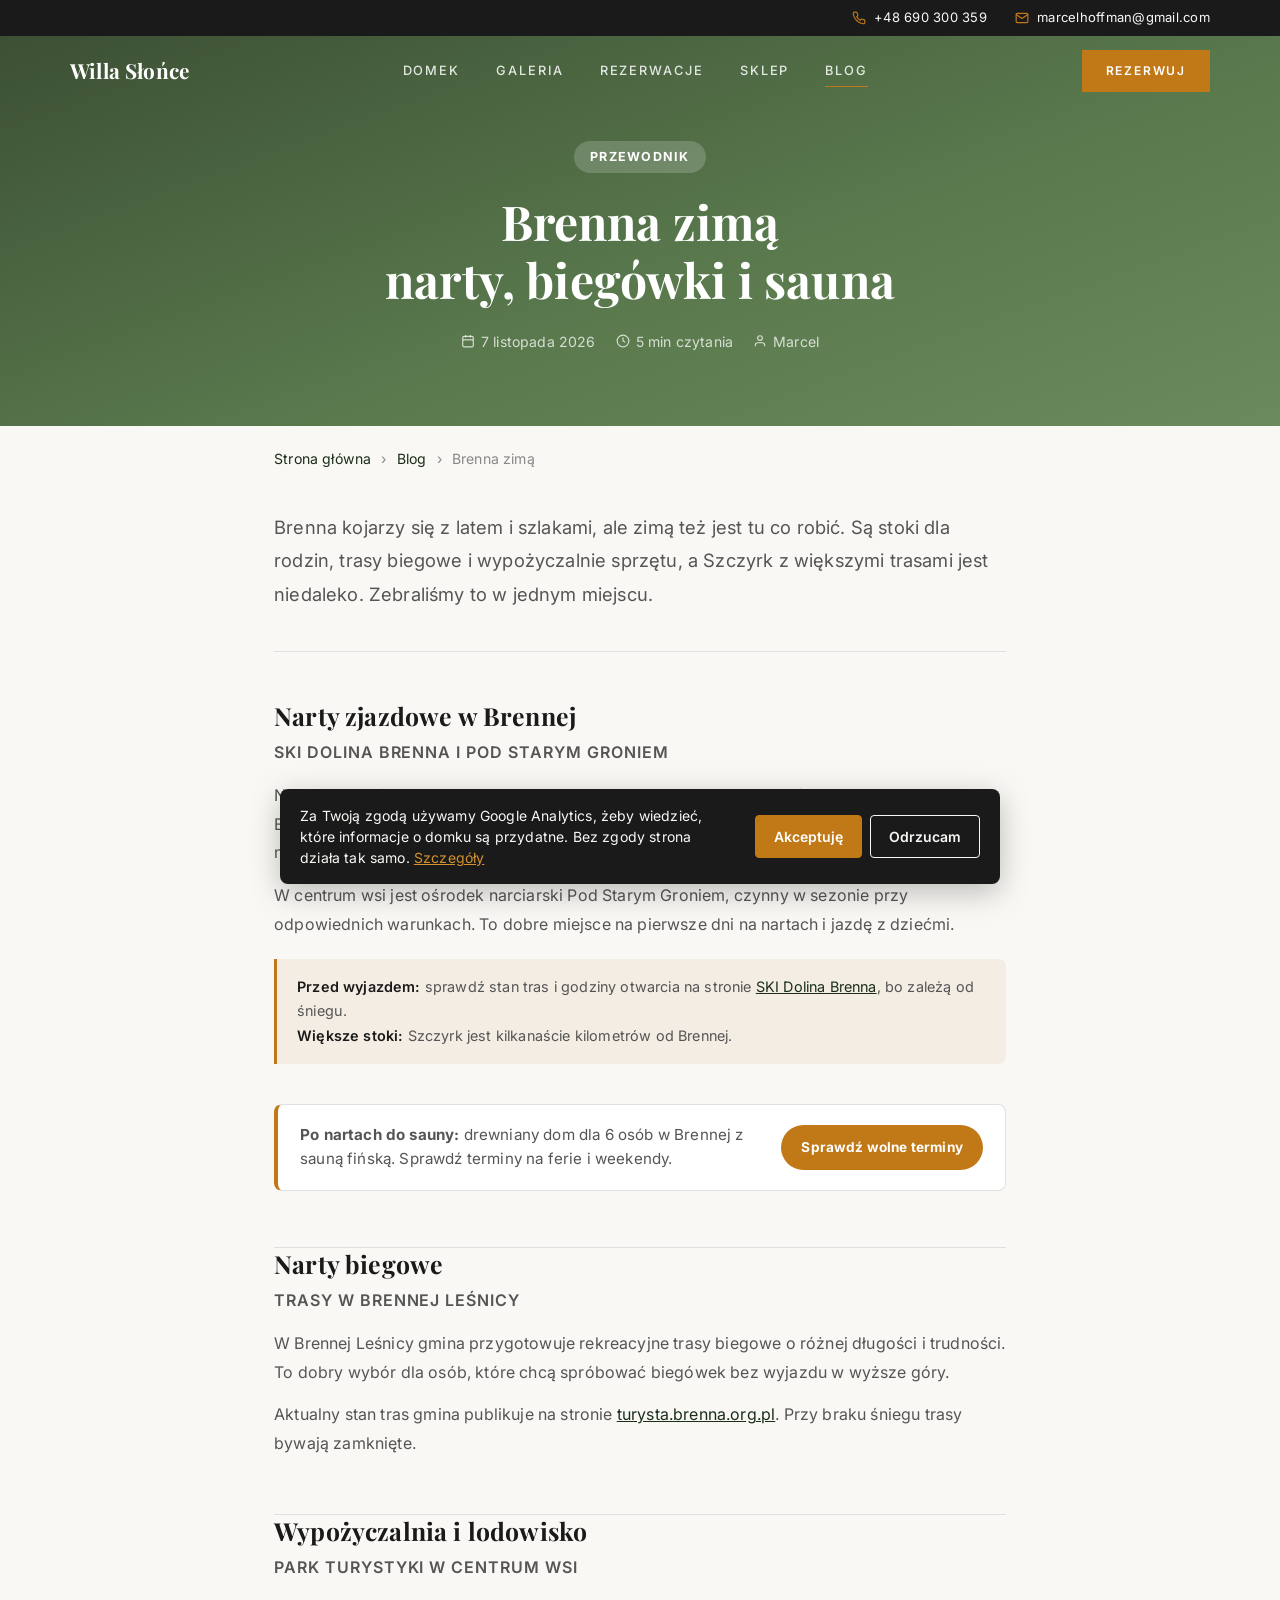
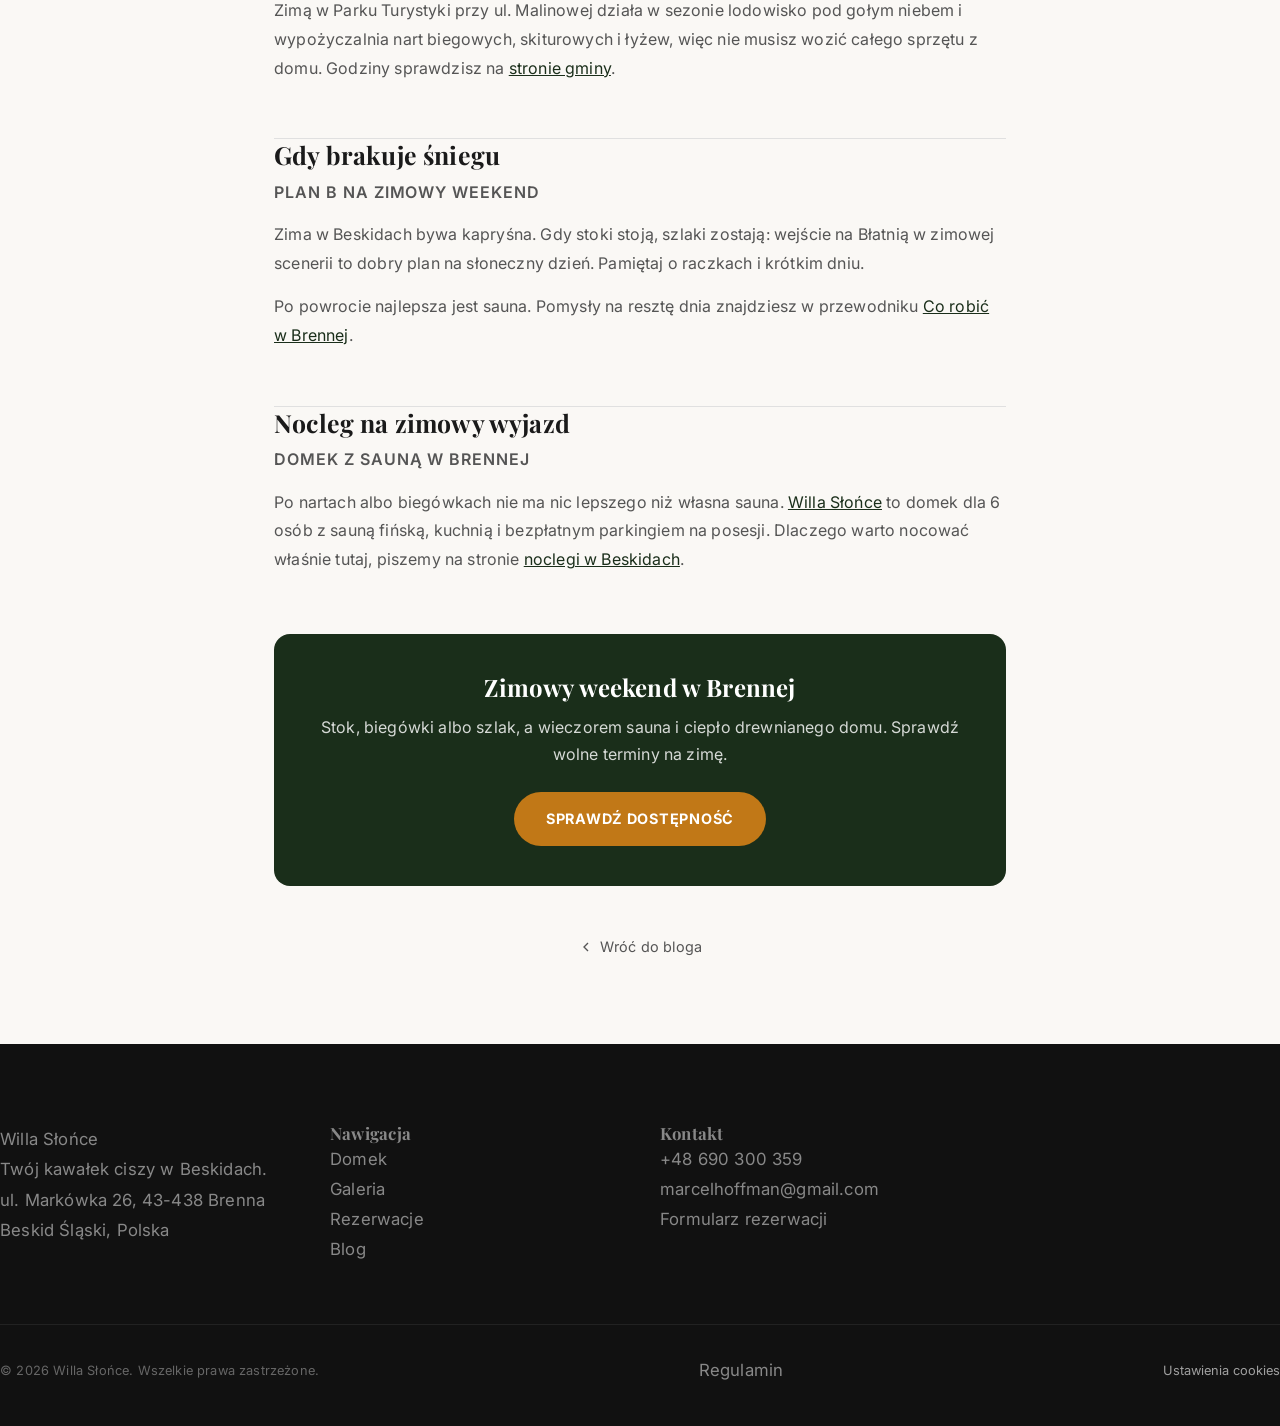
<file: blog/brenna-zima.html>
<!DOCTYPE html>
<html lang="pl">
<head>
    <meta charset="UTF-8">
    <meta name="viewport" content="width=device-width, initial-scale=1.0">
    <title>Brenna zimą: stoki, biegówki i sauna | Willa Słońce</title>
    <meta name="description" content="Brenna zimą: SKI Dolina Brenna i Pod Starym Groniem, biegówki w Leśnicy, wypożyczalnie i plan na dzień bez śniegu. Wieczorem sauna w domku w Beskidach.">
    <meta name="robots" content="index, follow">
    <link rel="canonical" href="https://willaslonce.pl/blog/brenna-zima.html">

    <!-- Open Graph -->
    <meta property="og:title" content="Brenna zimą: stoki, biegówki i sauna | Willa Słońce">
    <meta property="og:description" content="Brenna zimą: stoki SKI Dolina Brenna i Pod Starym Groniem, trasy biegowe w Leśnicy, wypożyczalnia sprzętu i co robić, gdy brakuje śniegu. Beskid Śląski.">
    <meta property="og:image" content="https://willaslonce.pl/img/sauna-zewnatrz.jpg">
    <meta property="og:url" content="https://willaslonce.pl/blog/brenna-zima.html">
    <meta property="og:type" content="article">
    <meta property="og:locale" content="pl_PL">
    <meta property="og:site_name" content="Willa Słońce">

    <script type="application/ld+json">
    {
        "@context": "https://schema.org",
        "@type": "Article",
        "headline": "Brenna zimą - narty, biegówki i sauna",
        "description": "Brenna zimą: stoki SKI Dolina Brenna i Pod Starym Groniem, trasy biegowe w Leśnicy, wypożyczalnia sprzętu i co robić, gdy brakuje śniegu. Beskid Śląski.",
        "image": "https://willaslonce.pl/img/sauna-zewnatrz.jpg",
        "datePublished": "2026-11-07",
        "dateModified": "2026-11-18",
        "author": {
            "@type": "Person",
            "name": "Marcel",
            "url": "https://willaslonce.pl/"
        },
        "publisher": {
            "@type": "Organization",
            "name": "Willa Słońce",
            "url": "https://willaslonce.pl/",
            "logo": {
                "@type": "ImageObject",
                "url": "https://willaslonce.pl/img/sauna-zewnatrz.jpg"
            }
        },
        "mainEntityOfPage": {
            "@type": "WebPage",
            "@id": "https://willaslonce.pl/blog/brenna-zima.html"
        }
    }
    </script>

    <script type="application/ld+json">
    {
        "@context": "https://schema.org",
        "@type": "BreadcrumbList",
        "itemListElement": [
            {
                "@type": "ListItem",
                "position": 1,
                "name": "Strona główna",
                "item": "https://willaslonce.pl/"
            },
            {
                "@type": "ListItem",
                "position": 2,
                "name": "Blog",
                "item": "https://willaslonce.pl/blog.html"
            },
            {
                "@type": "ListItem",
                "position": 3,
                "name": "Brenna zimą",
                "item": "https://willaslonce.pl/blog/brenna-zima.html"
            }
        ]
    }
    </script>


    <!-- Google Fonts -->
    <link rel="preconnect" href="https://fonts.googleapis.com">
    <link rel="preconnect" href="https://fonts.gstatic.com" crossorigin>
    <link href="https://fonts.googleapis.com/css2?family=Playfair+Display:ital,wght@0,400;0,500;0,600;0,700;1,400&amp;family=Inter:wght@300;400;500;600;700&amp;display=swap" rel="stylesheet">

    <!-- CSS -->
    <link rel="stylesheet" href="../css/style.css?v=20261118">

    <style>
        /* Zmienne szablonu artykułu, których brakuje w css/style.css (paleta strony) */
        :root {
            --green-dark: var(--color-bg-forest);
            --copper: var(--color-accent);
            --wood: var(--color-accent-light);
            --beige: #F3EDE4;
            --white: var(--color-white);
            --text-dark: var(--color-text-dark);
            --text-medium: var(--color-text-medium);
            --text-light: var(--color-text-gray);
            --border: var(--color-border);
            --radius: 8px;
            --radius-card: 16px;
            --transition: 0.3s ease;
        }
        .post-hero {
            background: linear-gradient(160deg, #3a4d32 0%, #5a7a4e 60%, #6b8a5e 100%);
            color: #fff;
            padding: 140px 24px 72px;
            text-align: center;
        }

        .post-category {
            display: inline-block;
            background: rgba(255,255,255,0.18);
            color: #fff;
            font-size: 0.78rem;
            font-weight: 700;
            letter-spacing: 0.1em;
            text-transform: uppercase;
            padding: 5px 16px;
            border-radius: 50px;
            margin-bottom: 20px;
        }

        .post-hero h1 {
            color: #fff;
            font-size: clamp(1.9rem, 4vw, 3rem);
            max-width: 720px;
            margin: 0 auto 20px;
            line-height: 1.2;
        }

        .post-meta {
            display: flex;
            align-items: center;
            justify-content: center;
            gap: 20px;
            font-size: 0.88rem;
            color: rgba(255,255,255,0.75);
            flex-wrap: wrap;
        }

        .post-meta span {
            display: flex;
            align-items: center;
            gap: 6px;
        }

        .breadcrumbs {
            padding: 20px 24px 0;
            font-size: 0.88rem;
            color: var(--text-light);
            max-width: 780px;
            margin: 0 auto;
        }

        .breadcrumbs a {
            color: var(--green-dark);
            text-decoration: none;
        }

        .breadcrumbs a:hover { color: var(--copper); }
        .breadcrumbs .sep { margin: 0 6px; color: var(--text-light); }

        .post-body {
            max-width: 780px;
            margin: 40px auto 80px;
            padding: 0 24px;
        }

        .post-intro {
            font-size: 1.15rem;
            line-height: 1.8;
            color: var(--text-medium);
            margin-bottom: 48px;
            padding-bottom: 40px;
            border-bottom: 1px solid var(--border);
        }

        .attraction {
            margin-bottom: 56px;
        }

        .attraction-number {
            display: inline-flex;
            align-items: center;
            justify-content: center;
            width: 40px;
            height: 40px;
            background: var(--green-dark);
            color: var(--white);
            border-radius: 50%;
            font-weight: 700;
            font-size: 1rem;
            font-family: var(--font-sans);
            margin-bottom: 16px;
        }

        .attraction h2 {
            font-size: 1.55rem;
            color: var(--text-dark);
            margin-bottom: 6px;
            line-height: 1.3;
        }

        .attraction-subtitle {
            font-size: 0.88rem;
            color: var(--copper);
            font-weight: 600;
            text-transform: uppercase;
            letter-spacing: 0.06em;
            margin-bottom: 16px;
        }

        .attraction p {
            font-size: 1rem;
            line-height: 1.8;
            color: var(--text-medium);
            margin-bottom: 14px;
        }

        .attraction-info {
            background: var(--beige);
            border-left: 3px solid var(--copper);
            border-radius: 0 var(--radius) var(--radius) 0;
            padding: 16px 20px;
            margin-top: 20px;
            font-size: 0.9rem;
            color: var(--text-medium);
            line-height: 1.7;
        }

        .attraction-info strong {
            color: var(--text-dark);
            font-weight: 600;
        }

        .attraction-divider {
            border: none;
            border-top: 1px solid var(--border);
            margin: 56px 0 0;
        }

        .post-cta-mini {
            display: flex;
            flex-wrap: wrap;
            align-items: center;
            justify-content: space-between;
            gap: 12px 20px;
            margin: 40px 0 0;
            padding: 18px 22px;
            border: 1px solid var(--border);
            border-left: 4px solid var(--copper);
            border-radius: 8px;
            background: var(--white);
        }
        .post-cta-mini p { margin: 0; flex: 1 1 260px; font-size: 0.95rem; line-height: 1.6; }
        .post-cta-mini a {
            background: var(--copper);
            color: var(--white);
            padding: 10px 20px;
            border-radius: 50px;
            text-decoration: none;
            font-weight: 700;
            font-size: 0.85rem;
            white-space: nowrap;
        }
        .post-cta-mini a:hover { background: var(--wood); }

        .post-cta {
            background: var(--green-dark);
            border-radius: var(--radius-card);
            padding: 40px;
            text-align: center;
            margin-top: 60px;
            color: var(--white);
        }

        .post-cta h3 {
            color: var(--white);
            font-size: 1.5rem;
            margin-bottom: 12px;
        }

        .post-cta p {
            color: rgba(255,255,255,0.82);
            margin-bottom: 24px;
            font-size: 1rem;
            line-height: 1.7;
        }

        .post-cta .btn {
            background: var(--copper);
            color: var(--white);
            padding: 14px 32px;
            border-radius: 50px;
            text-decoration: none;
            font-weight: 700;
            font-size: 0.9rem;
            letter-spacing: 0.05em;
            text-transform: uppercase;
            display: inline-block;
            transition: background var(--transition);
        }

        .post-cta .btn:hover { background: var(--wood); }

        .post-back {
            text-align: center;
            margin-top: 48px;
        }

        .post-back a {
            color: var(--text-medium);
            text-decoration: none;
            font-size: 0.9rem;
            display: inline-flex;
            align-items: center;
            gap: 6px;
            transition: color var(--transition);
        }

        .post-back a:hover { color: var(--copper); }

        .post-body p a, .attraction-info a { color: var(--green-dark); text-decoration: underline; }
        .post-body p a:hover, .attraction-info a:hover { color: var(--copper); }
        @media (max-width: 767px) {
            .post-hero { padding: 110px 16px 56px; }
            .post-body { padding: 0 16px; margin-top: 32px; }
            .post-cta { padding: 28px 20px; }
            .attraction h2 { font-size: 1.3rem; }
        }
    </style>
</head>
<body>

    <!-- NAWIGACJA -->
    <!-- Pasek kontaktowy -->
    <div class="topbar">
        <div class="topbar-container">
            <a href="tel:+48690300359" class="topbar-link">
                <svg width="14" height="14" viewBox="0 0 24 24" fill="none" stroke="currentColor" stroke-width="2" stroke-linecap="round" stroke-linejoin="round"><path d="M22 16.92v3a2 2 0 0 1-2.18 2 19.79 19.79 0 0 1-8.63-3.07 19.5 19.5 0 0 1-6-6 19.79 19.79 0 0 1-3.07-8.67A2 2 0 0 1 4.11 2h3a2 2 0 0 1 2 1.72c.127.96.361 1.903.7 2.81a2 2 0 0 1-.45 2.11L8.09 9.91a16 16 0 0 0 6 6l1.27-1.27a2 2 0 0 1 2.11-.45c.907.339 1.85.573 2.81.7A2 2 0 0 1 22 16.92z"/></svg>
                +48 690 300 359
            </a>
            <a href="mailto:marcelhoffman@gmail.com" class="topbar-link">
                <svg width="14" height="14" viewBox="0 0 24 24" fill="none" stroke="currentColor" stroke-width="2" stroke-linecap="round" stroke-linejoin="round"><path d="M4 4h16c1.1 0 2 .9 2 2v12c0 1.1-.9 2-2 2H4c-1.1 0-2-.9-2-2V6c0-1.1.9-2 2-2z"/><polyline points="22,6 12,13 2,6"/></svg>
                marcelhoffman@gmail.com
            </a>
        </div>
    </div>

    <nav class="nav" id="nav">
        <div class="nav-container">
            <a href="../index.html" class="nav-logo">Willa Słońce</a>
            <div class="nav-links" id="navLinks">
                <a href="../index.html#o-domku" class="nav-link">Domek</a>
                <a href="../galeria.html" class="nav-link">Galeria</a>
                <a href="../rezerwacje.html" class="nav-link">Rezerwacje</a>
                <a href="../sklep.html" class="nav-link">Sklep</a>
                <a href="../blog.html" class="nav-link active">Blog</a>
            </div>
            <a href="../rezerwacje.html" class="nav-cta">Rezerwuj</a>
            <button class="hamburger" id="hamburger" aria-label="Otwórz menu">
                <span></span><span></span><span></span>
            </button>
        </div>
    </nav>

    <div class="mobile-menu" id="mobileMenu">
        <div class="mobile-menu-content">
            <a href="../index.html#o-domku" class="mobile-menu-link">Domek</a>
            <a href="../galeria.html" class="mobile-menu-link">Galeria</a>
            <a href="../rezerwacje.html" class="mobile-menu-link">Rezerwacje</a>
            <a href="../sklep.html" class="mobile-menu-link">Sklep</a>
            <a href="../blog.html" class="mobile-menu-link">Blog</a>
            <a href="../rezerwacje.html" class="mobile-menu-cta">Rezerwuj</a>
        </div>
    </div>

    <!-- POST HERO -->
    <section class="post-hero">
        <span class="post-category">Przewodnik</span>
        <h1>Brenna zimą<br>narty, biegówki i sauna</h1>
        <div class="post-meta">
            <span>
                <svg width="14" height="14" viewBox="0 0 24 24" fill="none" stroke="currentColor" stroke-width="2"><rect x="3" y="4" width="18" height="18" rx="2"/><line x1="16" y1="2" x2="16" y2="6"/><line x1="8" y1="2" x2="8" y2="6"/><line x1="3" y1="10" x2="21" y2="10"/></svg>
                7 listopada 2026
            </span>
            <span>
                <svg width="14" height="14" viewBox="0 0 24 24" fill="none" stroke="currentColor" stroke-width="2"><circle cx="12" cy="12" r="10"/><polyline points="12 6 12 12 16 14"/></svg>
                5 min czytania
            </span>
            <span>
                <svg width="14" height="14" viewBox="0 0 24 24" fill="none" stroke="currentColor" stroke-width="2"><path d="M20 21v-2a4 4 0 0 0-4-4H8a4 4 0 0 0-4 4v2"/><circle cx="12" cy="7" r="4"/></svg>
                Marcel
            </span>
        </div>
    </section>

    <!-- BREADCRUMBS -->
    <div class="breadcrumbs">
        <a href="../index.html">Strona główna</a>
        <span class="sep">›</span>
        <a href="../blog.html">Blog</a>
        <span class="sep">›</span>
        Brenna zimą
    </div>

    <!-- ARTYKUŁ -->
    <article class="post-body">
        <p class="post-intro">
            Brenna kojarzy się z latem i szlakami, ale zimą też jest tu co robić. Są stoki dla rodzin, trasy biegowe i wypożyczalnie sprzętu, a Szczyrk z większymi trasami jest niedaleko. Zebraliśmy to w jednym miejscu.
        </p>

        <div class="attraction">
            <h2>Narty zjazdowe w Brennej</h2>
            <p class="attraction-subtitle">SKI Dolina Brenna i Pod Starym Groniem</p>
            <p>
                Największy ośrodek w gminie to SKI Dolina Brenna. Od sezonu 2024/25 działa tam pierwsza w Brennej czteroosobowa kolej krzesełkowa i niebieska trasa o długości około 950 metrów, a dla najmłodszych jest strefa do nauki jazdy.
            </p>
            <p>
                W centrum wsi jest ośrodek narciarski Pod Starym Groniem, czynny w sezonie przy odpowiednich warunkach. To dobre miejsce na pierwsze dni na nartach i jazdę z dziećmi.
            </p>
            <div class="attraction-info">
                <strong>Przed wyjazdem:</strong> sprawdź stan tras i godziny otwarcia na stronie <a href="https://skidolina.pl/" rel="noopener">SKI Dolina Brenna</a>, bo zależą od śniegu.<br>
                <strong>Większe stoki:</strong> Szczyrk jest kilkanaście kilometrów od Brennej.
            </div>
            <div class="post-cta-mini">
                <p><strong>Po nartach do sauny:</strong> drewniany dom dla 6 osób w Brennej z sauną fińską. Sprawdź terminy na ferie i weekendy.</p>
                <a href="../rezerwacje.html">Sprawdź wolne terminy</a>
            </div>
        </div>

        <hr class="attraction-divider">

        <div class="attraction">
            <h2>Narty biegowe</h2>
            <p class="attraction-subtitle">Trasy w Brennej Leśnicy</p>
            <p>
                W Brennej Leśnicy gmina przygotowuje rekreacyjne trasy biegowe o różnej długości i trudności. To dobry wybór dla osób, które chcą spróbować biegówek bez wyjazdu w wyższe góry.
            </p>
            <p>
                Aktualny stan tras gmina publikuje na stronie <a href="https://turysta.brenna.org.pl/pl/rekreacyjne-trasy-narciarstwa-biegowego" rel="noopener">turysta.brenna.org.pl</a>. Przy braku śniegu trasy bywają zamknięte.
            </p>
        </div>

        <hr class="attraction-divider">

        <div class="attraction">
            <h2>Wypożyczalnia i lodowisko</h2>
            <p class="attraction-subtitle">Park Turystyki w centrum wsi</p>
            <p>
                Zimą w Parku Turystyki przy ul. Malinowej działa w sezonie lodowisko pod gołym niebem i wypożyczalnia nart biegowych, skiturowych i łyżew, więc nie musisz wozić całego sprzętu z domu. Godziny sprawdzisz na <a href="https://turysta.brenna.org.pl/pl/lodowisko" rel="noopener">stronie gminy</a>.
            </p>
        </div>

        <hr class="attraction-divider">

        <div class="attraction">
            <h2>Gdy brakuje śniegu</h2>
            <p class="attraction-subtitle">Plan B na zimowy weekend</p>
            <p>
                Zima w Beskidach bywa kapryśna. Gdy stoki stoją, szlaki zostają: wejście na Błatnią w zimowej scenerii to dobry plan na słoneczny dzień. Pamiętaj o raczkach i krótkim dniu.
            </p>
            <p>
                Po powrocie najlepsza jest sauna. Pomysły na resztę dnia znajdziesz w przewodniku <a href="co-robic-w-brennej.html">Co robić w Brennej</a>.
            </p>
        </div>

        <hr class="attraction-divider">

        <div class="attraction">
            <h2>Nocleg na zimowy wyjazd</h2>
            <p class="attraction-subtitle">Domek z sauną w Brennej</p>
            <p>
                Po nartach albo biegówkach nie ma nic lepszego niż własna sauna. <a href="../domek-na-wynajem-brenna.html">Willa Słońce</a> to domek dla 6 osób z sauną fińską, kuchnią i bezpłatnym parkingiem na posesji. Dlaczego warto nocować właśnie tutaj, piszemy na stronie <a href="../noclegi-beskidy-brenna.html">noclegi w Beskidach</a>.
            </p>
        </div>

        <div class="post-cta">
            <h3>Zimowy weekend w Brennej</h3>
            <p>
                Stok, biegówki albo szlak, a wieczorem sauna i ciepło drewnianego domu. Sprawdź wolne terminy na zimę.
            </p>
            <a href="../rezerwacje.html" class="btn">Sprawdź dostępność</a>
        </div>

        <div class="post-back">
            <a href="../blog.html">
                <svg width="16" height="16" viewBox="0 0 24 24" fill="none" stroke="currentColor" stroke-width="2"><polyline points="15 18 9 12 15 6"/></svg>
                Wróć do bloga
            </a>
        </div>

    </article>

    <!-- FOOTER -->
    <footer class="footer">
        <div class="footer-grid">
            <div class="footer-brand">
                <div class="footer-logo">Willa Słońce</div>
                <p class="footer-tagline">Twój kawałek ciszy w Beskidach.</p>
                <p class="footer-address">ul. Markówka 26, 43-438 Brenna<br>Beskid Śląski, Polska</p>
            </div>
            <div class="footer-nav">
                <h4>Nawigacja</h4>
                <ul>
                    <li><a href="../index.html#o-domku">Domek</a></li>
                    <li><a href="../galeria.html">Galeria</a></li>
                    <li><a href="../rezerwacje.html">Rezerwacje</a></li>
                    <li><a href="../blog.html">Blog</a></li>
                </ul>
            </div>
            <div class="footer-contact">
                <h4>Kontakt</h4>
                <ul>
                    <li><a href="tel:+48690300359">+48 690 300 359</a></li>
                    <li><a href="mailto:marcelhoffman@gmail.com">marcelhoffman@gmail.com</a></li>
                    <li><a href="../rezerwacje.html">Formularz rezerwacji</a></li>
                </ul>
            </div>
        </div>
        <div class="footer-bottom">
            <p>&copy; 2026 Willa Słońce. Wszelkie prawa zastrzeżone.</p>
            <a href="../regulamin.html">Regulamin</a>
        </div>
    </footer>

    <script src="../js/main.js?v=20261118"></script>
</body>
</html>
</file>
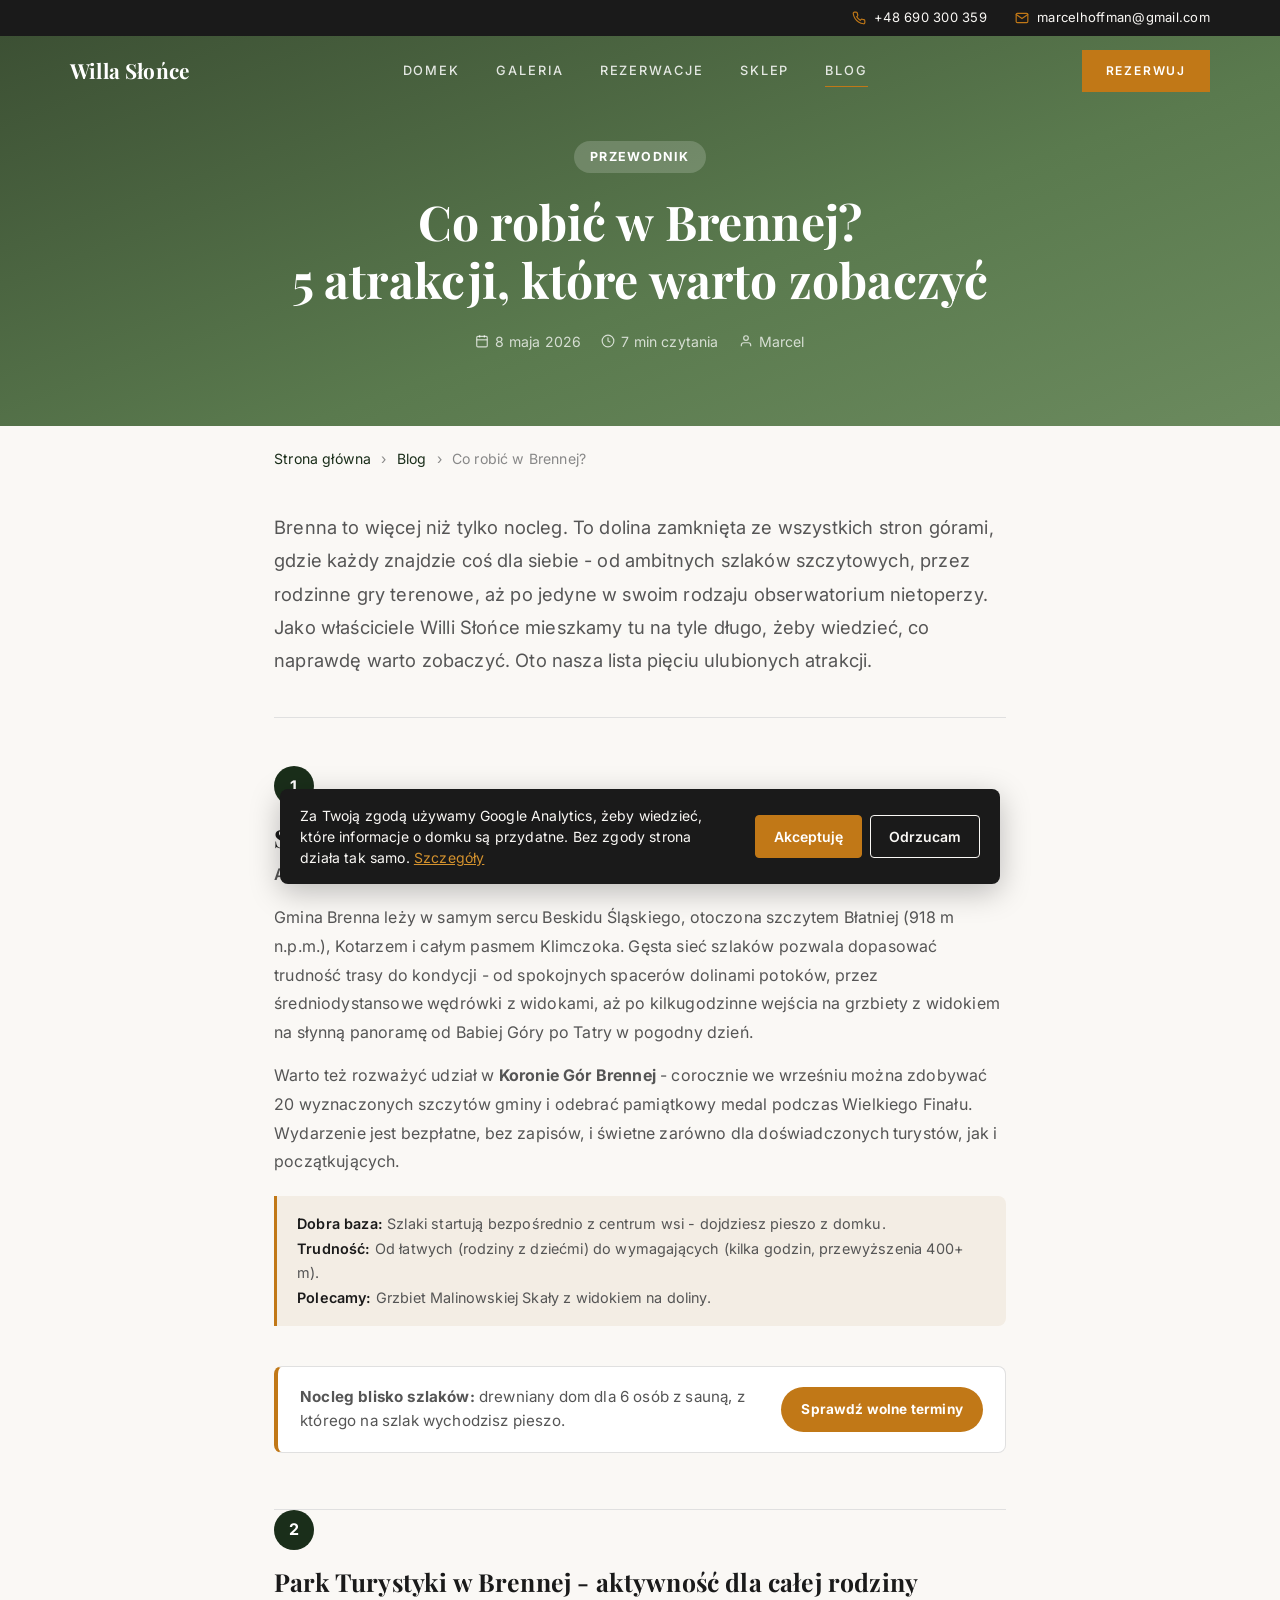
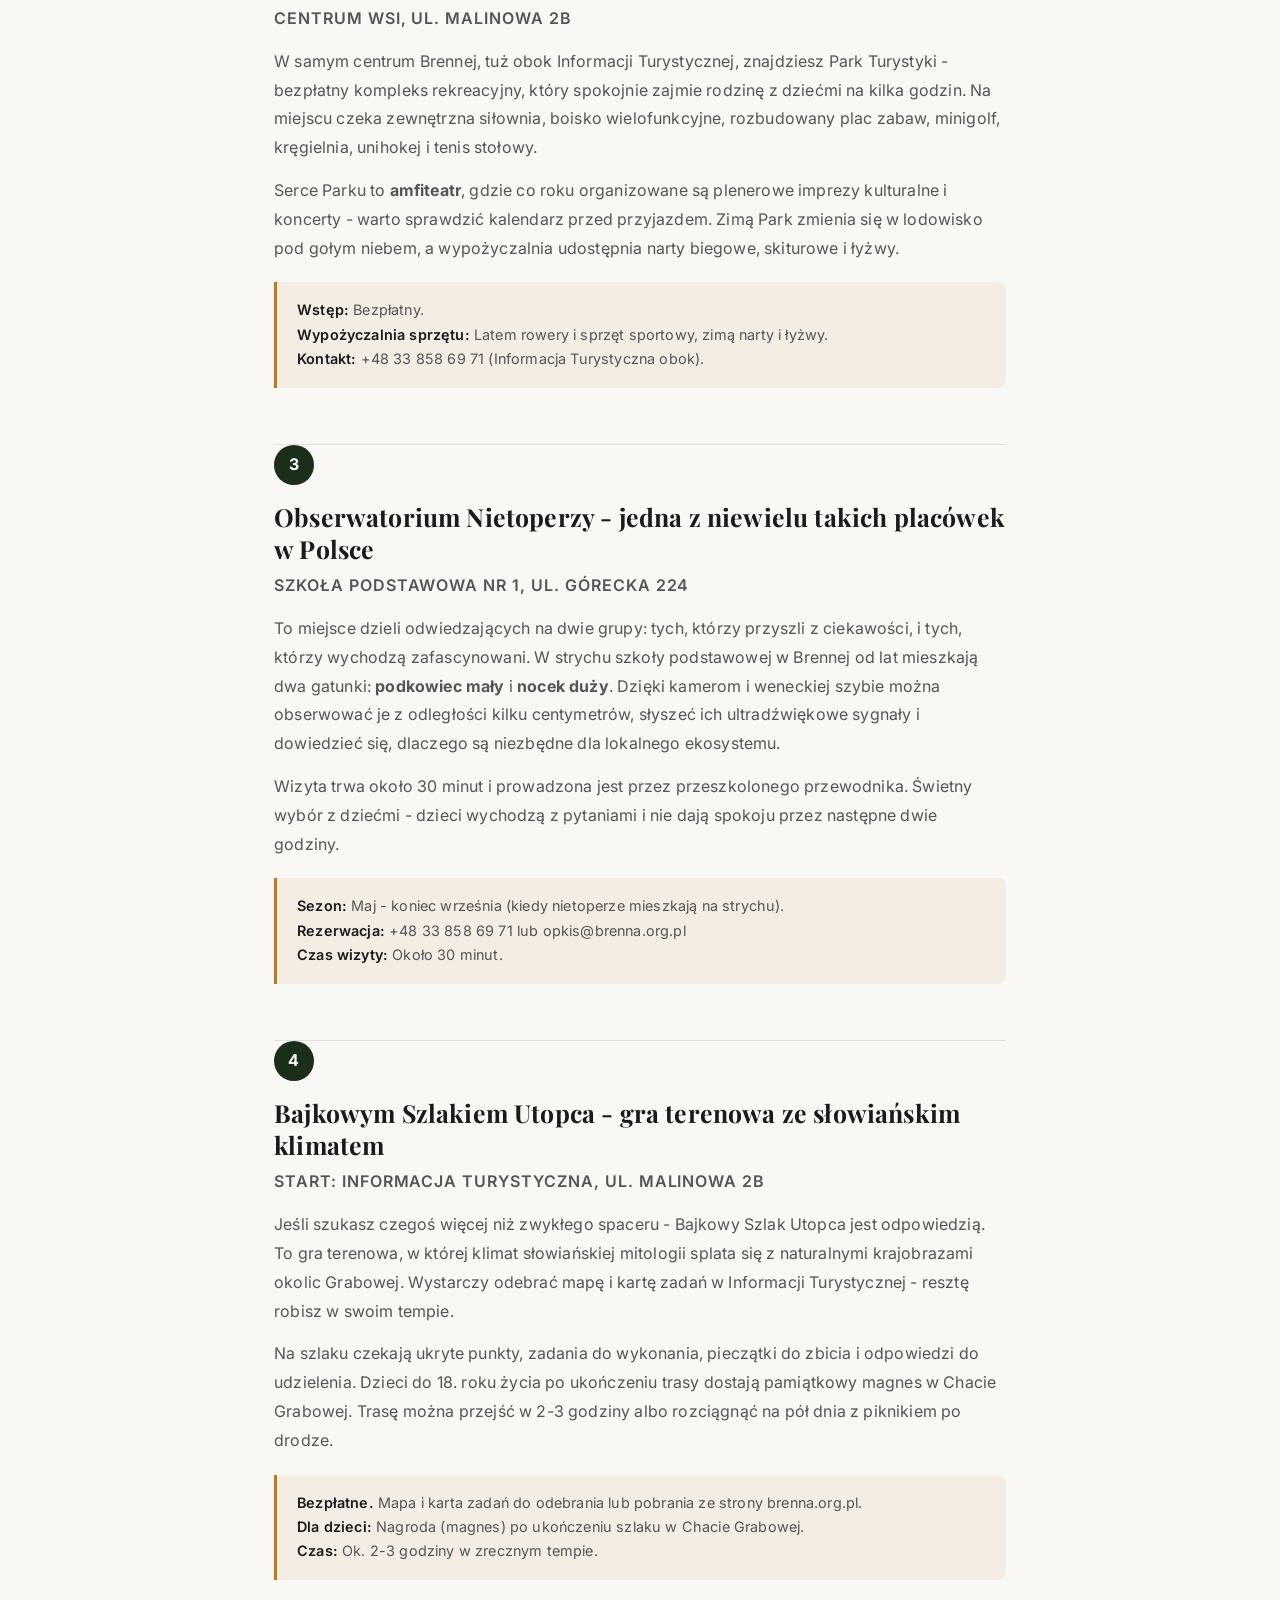
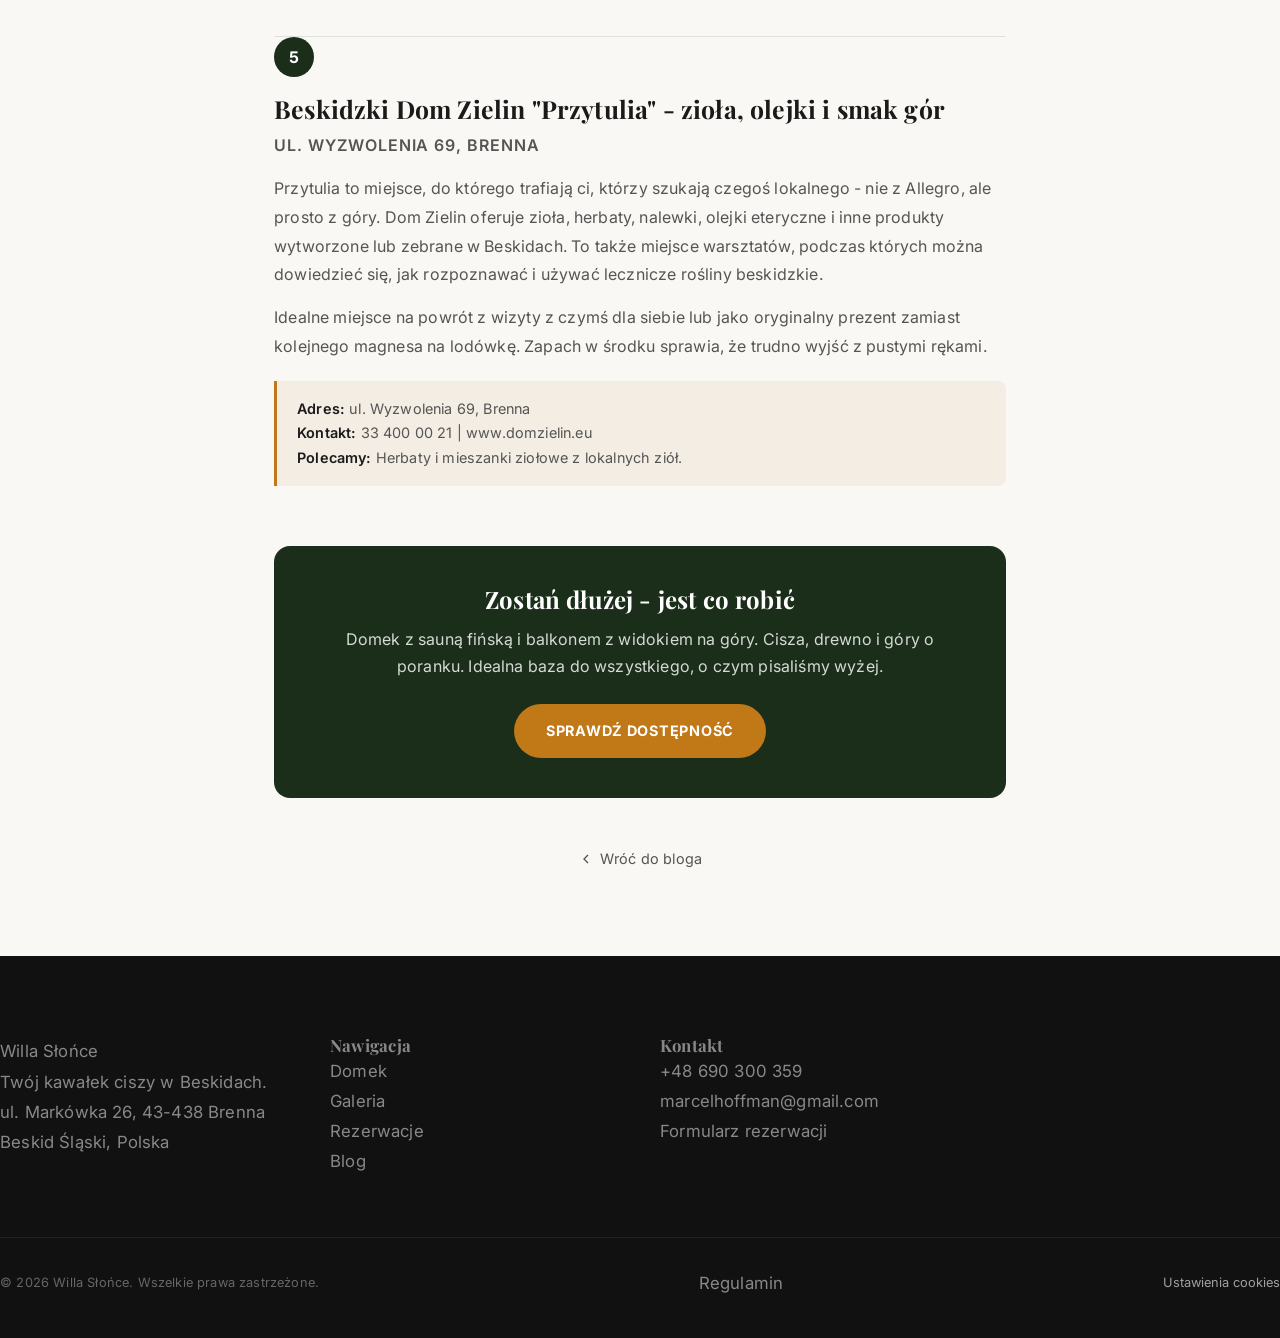
<file: blog/co-robic-w-brennej.html>
<!DOCTYPE html>
<html lang="pl">
<head>
    <meta charset="UTF-8">
    <meta name="viewport" content="width=device-width, initial-scale=1.0">
    <title>Co robić w Brennej? 5 atrakcji na weekend | Willa Słońce</title>
    <meta name="description" content="Błatnia, Park Turystyki, Obserwatorium Nietoperzy, Szlak Utopca i zioła: 5 miejsc w Brennej z adresami i radami. Na szlak dojdziesz pieszo z domku z sauną.">
    <meta name="keywords" content="co robić w brennej, brenna atrakcje, szlaki brenna, beskid śląski atrakcje, brenna co zobaczyć, brenna przewodnik">
    <meta name="robots" content="index, follow">
    <link rel="canonical" href="https://willaslonce.pl/blog/co-robic-w-brennej.html">

    <!-- Open Graph -->
    <meta property="og:title" content="Co robić w Brennej? 5 atrakcji na weekend | Willa Słońce">
    <meta property="og:description" content="Szlaki Błatnia, Park Turystyki, Obserwatorium Nietoperzy i Bajkowy Szlak Utopca - 5 najlepszych atrakcji Brennej w Beskidzie Śląskim.">
    <meta property="og:image" content="https://willaslonce.pl/img/sauna-zewnatrz.jpg">
    <meta property="og:url" content="https://willaslonce.pl/blog/co-robic-w-brennej.html">
    <meta property="og:type" content="article">
    <meta property="og:locale" content="pl_PL">
    <meta property="og:site_name" content="Willa Słońce">
    <meta property="article:published_time" content="2026-05-08">
    <meta property="article:author" content="Marcel">

    <!-- Schema.org Article -->
    <script type="application/ld+json">
    {
        "@context": "https://schema.org",
        "@type": "Article",
        "headline": "Co robić w Brennej? 5 atrakcji Beskidu Śląskiego",
        "description": "Praktyczny przewodnik po atrakcjach Brennej - szlaki Błatnia, Park Turystyki, Obserwatorium Nietoperzy, Bajkowy Szlak Utopca i Dom Zielin.",
        "image": "https://willaslonce.pl/img/sauna-zewnatrz.jpg",
        "datePublished": "2026-05-08",
        "dateModified": "2026-11-18",
        "author": {
            "@type": "Person",
            "name": "Marcel",
            "url": "https://willaslonce.pl"
        },
        "publisher": {
            "@type": "Organization",
            "name": "Willa Słońce",
            "url": "https://willaslonce.pl",
            "logo": {
                "@type": "ImageObject",
                "url": "https://willaslonce.pl/img/sauna-zewnatrz.jpg"
            }
        },
        "mainEntityOfPage": {
            "@type": "WebPage",
            "@id": "https://willaslonce.pl/blog/co-robic-w-brennej.html"
        }
    }
    </script>

    <!-- Schema.org BreadcrumbList -->
    <script type="application/ld+json">
    {
        "@context": "https://schema.org",
        "@type": "BreadcrumbList",
        "itemListElement": [
            {"@type": "ListItem", "position": 1, "name": "Strona główna", "item": "https://willaslonce.pl/"},
            {"@type": "ListItem", "position": 2, "name": "Blog", "item": "https://willaslonce.pl/blog.html"},
            {"@type": "ListItem", "position": 3, "name": "Co robić w Brennej?", "item": "https://willaslonce.pl/blog/co-robic-w-brennej.html"}
        ]
    }
    </script>

    <!-- Favicon -->
    <link rel="icon" href="../favicon.ico" type="image/x-icon">

    <!-- Google Fonts -->
    <link rel="preconnect" href="https://fonts.googleapis.com">
    <link rel="preconnect" href="https://fonts.gstatic.com" crossorigin>
    <link href="https://fonts.googleapis.com/css2?family=Playfair+Display:ital,wght@0,400;0,500;0,600;0,700;1,400&family=Inter:wght@300;400;500;600;700&display=swap" rel="stylesheet">

    <!-- CSS -->
    <link rel="stylesheet" href="../css/style.css?v=20261118">

    <style>
        /* Zmienne szablonu artykułu, których brakuje w css/style.css (paleta strony) */
        :root {
            --green-dark: var(--color-bg-forest);
            --copper: var(--color-accent);
            --wood: var(--color-accent-light);
            --beige: #F3EDE4;
            --white: var(--color-white);
            --text-dark: var(--color-text-dark);
            --text-medium: var(--color-text-medium);
            --text-light: var(--color-text-gray);
            --border: var(--color-border);
            --radius: 8px;
            --radius-card: 16px;
            --transition: 0.3s ease;
        }
        .post-hero {
            background: linear-gradient(160deg, #3a4d32 0%, #5a7a4e 60%, #6b8a5e 100%);
            color: #fff;
            padding: 140px 24px 72px;
            text-align: center;
        }

        .post-category {
            display: inline-block;
            background: rgba(255,255,255,0.18);
            color: #fff;
            font-size: 0.78rem;
            font-weight: 700;
            letter-spacing: 0.1em;
            text-transform: uppercase;
            padding: 5px 16px;
            border-radius: 50px;
            margin-bottom: 20px;
        }

        .post-hero h1 {
            color: #fff;
            font-size: clamp(1.9rem, 4vw, 3rem);
            max-width: 720px;
            margin: 0 auto 20px;
            line-height: 1.2;
        }

        .post-meta {
            display: flex;
            align-items: center;
            justify-content: center;
            gap: 20px;
            font-size: 0.88rem;
            color: rgba(255,255,255,0.75);
            flex-wrap: wrap;
        }

        .post-meta span {
            display: flex;
            align-items: center;
            gap: 6px;
        }

        .breadcrumbs {
            padding: 20px 24px 0;
            font-size: 0.88rem;
            color: var(--text-light);
            max-width: 780px;
            margin: 0 auto;
        }

        .breadcrumbs a {
            color: var(--green-dark);
            text-decoration: none;
        }

        .breadcrumbs a:hover { color: var(--copper); }
        .breadcrumbs .sep { margin: 0 6px; color: var(--text-light); }

        .post-body {
            max-width: 780px;
            margin: 40px auto 80px;
            padding: 0 24px;
        }

        .post-intro {
            font-size: 1.15rem;
            line-height: 1.8;
            color: var(--text-medium);
            margin-bottom: 48px;
            padding-bottom: 40px;
            border-bottom: 1px solid var(--border);
        }

        .attraction {
            margin-bottom: 56px;
        }

        .attraction-number {
            display: inline-flex;
            align-items: center;
            justify-content: center;
            width: 40px;
            height: 40px;
            background: var(--green-dark);
            color: var(--white);
            border-radius: 50%;
            font-weight: 700;
            font-size: 1rem;
            font-family: var(--font-sans);
            margin-bottom: 16px;
        }

        .attraction h2 {
            font-size: 1.55rem;
            color: var(--text-dark);
            margin-bottom: 6px;
            line-height: 1.3;
        }

        .attraction-subtitle {
            font-size: 0.88rem;
            color: var(--copper);
            font-weight: 600;
            text-transform: uppercase;
            letter-spacing: 0.06em;
            margin-bottom: 16px;
        }

        .attraction p {
            font-size: 1rem;
            line-height: 1.8;
            color: var(--text-medium);
            margin-bottom: 14px;
        }

        .attraction-info {
            background: var(--beige);
            border-left: 3px solid var(--copper);
            border-radius: 0 var(--radius) var(--radius) 0;
            padding: 16px 20px;
            margin-top: 20px;
            font-size: 0.9rem;
            color: var(--text-medium);
            line-height: 1.7;
        }

        .attraction-info strong {
            color: var(--text-dark);
            font-weight: 600;
        }

        .attraction-divider {
            border: none;
            border-top: 1px solid var(--border);
            margin: 56px 0 0;
        }

        .post-cta-mini {
            display: flex;
            flex-wrap: wrap;
            align-items: center;
            justify-content: space-between;
            gap: 12px 20px;
            margin: 40px 0 0;
            padding: 18px 22px;
            border: 1px solid var(--border);
            border-left: 4px solid var(--copper);
            border-radius: 8px;
            background: var(--white);
        }
        .post-cta-mini p { margin: 0; flex: 1 1 260px; font-size: 0.95rem; line-height: 1.6; }
        .post-cta-mini a {
            background: var(--copper);
            color: var(--white);
            padding: 10px 20px;
            border-radius: 50px;
            text-decoration: none;
            font-weight: 700;
            font-size: 0.85rem;
            white-space: nowrap;
        }
        .post-cta-mini a:hover { background: var(--wood); }

        .post-cta {
            background: var(--green-dark);
            border-radius: var(--radius-card);
            padding: 40px;
            text-align: center;
            margin-top: 60px;
            color: var(--white);
        }

        .post-cta h3 {
            color: var(--white);
            font-size: 1.5rem;
            margin-bottom: 12px;
        }

        .post-cta p {
            color: rgba(255,255,255,0.82);
            margin-bottom: 24px;
            font-size: 1rem;
            line-height: 1.7;
        }

        .post-cta .btn {
            background: var(--copper);
            color: var(--white);
            padding: 14px 32px;
            border-radius: 50px;
            text-decoration: none;
            font-weight: 700;
            font-size: 0.9rem;
            letter-spacing: 0.05em;
            text-transform: uppercase;
            display: inline-block;
            transition: background var(--transition);
        }

        .post-cta .btn:hover { background: var(--wood); }

        .post-back {
            text-align: center;
            margin-top: 48px;
        }

        .post-back a {
            color: var(--text-medium);
            text-decoration: none;
            font-size: 0.9rem;
            display: inline-flex;
            align-items: center;
            gap: 6px;
            transition: color var(--transition);
        }

        .post-back a:hover { color: var(--copper); }

        @media (max-width: 767px) {
            .post-hero { padding: 110px 16px 56px; }
            .post-body { padding: 0 16px; margin-top: 32px; }
            .post-cta { padding: 28px 20px; }
            .attraction h2 { font-size: 1.3rem; }
        }
    </style>
</head>
<body>

    <!-- NAWIGACJA -->
    <!-- Pasek kontaktowy -->
    <div class="topbar">
        <div class="topbar-container">
            <a href="tel:+48690300359" class="topbar-link">
                <svg width="14" height="14" viewBox="0 0 24 24" fill="none" stroke="currentColor" stroke-width="2" stroke-linecap="round" stroke-linejoin="round"><path d="M22 16.92v3a2 2 0 0 1-2.18 2 19.79 19.79 0 0 1-8.63-3.07 19.5 19.5 0 0 1-6-6 19.79 19.79 0 0 1-3.07-8.67A2 2 0 0 1 4.11 2h3a2 2 0 0 1 2 1.72c.127.96.361 1.903.7 2.81a2 2 0 0 1-.45 2.11L8.09 9.91a16 16 0 0 0 6 6l1.27-1.27a2 2 0 0 1 2.11-.45c.907.339 1.85.573 2.81.7A2 2 0 0 1 22 16.92z"/></svg>
                +48 690 300 359
            </a>
            <a href="mailto:marcelhoffman@gmail.com" class="topbar-link">
                <svg width="14" height="14" viewBox="0 0 24 24" fill="none" stroke="currentColor" stroke-width="2" stroke-linecap="round" stroke-linejoin="round"><path d="M4 4h16c1.1 0 2 .9 2 2v12c0 1.1-.9 2-2 2H4c-1.1 0-2-.9-2-2V6c0-1.1.9-2 2-2z"/><polyline points="22,6 12,13 2,6"/></svg>
                marcelhoffman@gmail.com
            </a>
        </div>
    </div>

    <nav class="nav" id="nav">
        <div class="nav-container">
            <a href="../index.html" class="nav-logo">Willa Słońce</a>
            <div class="nav-links" id="navLinks">
                <a href="../index.html#o-domku" class="nav-link">Domek</a>
                <a href="../galeria.html" class="nav-link">Galeria</a>
                <a href="../rezerwacje.html" class="nav-link">Rezerwacje</a>
                <a href="../sklep.html" class="nav-link">Sklep</a>
                <a href="../blog.html" class="nav-link active">Blog</a>
            </div>
            <a href="../rezerwacje.html" class="nav-cta">Rezerwuj</a>
            <button class="hamburger" id="hamburger" aria-label="Otwórz menu">
                <span></span><span></span><span></span>
            </button>
        </div>
    </nav>

    <div class="mobile-menu" id="mobileMenu">
        <div class="mobile-menu-content">
            <a href="../index.html#o-domku" class="mobile-menu-link">Domek</a>
            <a href="../galeria.html" class="mobile-menu-link">Galeria</a>
            <a href="../rezerwacje.html" class="mobile-menu-link">Rezerwacje</a>
            <a href="../sklep.html" class="mobile-menu-link">Sklep</a>
            <a href="../blog.html" class="mobile-menu-link">Blog</a>
            <a href="../rezerwacje.html" class="mobile-menu-cta">Rezerwuj</a>
        </div>
    </div>

    <!-- POST HERO -->
    <section class="post-hero">
        <span class="post-category">Przewodnik</span>
        <h1>Co robić w Brennej?<br>5 atrakcji, które warto zobaczyć</h1>
        <div class="post-meta">
            <span>
                <svg width="14" height="14" viewBox="0 0 24 24" fill="none" stroke="currentColor" stroke-width="2"><rect x="3" y="4" width="18" height="18" rx="2"/><line x1="16" y1="2" x2="16" y2="6"/><line x1="8" y1="2" x2="8" y2="6"/><line x1="3" y1="10" x2="21" y2="10"/></svg>
                8 maja 2026
            </span>
            <span>
                <svg width="14" height="14" viewBox="0 0 24 24" fill="none" stroke="currentColor" stroke-width="2"><circle cx="12" cy="12" r="10"/><polyline points="12 6 12 12 16 14"/></svg>
                7 min czytania
            </span>
            <span>
                <svg width="14" height="14" viewBox="0 0 24 24" fill="none" stroke="currentColor" stroke-width="2"><path d="M20 21v-2a4 4 0 0 0-4-4H8a4 4 0 0 0-4 4v2"/><circle cx="12" cy="7" r="4"/></svg>
                Marcel
            </span>
        </div>
    </section>

    <!-- BREADCRUMBS -->
    <div class="breadcrumbs">
        <a href="../index.html">Strona główna</a>
        <span class="sep">›</span>
        <a href="../blog.html">Blog</a>
        <span class="sep">›</span>
        Co robić w Brennej?
    </div>

    <!-- ARTYKUŁ -->
    <article class="post-body">

        <p class="post-intro">
            Brenna to więcej niż tylko nocleg. To dolina zamknięta ze wszystkich stron górami, gdzie każdy znajdzie coś dla siebie - od ambitnych szlaków szczytowych, przez rodzinne gry terenowe, aż po jedyne w swoim rodzaju obserwatorium nietoperzy. Jako właściciele Willi Słońce mieszkamy tu na tyle długo, żeby wiedzieć, co naprawdę warto zobaczyć. Oto nasza lista pięciu ulubionych atrakcji.
        </p>

        <!-- 1 -->
        <div class="attraction">
            <div class="attraction-number">1</div>
            <h2>Szlaki górskie - Brenna na własnych nogach</h2>
            <p class="attraction-subtitle">Aktywność na świeżym powietrzu</p>
            <p>
                Gmina Brenna leży w samym sercu Beskidu Śląskiego, otoczona szczytem Błatniej (918 m n.p.m.), Kotarzem i całym pasmem Klimczoka. Gęsta sieć szlaków pozwala dopasować trudność trasy do kondycji - od spokojnych spacerów dolinami potoków, przez średniodystansowe wędrówki z widokami, aż po kilkugodzinne wejścia na grzbiety z widokiem na słynną panoramę od Babiej Góry po Tatry w pogodny dzień.
            </p>
            <p>
                Warto też rozważyć udział w <strong>Koronie Gór Brennej</strong> - corocznie we wrześniu można zdobywać 20 wyznaczonych szczytów gminy i odebrać pamiątkowy medal podczas Wielkiego Finału. Wydarzenie jest bezpłatne, bez zapisów, i świetne zarówno dla doświadczonych turystów, jak i początkujących.
            </p>
            <div class="attraction-info">
                <strong>Dobra baza:</strong> Szlaki startują bezpośrednio z centrum wsi - dojdziesz pieszo z domku.<br>
                <strong>Trudność:</strong> Od łatwych (rodziny z dziećmi) do wymagających (kilka godzin, przewyższenia 400+ m).<br>
                <strong>Polecamy:</strong> Grzbiet Malinowskiej Skały z widokiem na doliny.
            </div>
            <div class="post-cta-mini">
                <p><strong>Nocleg blisko szlaków:</strong> drewniany dom dla 6 osób z sauną, z którego na szlak wychodzisz pieszo.</p>
                <a href="../rezerwacje.html">Sprawdź wolne terminy</a>
            </div>
        </div>
        <hr class="attraction-divider">

        <!-- 2 -->
        <div class="attraction">
            <div class="attraction-number">2</div>
            <h2>Park Turystyki w Brennej - aktywność dla całej rodziny</h2>
            <p class="attraction-subtitle">Centrum wsi, ul. Malinowa 2b</p>
            <p>
                W samym centrum Brennej, tuż obok Informacji Turystycznej, znajdziesz Park Turystyki - bezpłatny kompleks rekreacyjny, który spokojnie zajmie rodzinę z dziećmi na kilka godzin. Na miejscu czeka zewnętrzna siłownia, boisko wielofunkcyjne, rozbudowany plac zabaw, minigolf, kręgielnia, unihokej i tenis stołowy.
            </p>
            <p>
                Serce Parku to <strong>amfiteatr</strong>, gdzie co roku organizowane są plenerowe imprezy kulturalne i koncerty - warto sprawdzić kalendarz przed przyjazdem. Zimą Park zmienia się w lodowisko pod gołym niebem, a wypożyczalnia udostępnia narty biegowe, skiturowe i łyżwy.
            </p>
            <div class="attraction-info">
                <strong>Wstęp:</strong> Bezpłatny.<br>
                <strong>Wypożyczalnia sprzętu:</strong> Latem rowery i sprzęt sportowy, zimą narty i łyżwy.<br>
                <strong>Kontakt:</strong> +48 33 858 69 71 (Informacja Turystyczna obok).
            </div>
        </div>
        <hr class="attraction-divider">

        <!-- 3 -->
        <div class="attraction">
            <div class="attraction-number">3</div>
            <h2>Obserwatorium Nietoperzy - jedna z niewielu takich placówek w Polsce</h2>
            <p class="attraction-subtitle">Szkoła Podstawowa nr 1, ul. Górecka 224</p>
            <p>
                To miejsce dzieli odwiedzających na dwie grupy: tych, którzy przyszli z ciekawości, i tych, którzy wychodzą zafascynowani. W strychu szkoły podstawowej w Brennej od lat mieszkają dwa gatunki: <strong>podkowiec mały</strong> i <strong>nocek duży</strong>. Dzięki kamerom i weneckiej szybie można obserwować je z odległości kilku centymetrów, słyszeć ich ultradźwiękowe sygnały i dowiedzieć się, dlaczego są niezbędne dla lokalnego ekosystemu.
            </p>
            <p>
                Wizyta trwa około 30 minut i prowadzona jest przez przeszkolonego przewodnika. Świetny wybór z dziećmi - dzieci wychodzą z pytaniami i nie dają spokoju przez następne dwie godziny.
            </p>
            <div class="attraction-info">
                <strong>Sezon:</strong> Maj - koniec września (kiedy nietoperze mieszkają na strychu).<br>
                <strong>Rezerwacja:</strong> +48 33 858 69 71 lub opkis@brenna.org.pl<br>
                <strong>Czas wizyty:</strong> Około 30 minut.
            </div>
        </div>
        <hr class="attraction-divider">

        <!-- 4 -->
        <div class="attraction">
            <div class="attraction-number">4</div>
            <h2>Bajkowym Szlakiem Utopca - gra terenowa ze słowiańskim klimatem</h2>
            <p class="attraction-subtitle">Start: Informacja Turystyczna, ul. Malinowa 2b</p>
            <p>
                Jeśli szukasz czegoś więcej niż zwykłego spaceru - Bajkowy Szlak Utopca jest odpowiedzią. To gra terenowa, w której klimat słowiańskiej mitologii splata się z naturalnymi krajobrazami okolic Grabowej. Wystarczy odebrać mapę i kartę zadań w Informacji Turystycznej - resztę robisz w swoim tempie.
            </p>
            <p>
                Na szlaku czekają ukryte punkty, zadania do wykonania, pieczątki do zbicia i odpowiedzi do udzielenia. Dzieci do 18. roku życia po ukończeniu trasy dostają pamiątkowy magnes w Chacie Grabowej. Trasę można przejść w 2-3 godziny albo rozciągnąć na pół dnia z piknikiem po drodze.
            </p>
            <div class="attraction-info">
                <strong>Bezpłatne.</strong> Mapa i karta zadań do odebrania lub pobrania ze strony brenna.org.pl.<br>
                <strong>Dla dzieci:</strong> Nagroda (magnes) po ukończeniu szlaku w Chacie Grabowej.<br>
                <strong>Czas:</strong> Ok. 2-3 godziny w zrecznym tempie.
            </div>
        </div>
        <hr class="attraction-divider">

        <!-- 5 -->
        <div class="attraction">
            <div class="attraction-number">5</div>
            <h2>Beskidzki Dom Zielin "Przytulia" - zioła, olejki i smak gór</h2>
            <p class="attraction-subtitle">ul. Wyzwolenia 69, Brenna</p>
            <p>
                Przytulia to miejsce, do którego trafiają ci, którzy szukają czegoś lokalnego - nie z Allegro, ale prosto z góry. Dom Zielin oferuje zioła, herbaty, nalewki, olejki eteryczne i inne produkty wytworzone lub zebrane w Beskidach. To także miejsce warsztatów, podczas których można dowiedzieć się, jak rozpoznawać i używać lecznicze rośliny beskidzkie.
            </p>
            <p>
                Idealne miejsce na powrót z wizyty z czymś dla siebie lub jako oryginalny prezent zamiast kolejnego magnesa na lodówkę. Zapach w środku sprawia, że trudno wyjść z pustymi rękami.
            </p>
            <div class="attraction-info">
                <strong>Adres:</strong> ul. Wyzwolenia 69, Brenna<br>
                <strong>Kontakt:</strong> 33 400 00 21 | www.domzielin.eu<br>
                <strong>Polecamy:</strong> Herbaty i mieszanki ziołowe z lokalnych ziół.
            </div>
        </div>

        <!-- CTA -->
        <div class="post-cta">
            <h3>Zostań dłużej - jest co robić</h3>
            <p>
                Domek z sauną fińską i balkonem z widokiem na góry. Cisza, drewno i góry o poranku. Idealna baza do wszystkiego, o czym pisaliśmy wyżej.
            </p>
            <a href="../rezerwacje.html" class="btn">Sprawdź dostępność</a>
        </div>

        <div class="post-back">
            <a href="../blog.html">
                <svg width="16" height="16" viewBox="0 0 24 24" fill="none" stroke="currentColor" stroke-width="2"><polyline points="15 18 9 12 15 6"/></svg>
                Wróć do bloga
            </a>
        </div>

    </article>

    <!-- FOOTER -->
    <footer class="footer">
        <div class="footer-grid">
            <div class="footer-brand">
                <div class="footer-logo">Willa Słońce</div>
                <p class="footer-tagline">Twój kawałek ciszy w Beskidach.</p>
                <p class="footer-address">ul. Markówka 26, 43-438 Brenna<br>Beskid Śląski, Polska</p>
            </div>
            <div class="footer-nav">
                <h4>Nawigacja</h4>
                <ul>
                    <li><a href="../index.html#o-domku">Domek</a></li>
                    <li><a href="../galeria.html">Galeria</a></li>
                    <li><a href="../rezerwacje.html">Rezerwacje</a></li>
                    <li><a href="../blog.html">Blog</a></li>
                </ul>
            </div>
            <div class="footer-contact">
                <h4>Kontakt</h4>
                <ul>
                    <li><a href="tel:+48690300359">+48 690 300 359</a></li>
                    <li><a href="mailto:marcelhoffman@gmail.com">marcelhoffman@gmail.com</a></li>
                    <li><a href="../rezerwacje.html">Formularz rezerwacji</a></li>
                </ul>
            </div>
        </div>
        <div class="footer-bottom">
            <p>&copy; 2026 Willa Słońce. Wszelkie prawa zastrzeżone.</p>
            <a href="../regulamin.html">Regulamin</a>
        </div>
    </footer>

    <script src="../js/main.js?v=20261118"></script>
</body>
</html>
</file>
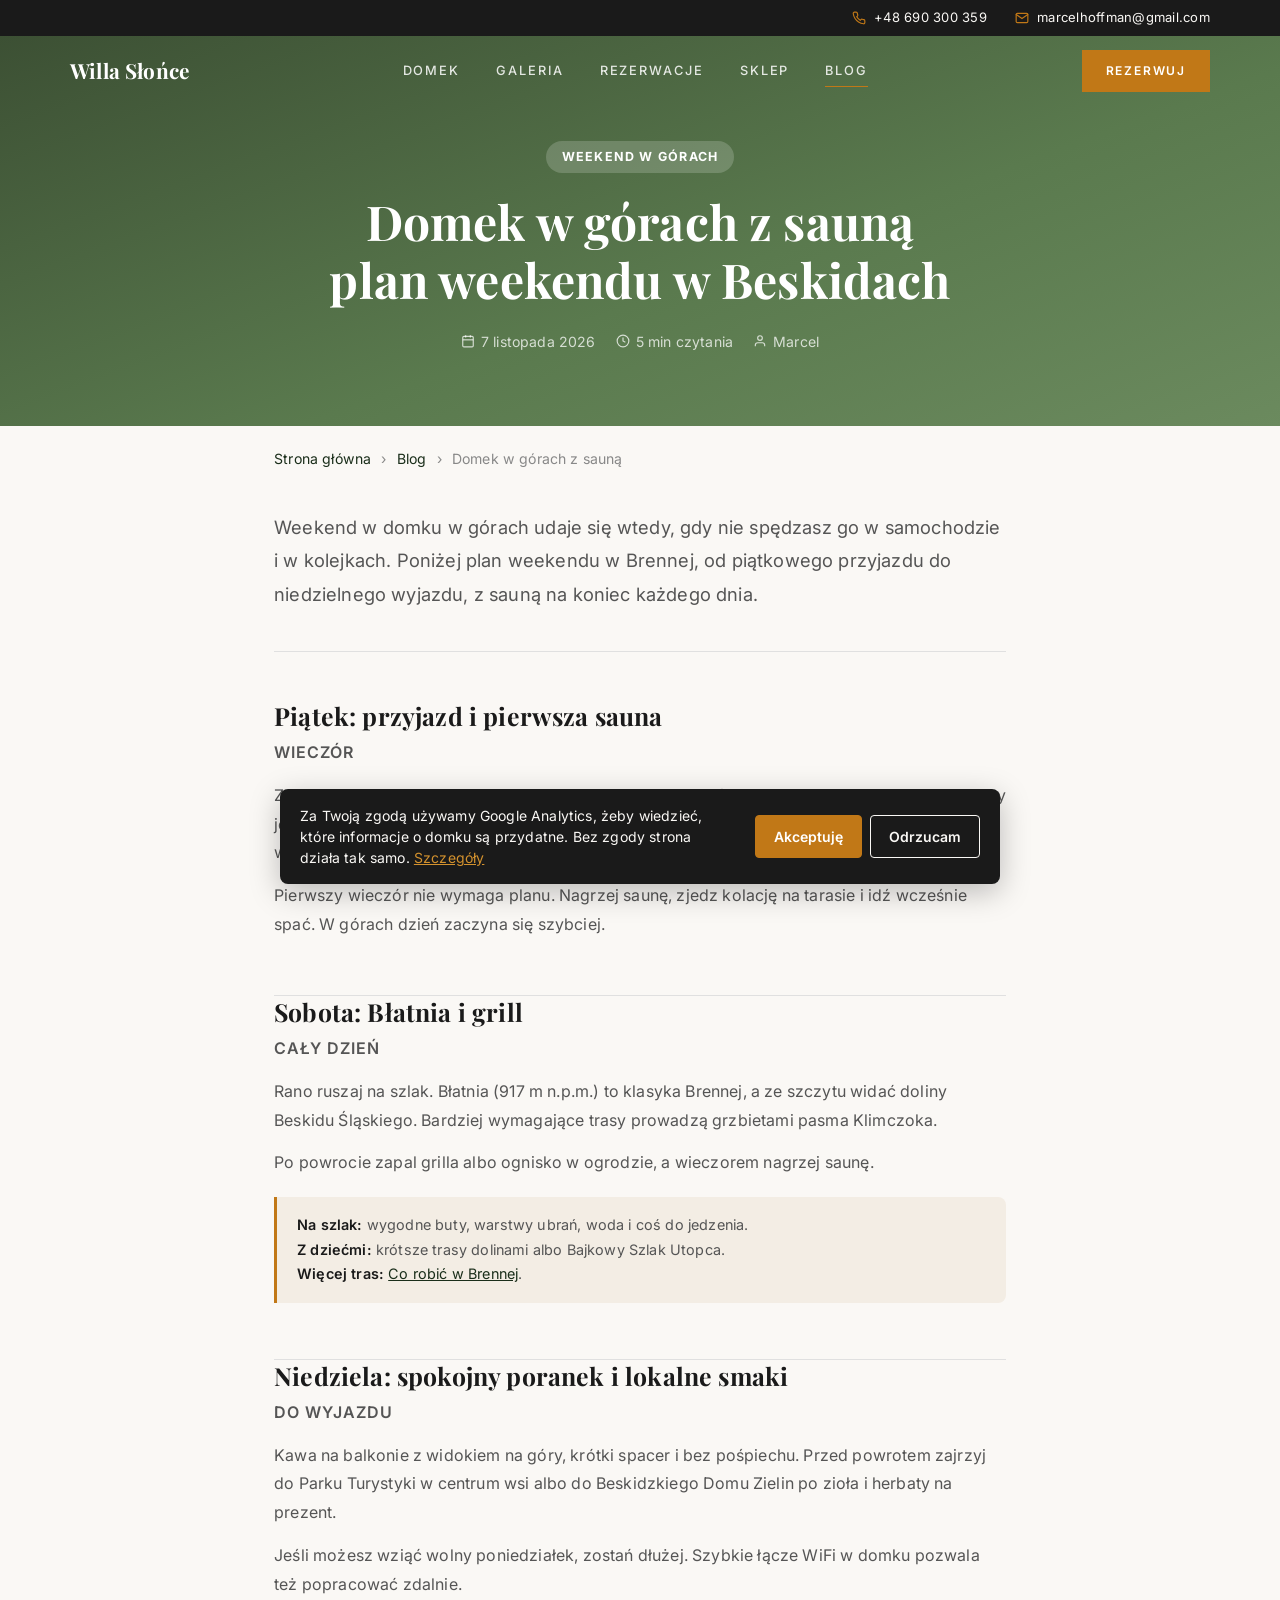
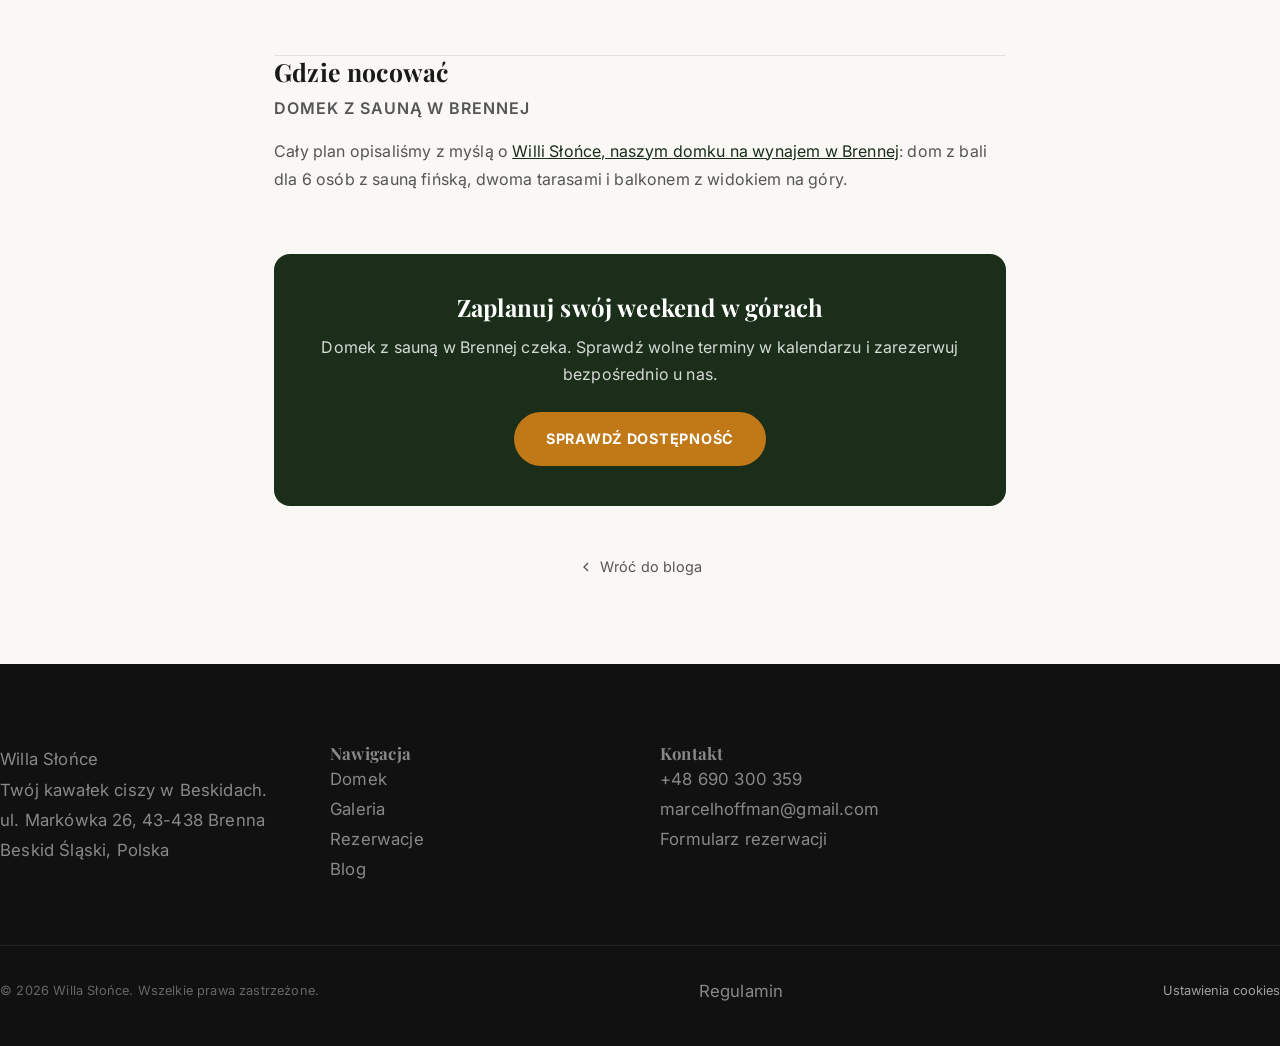
<file: blog/domek-w-gorach-z-sauna.html>
<!DOCTYPE html>
<html lang="pl">
<head>
    <meta charset="UTF-8">
    <meta name="viewport" content="width=device-width, initial-scale=1.0">
    <title>Domek w górach z sauną - plan weekendu w Beskidach | Willa Słońce</title>
    <meta name="description" content="Weekend w domku w górach z sauną: plan od piątku do niedzieli w Brennej, szlak na Błatnią, grill, sauna i praktyczne wskazówki. Beskid Śląski.">
    <meta name="robots" content="index, follow">
    <link rel="canonical" href="https://willaslonce.pl/blog/domek-w-gorach-z-sauna.html">

    <!-- Open Graph -->
    <meta property="og:title" content="Domek w górach z sauną - plan weekendu w Beskidach | Willa Słońce">
    <meta property="og:description" content="Weekend w domku w górach z sauną: plan od piątku do niedzieli w Brennej, szlak na Błatnią, grill, sauna i praktyczne wskazówki. Beskid Śląski.">
    <meta property="og:image" content="https://willaslonce.pl/img/sauna-zewnatrz.jpg">
    <meta property="og:url" content="https://willaslonce.pl/blog/domek-w-gorach-z-sauna.html">
    <meta property="og:type" content="article">
    <meta property="og:locale" content="pl_PL">
    <meta property="og:site_name" content="Willa Słońce">

    <script type="application/ld+json">
    {
        "@context": "https://schema.org",
        "@type": "Article",
        "headline": "Domek w górach z sauną - plan weekendu w Beskidach",
        "description": "Weekend w domku w górach z sauną: plan od piątku do niedzieli w Brennej, szlak na Błatnią, grill, sauna i praktyczne wskazówki. Beskid Śląski.",
        "image": "https://willaslonce.pl/img/sauna-zewnatrz.jpg",
        "datePublished": "2026-11-07",
        "dateModified": "2026-11-07",
        "author": {
            "@type": "Person",
            "name": "Marcel",
            "url": "https://willaslonce.pl/"
        },
        "publisher": {
            "@type": "Organization",
            "name": "Willa Słońce",
            "url": "https://willaslonce.pl/",
            "logo": {
                "@type": "ImageObject",
                "url": "https://willaslonce.pl/img/sauna-zewnatrz.jpg"
            }
        },
        "mainEntityOfPage": {
            "@type": "WebPage",
            "@id": "https://willaslonce.pl/blog/domek-w-gorach-z-sauna.html"
        }
    }
    </script>

    <script type="application/ld+json">
    {
        "@context": "https://schema.org",
        "@type": "BreadcrumbList",
        "itemListElement": [
            {
                "@type": "ListItem",
                "position": 1,
                "name": "Strona główna",
                "item": "https://willaslonce.pl/"
            },
            {
                "@type": "ListItem",
                "position": 2,
                "name": "Blog",
                "item": "https://willaslonce.pl/blog.html"
            },
            {
                "@type": "ListItem",
                "position": 3,
                "name": "Domek w górach z sauną",
                "item": "https://willaslonce.pl/blog/domek-w-gorach-z-sauna.html"
            }
        ]
    }
    </script>


    <!-- Google Fonts -->
    <link rel="preconnect" href="https://fonts.googleapis.com">
    <link rel="preconnect" href="https://fonts.gstatic.com" crossorigin>
    <link href="https://fonts.googleapis.com/css2?family=Playfair+Display:ital,wght@0,400;0,500;0,600;0,700;1,400&amp;family=Inter:wght@300;400;500;600;700&amp;display=swap" rel="stylesheet">

    <!-- CSS -->
    <link rel="stylesheet" href="../css/style.css?v=20261118">

    <style>
        /* Zmienne szablonu artykułu, których brakuje w css/style.css (paleta strony) */
        :root {
            --green-dark: var(--color-bg-forest);
            --copper: var(--color-accent);
            --wood: var(--color-accent-light);
            --beige: #F3EDE4;
            --white: var(--color-white);
            --text-dark: var(--color-text-dark);
            --text-medium: var(--color-text-medium);
            --text-light: var(--color-text-gray);
            --border: var(--color-border);
            --radius: 8px;
            --radius-card: 16px;
            --transition: 0.3s ease;
        }
        .post-hero {
            background: linear-gradient(160deg, #3a4d32 0%, #5a7a4e 60%, #6b8a5e 100%);
            color: #fff;
            padding: 140px 24px 72px;
            text-align: center;
        }

        .post-category {
            display: inline-block;
            background: rgba(255,255,255,0.18);
            color: #fff;
            font-size: 0.78rem;
            font-weight: 700;
            letter-spacing: 0.1em;
            text-transform: uppercase;
            padding: 5px 16px;
            border-radius: 50px;
            margin-bottom: 20px;
        }

        .post-hero h1 {
            color: #fff;
            font-size: clamp(1.9rem, 4vw, 3rem);
            max-width: 720px;
            margin: 0 auto 20px;
            line-height: 1.2;
        }

        .post-meta {
            display: flex;
            align-items: center;
            justify-content: center;
            gap: 20px;
            font-size: 0.88rem;
            color: rgba(255,255,255,0.75);
            flex-wrap: wrap;
        }

        .post-meta span {
            display: flex;
            align-items: center;
            gap: 6px;
        }

        .breadcrumbs {
            padding: 20px 24px 0;
            font-size: 0.88rem;
            color: var(--text-light);
            max-width: 780px;
            margin: 0 auto;
        }

        .breadcrumbs a {
            color: var(--green-dark);
            text-decoration: none;
        }

        .breadcrumbs a:hover { color: var(--copper); }
        .breadcrumbs .sep { margin: 0 6px; color: var(--text-light); }

        .post-body {
            max-width: 780px;
            margin: 40px auto 80px;
            padding: 0 24px;
        }

        .post-intro {
            font-size: 1.15rem;
            line-height: 1.8;
            color: var(--text-medium);
            margin-bottom: 48px;
            padding-bottom: 40px;
            border-bottom: 1px solid var(--border);
        }

        .attraction {
            margin-bottom: 56px;
        }

        .attraction-number {
            display: inline-flex;
            align-items: center;
            justify-content: center;
            width: 40px;
            height: 40px;
            background: var(--green-dark);
            color: var(--white);
            border-radius: 50%;
            font-weight: 700;
            font-size: 1rem;
            font-family: var(--font-sans);
            margin-bottom: 16px;
        }

        .attraction h2 {
            font-size: 1.55rem;
            color: var(--text-dark);
            margin-bottom: 6px;
            line-height: 1.3;
        }

        .attraction-subtitle {
            font-size: 0.88rem;
            color: var(--copper);
            font-weight: 600;
            text-transform: uppercase;
            letter-spacing: 0.06em;
            margin-bottom: 16px;
        }

        .attraction p {
            font-size: 1rem;
            line-height: 1.8;
            color: var(--text-medium);
            margin-bottom: 14px;
        }

        .attraction-info {
            background: var(--beige);
            border-left: 3px solid var(--copper);
            border-radius: 0 var(--radius) var(--radius) 0;
            padding: 16px 20px;
            margin-top: 20px;
            font-size: 0.9rem;
            color: var(--text-medium);
            line-height: 1.7;
        }

        .attraction-info strong {
            color: var(--text-dark);
            font-weight: 600;
        }

        .attraction-divider {
            border: none;
            border-top: 1px solid var(--border);
            margin: 56px 0 0;
        }

        .post-cta {
            background: var(--green-dark);
            border-radius: var(--radius-card);
            padding: 40px;
            text-align: center;
            margin-top: 60px;
            color: var(--white);
        }

        .post-cta h3 {
            color: var(--white);
            font-size: 1.5rem;
            margin-bottom: 12px;
        }

        .post-cta p {
            color: rgba(255,255,255,0.82);
            margin-bottom: 24px;
            font-size: 1rem;
            line-height: 1.7;
        }

        .post-cta .btn {
            background: var(--copper);
            color: var(--white);
            padding: 14px 32px;
            border-radius: 50px;
            text-decoration: none;
            font-weight: 700;
            font-size: 0.9rem;
            letter-spacing: 0.05em;
            text-transform: uppercase;
            display: inline-block;
            transition: background var(--transition);
        }

        .post-cta .btn:hover { background: var(--wood); }

        .post-back {
            text-align: center;
            margin-top: 48px;
        }

        .post-back a {
            color: var(--text-medium);
            text-decoration: none;
            font-size: 0.9rem;
            display: inline-flex;
            align-items: center;
            gap: 6px;
            transition: color var(--transition);
        }

        .post-back a:hover { color: var(--copper); }

        .post-body p a, .attraction-info a { color: var(--green-dark); text-decoration: underline; }
        .post-body p a:hover, .attraction-info a:hover { color: var(--copper); }
        @media (max-width: 767px) {
            .post-hero { padding: 110px 16px 56px; }
            .post-body { padding: 0 16px; margin-top: 32px; }
            .post-cta { padding: 28px 20px; }
            .attraction h2 { font-size: 1.3rem; }
        }
    </style>
</head>
<body>

    <!-- NAWIGACJA -->
    <!-- Pasek kontaktowy -->
    <div class="topbar">
        <div class="topbar-container">
            <a href="tel:+48690300359" class="topbar-link">
                <svg width="14" height="14" viewBox="0 0 24 24" fill="none" stroke="currentColor" stroke-width="2" stroke-linecap="round" stroke-linejoin="round"><path d="M22 16.92v3a2 2 0 0 1-2.18 2 19.79 19.79 0 0 1-8.63-3.07 19.5 19.5 0 0 1-6-6 19.79 19.79 0 0 1-3.07-8.67A2 2 0 0 1 4.11 2h3a2 2 0 0 1 2 1.72c.127.96.361 1.903.7 2.81a2 2 0 0 1-.45 2.11L8.09 9.91a16 16 0 0 0 6 6l1.27-1.27a2 2 0 0 1 2.11-.45c.907.339 1.85.573 2.81.7A2 2 0 0 1 22 16.92z"/></svg>
                +48 690 300 359
            </a>
            <a href="mailto:marcelhoffman@gmail.com" class="topbar-link">
                <svg width="14" height="14" viewBox="0 0 24 24" fill="none" stroke="currentColor" stroke-width="2" stroke-linecap="round" stroke-linejoin="round"><path d="M4 4h16c1.1 0 2 .9 2 2v12c0 1.1-.9 2-2 2H4c-1.1 0-2-.9-2-2V6c0-1.1.9-2 2-2z"/><polyline points="22,6 12,13 2,6"/></svg>
                marcelhoffman@gmail.com
            </a>
        </div>
    </div>

    <nav class="nav" id="nav">
        <div class="nav-container">
            <a href="../index.html" class="nav-logo">Willa Słońce</a>
            <div class="nav-links" id="navLinks">
                <a href="../index.html#o-domku" class="nav-link">Domek</a>
                <a href="../galeria.html" class="nav-link">Galeria</a>
                <a href="../rezerwacje.html" class="nav-link">Rezerwacje</a>
                <a href="../sklep.html" class="nav-link">Sklep</a>
                <a href="../blog.html" class="nav-link active">Blog</a>
            </div>
            <a href="../rezerwacje.html" class="nav-cta">Rezerwuj</a>
            <button class="hamburger" id="hamburger" aria-label="Otwórz menu">
                <span></span><span></span><span></span>
            </button>
        </div>
    </nav>

    <div class="mobile-menu" id="mobileMenu">
        <div class="mobile-menu-content">
            <a href="../index.html#o-domku" class="mobile-menu-link">Domek</a>
            <a href="../galeria.html" class="mobile-menu-link">Galeria</a>
            <a href="../rezerwacje.html" class="mobile-menu-link">Rezerwacje</a>
            <a href="../sklep.html" class="mobile-menu-link">Sklep</a>
            <a href="../blog.html" class="mobile-menu-link">Blog</a>
            <a href="../rezerwacje.html" class="mobile-menu-cta">Rezerwuj</a>
        </div>
    </div>

    <!-- POST HERO -->
    <section class="post-hero">
        <span class="post-category">Weekend w górach</span>
        <h1>Domek w górach z sauną<br>plan weekendu w Beskidach</h1>
        <div class="post-meta">
            <span>
                <svg width="14" height="14" viewBox="0 0 24 24" fill="none" stroke="currentColor" stroke-width="2"><rect x="3" y="4" width="18" height="18" rx="2"/><line x1="16" y1="2" x2="16" y2="6"/><line x1="8" y1="2" x2="8" y2="6"/><line x1="3" y1="10" x2="21" y2="10"/></svg>
                7 listopada 2026
            </span>
            <span>
                <svg width="14" height="14" viewBox="0 0 24 24" fill="none" stroke="currentColor" stroke-width="2"><circle cx="12" cy="12" r="10"/><polyline points="12 6 12 12 16 14"/></svg>
                5 min czytania
            </span>
            <span>
                <svg width="14" height="14" viewBox="0 0 24 24" fill="none" stroke="currentColor" stroke-width="2"><path d="M20 21v-2a4 4 0 0 0-4-4H8a4 4 0 0 0-4 4v2"/><circle cx="12" cy="7" r="4"/></svg>
                Marcel
            </span>
        </div>
    </section>

    <!-- BREADCRUMBS -->
    <div class="breadcrumbs">
        <a href="../index.html">Strona główna</a>
        <span class="sep">›</span>
        <a href="../blog.html">Blog</a>
        <span class="sep">›</span>
        Domek w górach z sauną
    </div>

    <!-- ARTYKUŁ -->
    <article class="post-body">
        <p class="post-intro">
            Weekend w domku w górach udaje się wtedy, gdy nie spędzasz go w samochodzie i w kolejkach. Poniżej plan weekendu w Brennej, od piątkowego przyjazdu do niedzielnego wyjazdu, z sauną na koniec każdego dnia.
        </p>

        <div class="attraction">
            <h2>Piątek: przyjazd i pierwsza sauna</h2>
            <p class="attraction-subtitle">Wieczór</p>
            <p>
                Z Gliwic czy Katowic do Brennej jedzie się zwykle około półtorej godziny, więc wyjazd po pracy jest realny. Zakupy zrób po drodze albo w Brennej, bo kuchnia w domku jest w pełni wyposażona.
            </p>
            <p>
                Pierwszy wieczór nie wymaga planu. Nagrzej saunę, zjedz kolację na tarasie i idź wcześnie spać. W górach dzień zaczyna się szybciej.
            </p>
        </div>

        <hr class="attraction-divider">

        <div class="attraction">
            <h2>Sobota: Błatnia i grill</h2>
            <p class="attraction-subtitle">Cały dzień</p>
            <p>
                Rano ruszaj na szlak. Błatnia (917 m n.p.m.) to klasyka Brennej, a ze szczytu widać doliny Beskidu Śląskiego. Bardziej wymagające trasy prowadzą grzbietami pasma Klimczoka.
            </p>
            <p>
                Po powrocie zapal grilla albo ognisko w ogrodzie, a wieczorem nagrzej saunę.
            </p>
            <div class="attraction-info">
                <strong>Na szlak:</strong> wygodne buty, warstwy ubrań, woda i coś do jedzenia.<br>
                <strong>Z dziećmi:</strong> krótsze trasy dolinami albo Bajkowy Szlak Utopca.<br>
                <strong>Więcej tras:</strong> <a href="co-robic-w-brennej.html">Co robić w Brennej</a>.
            </div>
        </div>

        <hr class="attraction-divider">

        <div class="attraction">
            <h2>Niedziela: spokojny poranek i lokalne smaki</h2>
            <p class="attraction-subtitle">Do wyjazdu</p>
            <p>
                Kawa na balkonie z widokiem na góry, krótki spacer i bez pośpiechu. Przed powrotem zajrzyj do Parku Turystyki w centrum wsi albo do Beskidzkiego Domu Zielin po zioła i herbaty na prezent.
            </p>
            <p>
                Jeśli możesz wziąć wolny poniedziałek, zostań dłużej. Szybkie łącze WiFi w domku pozwala też popracować zdalnie.
            </p>
        </div>

        <hr class="attraction-divider">

        <div class="attraction">
            <h2>Gdzie nocować</h2>
            <p class="attraction-subtitle">Domek z sauną w Brennej</p>
            <p>
                Cały plan opisaliśmy z myślą o <a href="../domek-na-wynajem-brenna.html">Willi Słońce, naszym domku na wynajem w Brennej</a>: dom z bali dla 6 osób z sauną fińską, dwoma tarasami i balkonem z widokiem na góry.
            </p>
        </div>

        <div class="post-cta">
            <h3>Zaplanuj swój weekend w górach</h3>
            <p>
                Domek z sauną w Brennej czeka. Sprawdź wolne terminy w kalendarzu i zarezerwuj bezpośrednio u nas.
            </p>
            <a href="../rezerwacje.html" class="btn">Sprawdź dostępność</a>
        </div>

        <div class="post-back">
            <a href="../blog.html">
                <svg width="16" height="16" viewBox="0 0 24 24" fill="none" stroke="currentColor" stroke-width="2"><polyline points="15 18 9 12 15 6"/></svg>
                Wróć do bloga
            </a>
        </div>

    </article>

    <!-- FOOTER -->
    <footer class="footer">
        <div class="footer-grid">
            <div class="footer-brand">
                <div class="footer-logo">Willa Słońce</div>
                <p class="footer-tagline">Twój kawałek ciszy w Beskidach.</p>
                <p class="footer-address">ul. Markówka 26, 43-438 Brenna<br>Beskid Śląski, Polska</p>
            </div>
            <div class="footer-nav">
                <h4>Nawigacja</h4>
                <ul>
                    <li><a href="../index.html#o-domku">Domek</a></li>
                    <li><a href="../galeria.html">Galeria</a></li>
                    <li><a href="../rezerwacje.html">Rezerwacje</a></li>
                    <li><a href="../blog.html">Blog</a></li>
                </ul>
            </div>
            <div class="footer-contact">
                <h4>Kontakt</h4>
                <ul>
                    <li><a href="tel:+48690300359">+48 690 300 359</a></li>
                    <li><a href="mailto:marcelhoffman@gmail.com">marcelhoffman@gmail.com</a></li>
                    <li><a href="../rezerwacje.html">Formularz rezerwacji</a></li>
                </ul>
            </div>
        </div>
        <div class="footer-bottom">
            <p>&copy; 2026 Willa Słońce. Wszelkie prawa zastrzeżone.</p>
            <a href="../regulamin.html">Regulamin</a>
        </div>
    </footer>

    <script src="../js/main.js?v=20261118"></script>
</body>
</html>
</file>
<file: css/style.css>
/* =============================================
   DOMEK BRENNA - Premium Editorial Style
   Inspiracja: magazyn SIECI + góry
   ============================================= */

/* ----- ZMIENNE ----- */
:root {
    --color-bg-dark: #1a1a1a;
    --color-bg-forest: #1a2e1a;
    --color-bg-light: #FAF8F5;
    --color-white: #FFFFFF;
    --color-accent: #C17817;
    --color-accent-light: #D4922E;
    --color-text-dark: #1a1a1a;
    --color-text-light: #FAF8F5;
    --color-text-gray: #888888;
    --color-text-medium: #555555;
    --color-border: #e0e0e0;
    --font-serif: 'Playfair Display', Georgia, serif;
    --font-sans: 'Inter', -apple-system, BlinkMacSystemFont, sans-serif;
}

/* ----- RESET ----- */
*,
*::before,
*::after {
    margin: 0;
    padding: 0;
    box-sizing: border-box;
}

html {
    scroll-behavior: smooth;
    -webkit-font-smoothing: antialiased;
    -moz-osx-font-smoothing: grayscale;
}

body {
    font-family: var(--font-sans);
    font-size: 1.05rem;
    line-height: 1.8;
    letter-spacing: 0.01em;
    color: var(--color-text-dark);
    background-color: var(--color-bg-light);
    overflow-x: hidden;
}

img {
    max-width: 100%;
    height: auto;
    display: block;
}

a {
    text-decoration: none;
    color: inherit;
    transition: color 0.3s ease;
}

ul {
    list-style: none;
}

/* ----- PASEK POSTĘPU ----- */
.scroll-progress {
    position: fixed;
    top: 0;
    left: 0;
    width: 0%;
    height: 2px;
    background: var(--color-accent);
    z-index: 10000;
    transition: width 0.05s linear;
}

/* ----- TYPOGRAFIA ----- */
h1, h2, h3, h4 {
    font-family: var(--font-serif);
    font-weight: 700;
    line-height: 1.15;
}

h1 {
    font-size: clamp(3rem, 6vw, 5.5rem);
    line-height: 1.1;
}

h2 {
    font-size: clamp(2rem, 4vw, 3.5rem);
}

h3 {
    font-size: clamp(1.2rem, 2vw, 1.5rem);
}

em.accent,
.accent {
    color: var(--color-accent);
    font-style: italic;
}

.section-label {
    display: block;
    font-family: var(--font-sans);
    font-size: 0.75rem;
    font-weight: 500;
    text-transform: uppercase;
    letter-spacing: 0.2em;
    color: var(--color-text-gray);
    margin-bottom: 24px;
}

.section-label-light {
    color: rgba(255, 255, 255, 0.5);
}

.section-heading {
    margin-bottom: 40px;
}

.section-heading-light {
    color: var(--color-white);
}

.section-subtext {
    font-size: 1.1rem;
    color: var(--color-text-medium);
    margin-bottom: 60px;
}

.container {
    max-width: 1100px;
    margin: 0 auto;
    padding: 0 24px;
}

/* ----- PASEK KONTAKTOWY ----- */
.topbar {
    position: fixed;
    top: 0;
    left: 0;
    width: 100%;
    height: 36px;
    background: var(--color-bg-dark);
    z-index: 1001;
    display: flex;
    align-items: center;
}

.topbar-container {
    max-width: 1200px;
    margin: 0 auto;
    padding: 0 30px;
    width: 100%;
    display: flex;
    align-items: center;
    justify-content: flex-end;
    gap: 28px;
}

.topbar-link {
    display: inline-flex;
    align-items: center;
    gap: 8px;
    color: var(--color-text-light);
    font-family: var(--font-sans);
    font-size: 13px;
    letter-spacing: 0.02em;
    text-decoration: none;
    transition: color 0.3s ease;
}

.topbar-link:hover {
    color: var(--color-accent-light);
}

.topbar-link svg {
    color: var(--color-accent);
    flex-shrink: 0;
}

@media (max-width: 480px) {
    .topbar-container {
        padding: 0 16px;
        justify-content: space-between;
        gap: 12px;
    }

    .topbar-link {
        font-size: 12px;
        gap: 6px;
    }
}

/* ----- NAWIGACJA ----- */
.nav {
    position: fixed;
    top: 36px;
    left: 0;
    width: 100%;
    height: 70px;
    z-index: 1000;
    transition: background-color 0.4s ease, box-shadow 0.4s ease;
}

.nav-container {
    max-width: 1200px;
    margin: 0 auto;
    padding: 0 30px;
    height: 100%;
    display: flex;
    align-items: center;
    justify-content: space-between;
}

.nav-logo {
    font-family: var(--font-serif);
    font-size: 1.3rem;
    font-weight: 700;
    color: var(--color-white);
    transition: color 0.4s ease;
    white-space: nowrap;
}

.nav-links {
    display: flex;
    align-items: center;
    gap: 36px;
}

.nav-link {
    font-family: var(--font-sans);
    font-size: 0.8rem;
    font-weight: 500;
    text-transform: uppercase;
    letter-spacing: 0.15em;
    color: rgba(255, 255, 255, 0.85);
    transition: color 0.3s ease;
    position: relative;
}

.nav-link::after {
    content: '';
    position: absolute;
    bottom: -4px;
    left: 0;
    width: 0;
    height: 1px;
    background: var(--color-accent);
    transition: width 0.3s ease;
}

.nav-link:hover::after,
.nav-link.active::after {
    width: 100%;
}

.nav-link:hover {
    color: var(--color-accent);
}

.nav-cta {
    font-family: var(--font-sans);
    font-size: 0.75rem;
    font-weight: 600;
    text-transform: uppercase;
    letter-spacing: 0.15em;
    background: var(--color-accent);
    color: var(--color-white);
    padding: 10px 24px;
    transition: background-color 0.3s ease;
}

.nav-cta:hover {
    background: var(--color-accent-light);
}

/* Nawigacja po przewinięciu (.nav-scrolled) oraz stała jasna na podstronach (.nav-solid) */
.nav-scrolled,
.nav-solid {
    background-color: var(--color-white);
    box-shadow: 0 1px 0 rgba(0, 0, 0, 0.08);
}

.nav-scrolled .nav-logo,
.nav-solid .nav-logo {
    color: var(--color-text-dark);
}

.nav-scrolled .nav-link,
.nav-solid .nav-link {
    color: var(--color-text-dark);
}

.nav-scrolled .nav-link:hover,
.nav-solid .nav-link:hover {
    color: var(--color-accent);
}

/* Hamburger */
.hamburger {
    display: none;
    flex-direction: column;
    justify-content: center;
    align-items: center;
    gap: 5px;
    width: 30px;
    height: 30px;
    background: none;
    border: none;
    cursor: pointer;
    z-index: 1100;
    padding: 0;
}

.hamburger span {
    display: block;
    width: 22px;
    height: 1.5px;
    background: var(--color-white);
    transition: transform 0.3s ease, opacity 0.3s ease, background-color 0.4s ease;
}

.nav-scrolled .hamburger span,
.nav-solid .hamburger span {
    background: var(--color-text-dark);
}

.menu-open .hamburger span:nth-child(1) {
    transform: translateY(6.5px) rotate(45deg);
    background: var(--color-white);
}

.menu-open .hamburger span:nth-child(2) {
    opacity: 0;
}

.menu-open .hamburger span:nth-child(3) {
    transform: translateY(-6.5px) rotate(-45deg);
    background: var(--color-white);
}

/* Menu mobilne */
.mobile-menu {
    position: fixed;
    top: 0;
    left: 0;
    width: 100%;
    height: 100%;
    background: rgba(26, 26, 26, 0.97);
    z-index: 1050;
    display: flex;
    align-items: center;
    justify-content: center;
    opacity: 0;
    pointer-events: none;
    transition: opacity 0.4s ease;
}

.menu-open .mobile-menu {
    opacity: 1;
    pointer-events: all;
}

.mobile-menu-content {
    display: flex;
    flex-direction: column;
    align-items: center;
    gap: 32px;
}

.mobile-menu-link {
    font-family: var(--font-serif);
    font-size: 2rem;
    font-weight: 700;
    color: var(--color-white);
    transition: color 0.3s ease;
}

.mobile-menu-link:hover {
    color: var(--color-accent);
}

.mobile-menu-cta {
    font-family: var(--font-sans);
    font-size: 0.85rem;
    font-weight: 600;
    text-transform: uppercase;
    letter-spacing: 0.15em;
    background: var(--color-accent);
    color: var(--color-white);
    padding: 14px 36px;
    margin-top: 20px;
    transition: background-color 0.3s ease;
}

.mobile-menu-cta:hover {
    background: var(--color-accent-light);
}

/* ----- HERO ----- */
.hero {
    position: relative;
    width: 100%;
    height: 100vh;
    min-height: 600px;
    display: flex;
    align-items: flex-end;
    justify-content: center;
    overflow: hidden;
}

.hero-bg {
    position: absolute;
    top: 0;
    left: 0;
    width: 100%;
    height: 100%;
    background-size: cover;
    background-position: center top;
}

.hero-overlay {
    position: absolute;
    top: 0;
    left: 0;
    width: 100%;
    height: 100%;
    background: linear-gradient(
        to top,
        rgba(0, 0, 0, 0.7) 0%,
        rgba(0, 0, 0, 0.2) 50%,
        rgba(0, 0, 0, 0.3) 100%
    );
}

.hero-content {
    position: relative;
    z-index: 2;
    text-align: center;
    padding: 0 24px 12vh;
    max-width: 900px;
}

.hero-label {
    display: block;
    font-family: var(--font-sans);
    font-size: 0.75rem;
    font-weight: 500;
    text-transform: uppercase;
    letter-spacing: 0.3em;
    color: rgba(255, 255, 255, 0.7);
    margin-bottom: 24px;
}

.hero-title {
    color: var(--color-white);
    margin-bottom: 20px;
}

.hero-subtitle {
    font-family: var(--font-sans);
    font-size: 0.95rem;
    color: rgba(255, 255, 255, 0.7);
    letter-spacing: 0.05em;
    margin-bottom: 40px;
}

.hero-buttons {
    display: flex;
    gap: 16px;
    justify-content: center;
    flex-wrap: wrap;
}

/* Wskaźnik przewijania */
.hero-scroll-indicator {
    position: absolute;
    bottom: 30px;
    left: 50%;
    transform: translateX(-50%);
    z-index: 2;
}

.scroll-line {
    width: 1px;
    height: 60px;
    background: rgba(255, 255, 255, 0.2);
    position: relative;
    overflow: hidden;
}

.scroll-line::after {
    content: '';
    position: absolute;
    top: -100%;
    left: 0;
    width: 100%;
    height: 100%;
    background: var(--color-accent);
    animation: lineDown 2s ease-in-out infinite;
}

@keyframes lineDown {
    0% { top: -100%; }
    100% { top: 100%; }
}

/* Kropki nawigacyjne */
.hero-dots {
    position: absolute;
    right: 30px;
    top: 50%;
    transform: translateY(-50%);
    display: flex;
    flex-direction: column;
    gap: 12px;
    z-index: 2;
}

.dot {
    width: 8px;
    height: 8px;
    border-radius: 50%;
    border: 1px solid rgba(255, 255, 255, 0.4);
    background: transparent;
    transition: background-color 0.3s ease, border-color 0.3s ease;
    cursor: pointer;
}

.dot.active,
.dot:hover {
    background: var(--color-accent);
    border-color: var(--color-accent);
}

/* ----- PRZYCISKI ----- */
.btn {
    display: inline-block;
    font-family: var(--font-sans);
    font-size: 0.78rem;
    font-weight: 600;
    text-transform: uppercase;
    letter-spacing: 0.15em;
    padding: 14px 36px;
    transition: all 0.3s ease;
    cursor: pointer;
    border: none;
    text-align: center;
}

.btn-primary {
    background: var(--color-accent);
    color: var(--color-white);
}

.btn-primary:hover {
    background: var(--color-accent-light);
}

.btn-outline-white {
    background: transparent;
    color: var(--color-white);
    border: 1px solid rgba(255, 255, 255, 0.5);
}

.btn-outline-white:hover {
    border-color: var(--color-white);
    background: rgba(255, 255, 255, 0.1);
}

.btn-submit {
    padding: 16px 48px;
    margin-top: 20px;
}

/* ----- LINK ZE STRZAŁKĄ ----- */
.link-arrow {
    display: inline-block;
    font-family: var(--font-sans);
    font-size: 0.85rem;
    font-weight: 500;
    letter-spacing: 0.05em;
    color: var(--color-text-dark);
    margin-top: 40px;
    transition: color 0.3s ease;
}

.link-arrow:hover {
    color: var(--color-accent);
}

.link-arrow-light {
    color: rgba(255, 255, 255, 0.6);
}

.link-arrow-light:hover {
    color: var(--color-accent);
}

/* ----- SEKCJE ----- */
.section {
    padding: 120px 0;
}

.section-light {
    background: var(--color-bg-light);
    color: var(--color-text-dark);
}

.section-dark {
    background: var(--color-bg-dark);
    color: var(--color-text-light);
}

/* ----- O DOMKU ----- */
.about-grid {
    display: grid;
    grid-template-columns: 1fr 1fr;
    gap: 80px;
    align-items: center;
}

.about-text p {
    color: var(--color-text-medium);
    margin-bottom: 20px;
}

.about-text p:last-child {
    margin-bottom: 0;
}

.about-image img {
    width: 100%;
    height: 600px;
    object-fit: cover;
}

/* ----- WIELKI CYTAT ----- */
.section-quote {
    padding: 150px 0;
}

.big-quote {
    text-align: center;
    max-width: 900px;
    margin: 0 auto;
}

.big-quote p {
    font-family: var(--font-serif);
    font-size: clamp(2rem, 4.5vw, 4rem);
    font-weight: 700;
    line-height: 1.3;
    color: var(--color-text-dark);
}

.big-quote cite {
    display: block;
    margin-top: 40px;
    font-family: var(--font-sans);
    font-size: 0.85rem;
    font-style: normal;
    letter-spacing: 0.05em;
    color: var(--color-text-gray);
}

/* ----- UDOGODNIENIA ----- */
.amenities-grid {
    display: grid;
    grid-template-columns: repeat(3, 1fr);
    gap: 40px;
    margin-top: 60px;
}

.amenity-item {
    padding-top: 30px;
    border-top: 1px solid rgba(255, 255, 255, 0.15);
}

.amenity-item h3 {
    font-family: var(--font-serif);
    font-size: 1.2rem;
    font-weight: 700;
    color: var(--color-white);
    margin-bottom: 8px;
}

.amenity-item p {
    font-size: 0.9rem;
    color: var(--color-text-gray);
    line-height: 1.5;
}

/* ----- GALERIA ----- */
.gallery-grid {
    display: grid;
    grid-template-columns: 2fr 1fr 1fr;
    grid-template-rows: 1fr 1fr;
    gap: 8px;
    margin-top: 50px;
}

.gallery-item {
    overflow: hidden;
    position: relative;
}

.gallery-item img {
    width: 100%;
    height: 100%;
    object-fit: cover;
    transition: transform 0.5s ease;
}

.gallery-item:hover img {
    transform: scale(1.03);
}

.gallery-item::after {
    content: '';
    position: absolute;
    top: 0;
    left: 0;
    width: 100%;
    height: 100%;
    background: rgba(193, 120, 23, 0);
    transition: background 0.5s ease;
    pointer-events: none;
}

.gallery-item:hover::after {
    background: rgba(193, 120, 23, 0.1);
}

.gallery-item-large {
    grid-row: 1 / 3;
    grid-column: 1;
}

.gallery-item-large img {
    min-height: 500px;
}

.gallery-item:not(.gallery-item-large) img {
    min-height: 245px;
}

/* ----- PRZERWA Z PARALLAXEM ----- */
.parallax-break {
    position: relative;
    width: 100%;
    height: 50vh;
    min-height: 350px;
    overflow: hidden;
    display: flex;
    align-items: center;
    justify-content: center;
}

.parallax-bg {
    position: absolute;
    top: -20%;
    left: 0;
    width: 100%;
    height: 140%;
    background-size: cover;
    background-position: center;
    will-change: transform;
}

.parallax-overlay {
    position: absolute;
    top: 0;
    left: 0;
    width: 100%;
    height: 100%;
    background: rgba(0, 0, 0, 0.5);
}

.parallax-text {
    position: relative;
    z-index: 2;
    text-align: center;
    padding: 0 24px;
}

.parallax-text p {
    font-family: var(--font-serif);
    font-size: clamp(2rem, 4vw, 3rem);
    font-weight: 700;
    color: var(--color-white);
    line-height: 1.3;
}

/* ----- CENNIK ----- */
.pricing-cards {
    display: flex;
    gap: 30px;
    justify-content: center;
    margin-bottom: 60px;
}

.pricing-card {
    flex: 1;
    max-width: 320px;
    border: 1px solid var(--color-border);
    padding: 50px 40px;
    text-align: center;
    position: relative;
    transition: border-color 0.3s ease;
}

.pricing-card:hover {
    border-color: var(--color-accent);
}

.pricing-card-featured {
    border-color: var(--color-accent);
}

.pricing-featured-label {
    position: absolute;
    top: -1px;
    left: 50%;
    transform: translateX(-50%) translateY(-50%);
    background: var(--color-accent);
    color: var(--color-white);
    font-family: var(--font-sans);
    font-size: 0.65rem;
    font-weight: 600;
    text-transform: uppercase;
    letter-spacing: 0.15em;
    padding: 5px 16px;
}

.pricing-label {
    display: block;
    font-family: var(--font-sans);
    font-size: 0.75rem;
    font-weight: 500;
    text-transform: uppercase;
    letter-spacing: 0.15em;
    color: var(--color-text-gray);
    margin-bottom: 20px;
}

.pricing-price {
    margin-bottom: 4px;
}

.pricing-amount {
    font-family: var(--font-serif);
    font-size: 3rem;
    font-weight: 700;
    color: var(--color-accent);
}

.pricing-currency {
    font-family: var(--font-serif);
    font-size: 1.5rem;
    font-weight: 700;
    color: var(--color-accent);
}

.pricing-period {
    display: block;
    font-family: var(--font-sans);
    font-size: 0.85rem;
    color: var(--color-text-gray);
    margin-bottom: 20px;
}

.pricing-desc {
    font-size: 0.9rem;
    color: var(--color-text-medium);
    line-height: 1.6;
}

/* ----- FORMULARZ ----- */
.booking-form {
    max-width: 700px;
    margin: 0 auto;
}

.form-row {
    display: grid;
    grid-template-columns: 1fr 1fr;
    gap: 30px;
    margin-bottom: 30px;
}

.form-row-full {
    display: flex;
    justify-content: center;
    margin-top: 10px;
}

.form-group {
    position: relative;
}

.form-group input,
.form-group select {
    width: 100%;
    border: none;
    border-bottom: 1px solid #ccc;
    padding: 15px 0 10px;
    background: transparent;
    font-family: var(--font-sans);
    font-size: 0.95rem;
    color: var(--color-text-dark);
    outline: none;
    transition: border-color 0.3s ease;
    -webkit-appearance: none;
    appearance: none;
    border-radius: 0;
}

.form-group select {
    cursor: pointer;
    background-image: url("data:image/svg+xml,%3Csvg width='10' height='6' viewBox='0 0 10 6' fill='none' xmlns='http://www.w3.org/2000/svg'%3E%3Cpath d='M1 1L5 5L9 1' stroke='%23888' stroke-width='1.5' stroke-linecap='round' stroke-linejoin='round'/%3E%3C/svg%3E");
    background-repeat: no-repeat;
    background-position: right 0 center;
    padding-right: 20px;
}

.form-group input:focus,
.form-group select:focus {
    border-bottom-color: var(--color-accent);
}

.form-group label {
    position: absolute;
    top: 15px;
    left: 0;
    font-family: var(--font-sans);
    font-size: 0.85rem;
    color: var(--color-text-gray);
    pointer-events: none;
    transition: all 0.3s ease;
}

.form-group input:focus ~ label,
.form-group input:not(:placeholder-shown) ~ label,
.form-group input[type="date"] ~ label,
.form-group select:focus ~ label,
.form-group select:not([value=""]) ~ label {
    top: -8px;
    font-size: 0.7rem;
    color: var(--color-accent);
    letter-spacing: 0.05em;
}

.form-success,
.form-error {
    display: none;
    text-align: center;
    padding: 20px;
    margin-top: 20px;
}

.form-success p {
    color: #2e7d32;
    font-size: 0.95rem;
}

.form-error p {
    color: #c62828;
    font-size: 0.95rem;
}

.form-success.show,
.form-error.show {
    display: block;
}

/* ----- SKLEP ----- */
.shop-grid {
    display: grid;
    grid-template-columns: repeat(3, 1fr);
    gap: 30px;
    margin-top: 50px;
}

.shop-card {
    background: rgba(255, 255, 255, 0.05);
    padding: 40px;
    transition: background 0.3s ease;
}

.shop-card:hover {
    background: rgba(255, 255, 255, 0.08);
}

.shop-card h3 {
    font-family: var(--font-serif);
    font-size: 1.3rem;
    font-weight: 700;
    color: var(--color-white);
    margin-bottom: 12px;
}

.shop-desc {
    font-size: 0.9rem;
    color: var(--color-text-gray);
    line-height: 1.6;
    margin-bottom: 16px;
}

.shop-price {
    font-family: var(--font-serif);
    font-size: 1.5rem;
    font-weight: 700;
    color: var(--color-accent);
}

/* ----- SPLIT: LOJALNOŚĆ + BLOG ----- */
.split-grid {
    display: grid;
    grid-template-columns: 1fr 1fr;
    gap: 80px;
}

/* Oś czasu lojalności */
.loyalty-timeline {
    position: relative;
    padding-left: 30px;
    margin-top: 10px;
}

.loyalty-timeline::before {
    content: '';
    position: absolute;
    left: 5px;
    top: 6px;
    bottom: 6px;
    width: 1px;
    background: var(--color-border);
}

.loyalty-step {
    position: relative;
    padding-left: 20px;
    padding-bottom: 30px;
}

.loyalty-step:last-child {
    padding-bottom: 0;
}

.loyalty-dot {
    position: absolute;
    left: -30px;
    top: 6px;
    width: 11px;
    height: 11px;
    border-radius: 50%;
    background: var(--color-accent);
    border: 2px solid var(--color-bg-light);
}

.loyalty-content strong {
    display: block;
    font-family: var(--font-serif);
    font-size: 1.1rem;
    font-weight: 700;
    margin-bottom: 4px;
}

.loyalty-content p {
    font-size: 0.9rem;
    color: var(--color-text-medium);
}

/* Karty bloga */
.blog-cards {
    margin-top: 10px;
}

.blog-card {
    padding-bottom: 24px;
    margin-bottom: 24px;
    border-bottom: 1px solid var(--color-border);
}

.blog-card:last-child {
    border-bottom: none;
    margin-bottom: 0;
    padding-bottom: 0;
}

.blog-date {
    font-family: var(--font-sans);
    font-size: 0.75rem;
    color: var(--color-text-gray);
    letter-spacing: 0.05em;
}

.blog-title {
    font-family: var(--font-serif);
    font-size: 1.2rem;
    font-weight: 700;
    margin: 8px 0;
    line-height: 1.3;
}

.blog-title a {
    transition: color 0.3s ease;
}

.blog-title a:hover {
    color: var(--color-accent);
}

.blog-excerpt {
    font-size: 0.9rem;
    color: var(--color-text-medium);
    line-height: 1.6;
    display: -webkit-box;
    -webkit-line-clamp: 2;
    -webkit-box-orient: vertical;
    overflow: hidden;
}

/* ----- SEKCJA CTA ----- */
.section-cta {
    padding: 150px 0;
    text-align: center;
}

.cta-heading {
    font-size: clamp(2.5rem, 5vw, 4.5rem);
    color: var(--color-white);
    margin-bottom: 24px;
}

.cta-subtext {
    font-size: 1.1rem;
    color: rgba(255, 255, 255, 0.6);
    margin-bottom: 40px;
    max-width: 600px;
    margin-left: auto;
    margin-right: auto;
}

.cta-buttons {
    display: flex;
    gap: 16px;
    justify-content: center;
    flex-wrap: wrap;
}

/* ----- KALENDARZ DOSTĘPNOŚCI ----- */
.calendar-section {
    max-width: 700px;
    margin: 0 auto 60px;
    padding: 50px;
    background: var(--color-bg-light);
    border: 1px solid var(--color-border);
}

.calendar-title {
    font-family: var(--font-serif);
    font-size: 1.5rem;
    text-align: center;
    margin-bottom: 20px;
}

.calendar-legend {
    display: flex;
    justify-content: center;
    gap: 24px;
    margin-bottom: 24px;
    font-size: 0.85rem;
    color: var(--color-text-medium);
}

.legend-item {
    display: flex;
    align-items: center;
    gap: 8px;
}

.legend-dot {
    width: 14px;
    height: 14px;
    border-radius: 3px;
    display: inline-block;
}

.legend-free {
    background: #e8f5e9;
    border: 1px solid #81c784;
}

.legend-booked {
    background: #ffebee;
    border: 1px solid #e57373;
}

.legend-selected {
    background: var(--color-accent);
    border: 1px solid var(--color-accent);
}

.calendar-nav {
    display: flex;
    align-items: center;
    justify-content: center;
    gap: 30px;
    margin-bottom: 20px;
}

.calendar-nav-btn {
    background: none;
    border: 1px solid var(--color-border);
    width: 40px;
    height: 40px;
    cursor: pointer;
    font-size: 1.1rem;
    color: var(--color-text-dark);
    transition: all 0.2s;
    display: flex;
    align-items: center;
    justify-content: center;
}

.calendar-nav-btn:hover {
    border-color: var(--color-accent);
    color: var(--color-accent);
}

.calendar-month-label {
    font-family: var(--font-serif);
    font-size: 1.15rem;
    font-weight: 700;
    min-width: 180px;
    text-align: center;
}

.calendar-grid {
    user-select: none;
}

.calendar-header {
    display: grid;
    grid-template-columns: repeat(7, 1fr);
    text-align: center;
    font-size: 0.75rem;
    font-weight: 600;
    text-transform: uppercase;
    letter-spacing: 0.1em;
    color: var(--color-text-gray);
    padding-bottom: 10px;
    border-bottom: 1px solid var(--color-border);
    margin-bottom: 8px;
}

.calendar-days {
    display: grid;
    grid-template-columns: repeat(7, 1fr);
    gap: 4px;
}

.cal-day {
    aspect-ratio: 1;
    display: flex;
    align-items: center;
    justify-content: center;
    font-size: 0.9rem;
    border-radius: 3px;
    cursor: pointer;
    transition: all 0.15s;
    position: relative;
}

.cal-day:hover:not(.cal-booked):not(.cal-empty):not(.cal-past) {
    background: rgba(193, 120, 23, 0.15);
}

.cal-day.cal-empty {
    cursor: default;
}

.cal-day.cal-past {
    color: #ccc;
    cursor: default;
}

.cal-day.cal-free {
    background: #e8f5e9;
    color: var(--color-text-dark);
}

.cal-day.cal-free:hover {
    background: #c8e6c9;
}

.cal-day.cal-booked {
    background: #ffebee;
    color: #c62828;
    cursor: not-allowed;
    text-decoration: line-through;
}

/* Dzień przyjazdu kolejnych gości: można tu zakończyć pobyt (pół wolny, pół zajęty) */
.cal-day.cal-wyjazd {
    background: linear-gradient(135deg, #e8f5e9 50%, #ffebee 50%);
    color: var(--color-text-dark);
}

.cal-day.cal-wyjazd:hover {
    background: linear-gradient(135deg, #c8e6c9 50%, #ffcdd2 50%);
}

.cal-day.cal-selected {
    background: var(--color-accent);
    color: #fff;
    font-weight: 600;
}

.cal-day.cal-range {
    background: rgba(193, 120, 23, 0.2);
    color: var(--color-text-dark);
}

.cal-day.cal-today {
    font-weight: 700;
    box-shadow: inset 0 0 0 2px var(--color-text-dark);
}

@media (max-width: 768px) {
    .calendar-section {
        padding: 30px 20px;
    }
    .calendar-legend {
        flex-wrap: wrap;
        gap: 12px;
    }
    .cal-day {
        font-size: 0.8rem;
    }
}

/* ----- STOPKA ----- */
.footer {
    background: #111;
    padding: 80px 0 40px;
    color: var(--color-text-gray);
}

.footer-grid {
    display: grid;
    grid-template-columns: repeat(4, 1fr);
    gap: 40px;
}

.footer-heading {
    font-family: var(--font-serif);
    font-size: 1rem;
    font-weight: 700;
    color: var(--color-white);
    margin-bottom: 20px;
}

.footer-text {
    font-size: 0.85rem;
    line-height: 1.7;
    color: var(--color-text-gray);
}

.footer-links li {
    margin-bottom: 10px;
    font-size: 0.85rem;
}

.footer-links a {
    color: var(--color-text-gray);
    transition: color 0.3s ease;
}

.footer-links a:hover {
    color: var(--color-white);
}

.footer-bottom {
    border-top: 1px solid #222;
    padding-top: 30px;
    margin-top: 60px;
    display: flex;
    justify-content: space-between;
    align-items: center;
    flex-wrap: wrap;
    gap: 16px;
}

.footer-bottom p {
    font-size: 0.8rem;
    color: #666;
}

.footer-bottom-links {
    display: flex;
    gap: 24px;
}

.footer-bottom-links a {
    font-size: 0.8rem;
    color: #666;
    transition: color 0.3s ease;
}

.footer-bottom-links a:hover {
    color: var(--color-white);
}

/* ----- ANIMACJE SCROLL ----- */
.animate-on-scroll {
    opacity: 0;
    transform: translateY(40px);
}

.animate-on-scroll.visible {
    opacity: 1;
    transform: translateY(0);
    transition: opacity 0.8s cubic-bezier(0.16, 1, 0.3, 1),
                transform 0.8s cubic-bezier(0.16, 1, 0.3, 1);
}

.delay-1 { transition-delay: 0.1s !important; }
.delay-2 { transition-delay: 0.2s !important; }
.delay-3 { transition-delay: 0.3s !important; }
.delay-4 { transition-delay: 0.4s !important; }
.delay-5 { transition-delay: 0.5s !important; }

/* ----- RESPONSYWNOŚĆ: TABLET ----- */
@media (max-width: 1024px) {
    .section {
        padding: 90px 0;
    }

    .section-quote {
        padding: 100px 0;
    }

    .section-cta {
        padding: 100px 0;
    }

    .about-grid {
        gap: 50px;
    }

    .split-grid {
        gap: 50px;
    }

    .amenities-grid {
        grid-template-columns: repeat(2, 1fr);
    }

    .shop-grid {
        grid-template-columns: repeat(2, 1fr);
    }

    .gallery-grid {
        grid-template-columns: 1fr 1fr;
        grid-template-rows: auto;
    }

    .gallery-item-large {
        grid-row: auto;
        grid-column: 1 / 3;
    }

    .gallery-item-large img {
        min-height: 350px;
    }

    .footer-grid {
        grid-template-columns: repeat(2, 1fr);
    }
}

/* ----- RESPONSYWNOŚĆ: MOBILE ----- */
@media (max-width: 768px) {
    .section {
        padding: 70px 0;
    }

    .section-quote {
        padding: 70px 0;
    }

    .section-cta {
        padding: 80px 0;
    }

    /* Nawigacja mobilna */
    .nav-links {
        display: none;
    }

    .nav-cta {
        display: none;
    }

    .hamburger {
        display: flex;
    }

    /* Hero */
    .hero-bg {
        background-attachment: scroll;
    }

    .hero-content {
        padding-bottom: 15vh;
    }

    .hero-dots {
        display: none;
    }

    .hero-title {
        font-size: clamp(2.2rem, 8vw, 3.5rem);
    }

    .hero-buttons {
        flex-direction: column;
        align-items: center;
    }

    .hero-buttons .btn {
        width: 100%;
        max-width: 280px;
    }

    /* O domku */
    .about-grid {
        grid-template-columns: 1fr;
        gap: 40px;
    }

    .about-image {
        order: -1;
    }

    .about-image img {
        height: 350px;
    }

    /* Cytat */
    .big-quote p {
        font-size: clamp(1.5rem, 6vw, 2.2rem);
    }

    /* Udogodnienia */
    .amenities-grid {
        grid-template-columns: 1fr;
        gap: 30px;
    }

    /* Galeria */
    .gallery-grid {
        grid-template-columns: 1fr;
        grid-template-rows: auto;
    }

    .gallery-item-large {
        grid-column: 1;
    }

    .gallery-item-large img,
    .gallery-item:not(.gallery-item-large) img {
        min-height: 200px;
        max-height: 300px;
    }

    /* Parallax break */
    .parallax-bg {
        background-attachment: scroll;
    }

    .parallax-text p {
        font-size: clamp(1.5rem, 5vw, 2rem);
    }

    /* Cennik */
    .pricing-cards {
        flex-direction: column;
        align-items: center;
    }

    .pricing-card {
        max-width: 100%;
        width: 100%;
    }

    /* Formularz */
    .form-row {
        grid-template-columns: 1fr;
        gap: 20px;
    }

    /* Sklep */
    .shop-grid {
        grid-template-columns: 1fr;
    }

    /* Split */
    .split-grid {
        grid-template-columns: 1fr;
        gap: 60px;
    }

    /* CTA */
    .cta-heading {
        font-size: clamp(2rem, 7vw, 3rem);
    }

    .cta-buttons {
        flex-direction: column;
        align-items: center;
    }

    .cta-buttons .btn {
        width: 100%;
        max-width: 280px;
    }

    /* Stopka */
    .footer-grid {
        grid-template-columns: 1fr;
        gap: 30px;
    }

    .footer-bottom {
        flex-direction: column;
        text-align: center;
    }
}

/* ----- RESPONSYWNOŚĆ: MAŁY MOBILE ----- */
@media (max-width: 420px) {
    .hero-title {
        font-size: 2rem;
    }

    .container {
        padding: 0 16px;
    }

    .pricing-card {
        padding: 35px 25px;
    }

    .shop-card {
        padding: 30px 24px;
    }
}

/* =====================================================
   BOOKING WIDGET - Kalendarz + Panel obok siebie
   ===================================================== */
.booking-widget {
    display: grid;
    grid-template-columns: 1fr 320px;
    gap: 32px;
    align-items: start;
    margin-bottom: 60px;
}

.booking-widget .calendar-section {
    max-width: none;
    margin: 0;
}

/* Panel rezerwacji (prawa kolumna) */
.booking-panel {
    background: var(--color-bg-light);
    border: 1px solid var(--color-border);
    padding: 36px 28px;
    position: sticky;
    top: 90px;
}

.booking-panel-title {
    font-family: var(--font-serif);
    font-size: 1.3rem;
    margin-bottom: 6px;
    color: var(--color-text-dark);
}

.booking-panel-hint {
    font-size: 0.85rem;
    color: var(--color-text-gray);
    margin-bottom: 24px;
}

.booking-panel-field {
    margin-bottom: 20px;
}

.booking-panel-field label {
    display: block;
    font-size: 0.75rem;
    font-weight: 600;
    text-transform: uppercase;
    letter-spacing: 0.08em;
    color: var(--color-text-gray);
    margin-bottom: 6px;
    position: static;
}

.booking-panel-field input[type="date"],
.booking-panel-field select {
    width: 100%;
    border: 1px solid var(--color-border);
    border-radius: 0;
    padding: 10px 12px;
    background: #fff;
    font-family: var(--font-sans);
    font-size: 0.95rem;
    color: var(--color-text-dark);
    outline: none;
    transition: border-color 0.2s;
    -webkit-appearance: none;
    appearance: none;
}

.booking-panel-field input[type="date"]:focus,
.booking-panel-field select:focus {
    border-color: var(--color-accent);
}

.booking-panel-field select {
    background-image: url("data:image/svg+xml,%3Csvg width='10' height='6' viewBox='0 0 10 6' fill='none' xmlns='http://www.w3.org/2000/svg'%3E%3Cpath d='M1 1L5 5L9 1' stroke='%23888' stroke-width='1.5' stroke-linecap='round' stroke-linejoin='round'/%3E%3C/svg%3E");
    background-repeat: no-repeat;
    background-position: right 12px center;
    padding-right: 32px;
    cursor: pointer;
}

.booking-panel-btn {
    width: 100%;
    margin-top: 8px;
    text-align: center;
    padding: 14px 20px;
    font-size: 0.9rem;
    letter-spacing: 0.05em;
}

.booking-panel-step {
    font-size: 0.85rem;
    color: var(--color-accent);
    font-weight: 500;
    margin-bottom: 20px;
    min-height: 1.4em;
}

.booking-panel-btn:disabled {
    opacity: 0.45;
    cursor: not-allowed;
    pointer-events: none;
}

.booking-panel-note {
    display: flex;
    align-items: center;
    gap: 8px;
    margin-top: 20px;
    font-size: 0.8rem;
    color: var(--color-text-gray);
}

.booking-panel-note svg {
    color: var(--color-accent);
    flex-shrink: 0;
}

/* Błąd w panelu */
.booking-panel .form-error {
    display: none;
    background: #fff3f3;
    border: 1px solid #ffcdd2;
    padding: 10px 12px;
    margin-bottom: 12px;
    font-size: 0.85rem;
    color: #c62828;
}

.booking-panel .form-error.show {
    display: block;
}

.booking-panel .form-error p {
    margin: 0;
}

/* Responsive - na mobile stack pionowo */
@media (max-width: 900px) {
    .booking-widget {
        grid-template-columns: 1fr;
    }

    .booking-panel {
        position: static;
    }
}

/* ----- MAPA / LOKALIZACJA ----- */
.map-embed {
    position: relative;
    margin-top: 2.5rem;
    border-radius: 12px;
    overflow: hidden;
    box-shadow: 0 10px 30px rgba(0, 0, 0, 0.12);
}

.map-embed iframe {
    display: block;
    width: 100%;
    height: 420px;
    border: 0;
}

.map-embed .map-cta {
    position: absolute;
    bottom: 1rem;
    right: 1rem;
    z-index: 2;
    display: inline-flex;
    align-items: center;
    gap: 0.4rem;
    padding: 0.7rem 1.2rem;
    background: var(--color-accent);
    color: #fff;
    font-size: 0.9rem;
    font-weight: 600;
    text-decoration: none;
    border-radius: 999px;
    box-shadow: 0 4px 14px rgba(0, 0, 0, 0.25);
    transition: background 0.2s ease;
}

.map-embed .map-cta:hover {
    background: var(--color-accent-light);
}

@media (max-width: 600px) {
    .map-embed iframe {
        height: 320px;
    }
}
/* ----- ZGODA NA COOKIES ----- */
.cookie-bar {
    position: fixed;
    left: 16px;
    right: 16px;
    bottom: 16px;
    z-index: 2000;
    max-width: 720px;
    margin: 0 auto;
    padding: 16px 20px;
    background: var(--color-bg-dark);
    color: var(--color-text-light);
    border-radius: 8px;
    box-shadow: 0 8px 30px rgba(0, 0, 0, 0.25);
    display: flex;
    flex-wrap: wrap;
    align-items: center;
    gap: 12px 20px;
    font-family: var(--font-sans);
    font-size: 0.875rem;
    line-height: 1.5;
}
.cookie-bar[hidden] { display: none; }
.cookie-bar p { flex: 1 1 320px; margin: 0; }
.cookie-bar a { color: var(--color-accent-light); text-decoration: underline; }
.cookie-btns { display: flex; gap: 8px; }
.cookie-btn {
    padding: 10px 18px;
    border: 1px solid var(--color-text-light);
    border-radius: 4px;
    background: transparent;
    color: var(--color-text-light);
    font: inherit;
    font-weight: 600;
    cursor: pointer;
}
.cookie-btn-tak { background: var(--color-accent); border-color: var(--color-accent); color: var(--color-white); }
.cookie-btn:focus-visible { outline: 2px solid var(--color-accent-light); outline-offset: 2px; }
.cookie-ustawienia {
    background: none;
    border: 0;
    padding: 0;
    font-family: inherit;
    font-size: 0.8rem;
    color: #a0a0a0;
    cursor: pointer;
    transition: color 0.3s ease;
}
.cookie-ustawienia:hover { color: var(--color-white); }
.cookie-ustawienia:focus-visible { outline: 2px solid var(--color-accent-light); outline-offset: 2px; }
</file>
